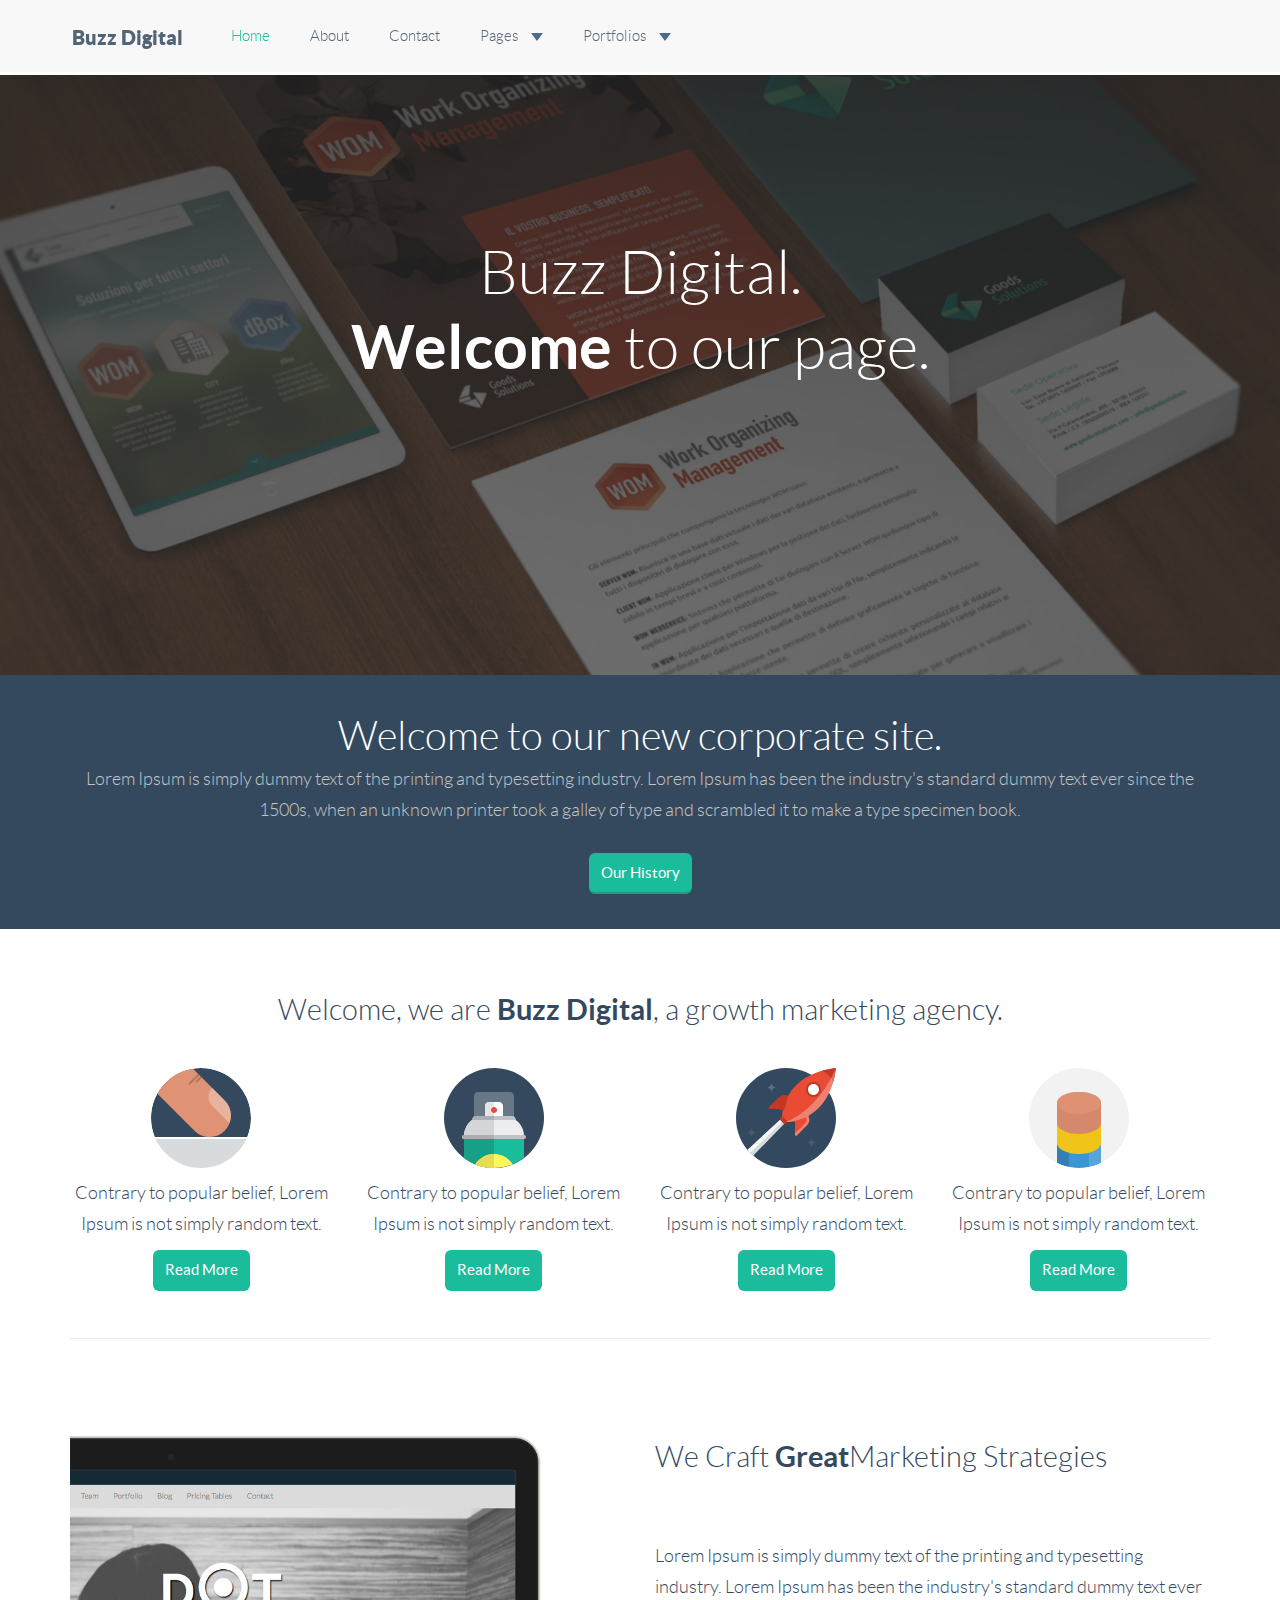
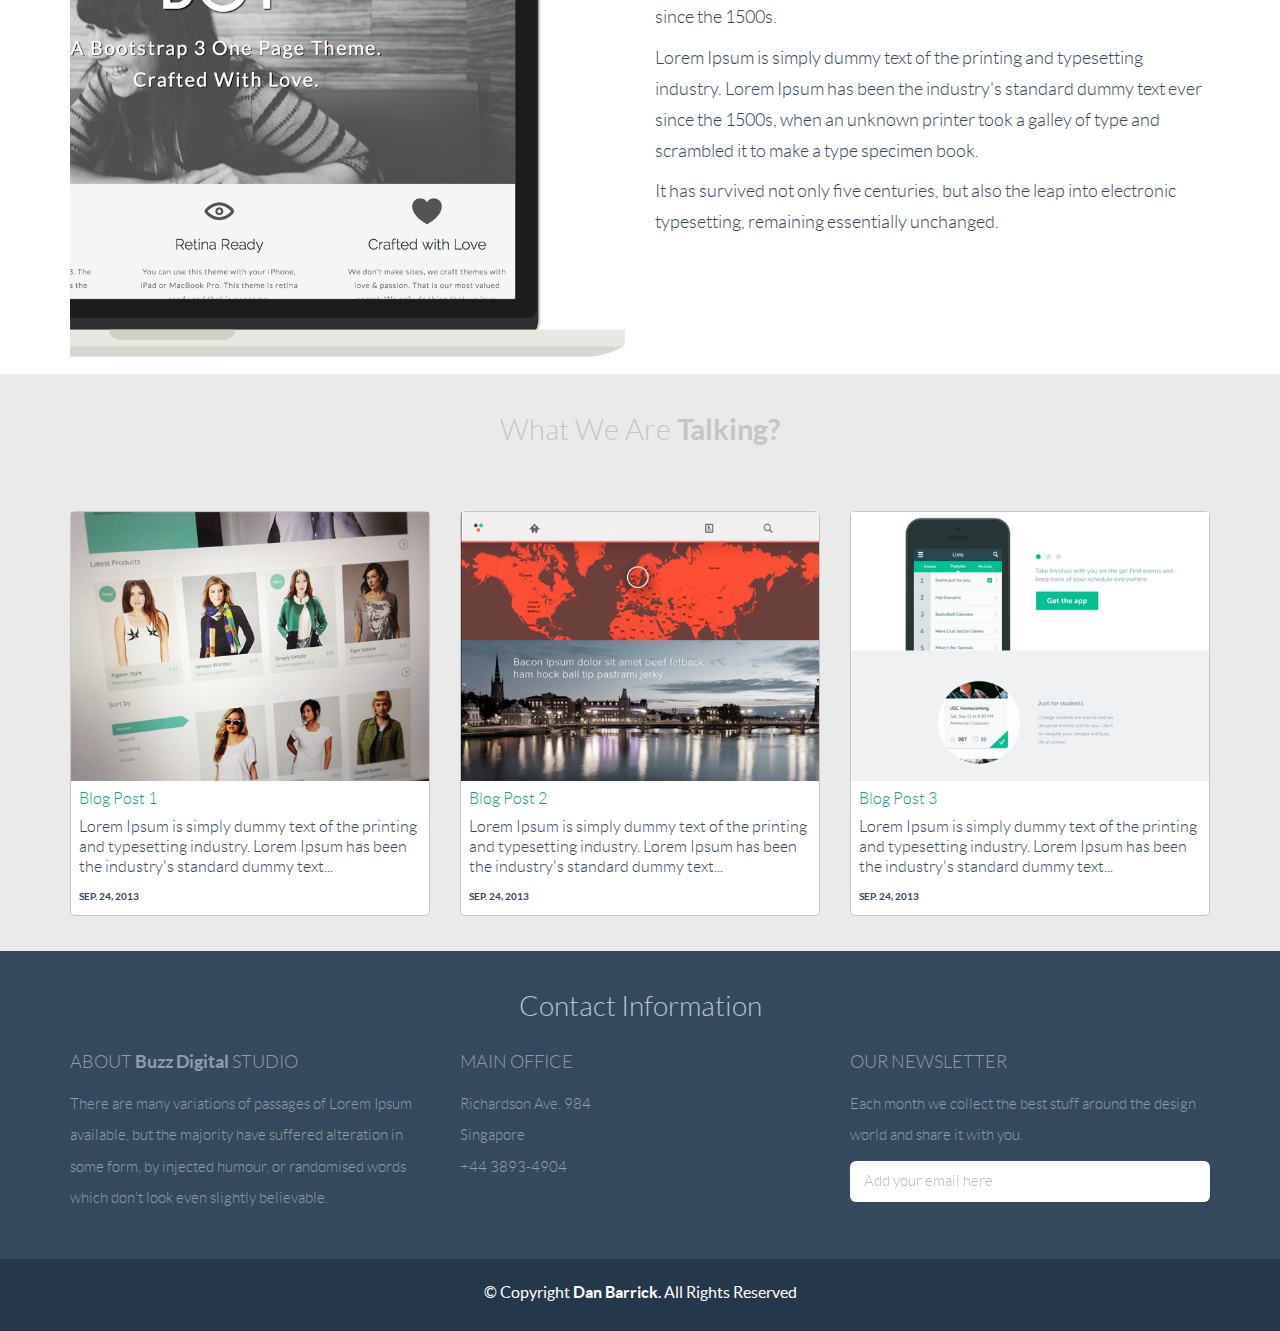
<file: index.html>
<!DOCTYPE html>
<html lang="en">
<head>
  <meta charset="utf-8">
  <title>Buzz Digital</title>
  <meta content="width=device-width, initial-scale=1.0" name="viewport">
  <meta content="" name="keywords">
  <meta content="" name="description">

  <!-- Favicons -->
  <link href="img/favicon.png" rel="icon">
  <link href="img/apple-touch-icon.png" rel="apple-touch-icon">

  <!-- Bootstrap CSS File -->
  <link href="lib/bootstrap/css/bootstrap.min.css" rel="stylesheet">

  <!-- Libraries CSS Files -->
  <link href="lib/flat-ui/css/flat-ui.css" rel="stylesheet">

  <!-- Main Stylesheet File -->
  <link href="css/style.css" rel="stylesheet">


</head>

<body>

  <!-- Fixed navbar -->
  <div class="navbar navbar-default navbar-fixed-top">
    <div class="container">
      <div class="navbar-header">
        <button type="button" class="navbar-toggle" data-toggle="collapse" data-target=".navbar-collapse">
            <span class="icon-bar"></span>
            <span class="icon-bar"></span>
            <span class="icon-bar"></span>
          </button>
        <a class="navbar-brand" href="index.html">Buzz Digital</a>
      </div>
      <div class="navbar-collapse collapse">
        <ul class="nav navbar-nav">
          <li class="dropdown active">
            <a href="index.html">Home</a>
          </li>
          <li><a href="about.html">About</a></li>
          <li><a href="contact.html">Contact</a></li>
          <li class="dropdown">
            <a href="#" class="dropdown-toggle" data-toggle="dropdown">Pages <b class="caret"></b></a>
            <ul class="dropdown-menu">
              <li><a href="services.html">Services</a></li>
              <li><a href="pricing.html">Pricing Tables</a></li>
              <li><a href="testimonials.html">Testimonials</a></li>
              <li><a href="team.html">Our Team</a></li>
              <li><a href="blog.html">Blog</a></li>
              <li><a href="blog-single.html">Blog Article</a></li>
              <li><a href="faq.html">FAQ</a></li>
              <li><a href="404.html">404</a></li>
            </ul>
          </li>
          <li class="dropdown">
            <a href="#" class="dropdown-toggle" data-toggle="dropdown">Portfolios <b class="caret"></b></a>
            <ul class="dropdown-menu">
              <li><a href="portfolio.html">Portfolio</a></li>
              <li><a href="portfolio4.html">Portfolio 4 Columns</a></li>
              <li><a href="project-single.html">Single Project</a></li>
            </ul>
          </li>
        </ul>
      </div>
      <!--/.nav-collapse -->
    </div>
  </div>


  <!-- Headerwrap -->
  <div id="headerwrap-2">
    <div class="container">
      <div class="row">
        <h1>Buzz Digital.<br/> <b>Welcome </b> to our page.</h1>
      </div>
    </div>
  </div>
  <!-- /Headerwrap -->

  <!-- Call To Action -->
  <div id="cta">
    <div class="container centered">
      <h3>Welcome to our new corporate site.</h3>
      <p>Lorem Ipsum is simply dummy text of the printing and typesetting industry. Lorem Ipsum has been the industry's standard dummy text ever since the 1500s, when an unknown printer took a galley of type and scrambled it to make a type specimen book.</p>
      <br>
      <a href="about.html"><button class="btn btn-embossed btn-primary">Our History</button></a>
    </div>
    <!-- /container -->
  </div>
  <!-- /cta -->


  <!-- Services Section -->
  <div class="container sinfo">
    <div class="row centered">
      <h4>Welcome, we are <b>Buzz Digital</b>, a growth marketing agency.</h4>
      <br>
      <br>
      <div class="col-lg-3">
        <p><img src="img/icons/touch.svg" alt=""></p>
        <p>Contrary to popular belief, Lorem Ipsum is not simply random text.</p>
        <p><button class="btn btn-primary">Read More</button></p>
      </div>
      <!-- col-lg-3 -->

      <div class="col-lg-3">
        <p><img src="img/icons/spray.svg" alt=""></p>
        <p>Contrary to popular belief, Lorem Ipsum is not simply random text.</p>
        <p><button class="btn btn-primary">Read More</button></p>
      </div>
      <!-- col-lg-3 -->

      <div class="col-lg-3">
        <p><img src="img/icons/rocket.svg" alt=""></p>
        <p>Contrary to popular belief, Lorem Ipsum is not simply random text.</p>
        <p><button class="btn btn-primary">Read More</button></p>
      </div>
      <!-- col-lg-3 -->

      <div class="col-lg-3">
        <p><img src="img/icons/pencil.svg" alt=""></p>
        <p>Contrary to popular belief, Lorem Ipsum is not simply random text.</p>
        <p><button class="btn btn-primary">Read More</button></p>
      </div>
      <!-- col-lg-3 -->

    </div>
    <!-- /row -->
    <br>
    <hr>
  </div>
  <!-- /container -->

  <!-- container -->
  <div class="container">
    <div class="row">
      <br>
      <div class="col-lg-6">
        <img class="img-responsive" src="img/half-mac2.png" alt="" />
      </div>
      <!-- /col-lg-6 -->

      <div class="col-lg-6">
        <h4>We Craft <b>Great</b>Marketing Strategies</h4>
        <div class="sinfo">
          <p>Lorem Ipsum is simply dummy text of the printing and typesetting industry. Lorem Ipsum has been the industry's standard dummy text ever since the 1500s.</p>
          <p>Lorem Ipsum is simply dummy text of the printing and typesetting industry. Lorem Ipsum has been the industry's standard dummy text ever since the 1500s, when an unknown printer took a galley of type and scrambled it to make a type specimen book.</p>
          <p>It has survived not only five centuries, but also the leap into electronic typesetting, remaining essentially unchanged.</p>
        </div>
      </div>
      <!-- /col-lg-6 -->

    </div>
    <!-- /row -->
    <br>
  </div>
  <!-- container -->


  <div id="g">
    <div class="container">
      <div class="row">
        <h4 class="centered">What We Are <b>Talking?</b></h4>
        <br>
        <div class="col-md-4">
          <div class="bc">
            <img class="img-responsive" src="img/bc01.jpg" alt="">
            <p><a href="#">Blog Post 1</a></p>
            <p>Lorem Ipsum is simply dummy text of the printing and typesetting industry. Lorem Ipsum has been the industry's standard dummy text...</p>
            <p>
              <date>Sep. 24, 2013</date>
            </p>
          </div>
        </div>

        <div class="col-md-4">
          <div class="bc">
            <img class="img-responsive" src="img/bc02.jpg" alt="">
            <p><a href="#">Blog Post 2</a></p>
            <p>Lorem Ipsum is simply dummy text of the printing and typesetting industry. Lorem Ipsum has been the industry's standard dummy text...</p>
            <p>
              <date>Sep. 24, 2013</date>
            </p>
          </div>
        </div>

        <div class="col-md-4">
          <div class="bc">
            <img class="img-responsive" src="img/bc03.jpg" alt="">
            <p><a href="#">Blog Post 3</a></p>
            <p>Lorem Ipsum is simply dummy text of the printing and typesetting industry. Lorem Ipsum has been the industry's standard dummy text...</p>
            <p>
              <date>Sep. 24, 2013</date>
            </p>
          </div>
        </div>

      </div>
      <!-- /row -->
    </div>
    <!-- /container -->
  </div>
  <!-- grey wrap -->



  <!-- FOOTER -->
  <div id="f">
    <div class="container">
      <div class="row">
        <h5 class="centered">Contact Information</h5>
        <br>

        <div class="col-lg-4">
          <p>ABOUT <b>Buzz Digital</b> STUDIO</p>
          <p><small>There are many variations of passages of Lorem Ipsum available, but the majority have suffered alteration in some form, by injected humour, or randomised words which don't look even slightly believable.</small></p>
        </div>

        <div class="col-lg-4">
          <p>MAIN OFFICE</p>
          <p><small>
						Richardson Ave. 984<br/>
						Singapore<br/>
						+44 3893-4904
					</small></p>
        </div>

        <div class="col-lg-4">
          <p>OUR NEWSLETTER</p>
          <p><small>Each month we collect the best stuff around the design world and share it with you.</small></p>
          <p><input type="text" placeholder="Add your email here" class="form-control flat" /></p>
        </div>

      </div>
      <!-- /row -->
    </div>
    <!-- /container -->
  </div>
  <!-- /Footer -->

  <div id="copyrights">
    <div class="container">
      <p>
        &copy; Copyright <strong>Dan Barrick</strong>. All Rights Reserved
      </p>
    </div>
  </div>
  <!-- / copyrights -->

  <!-- JavaScript Libraries -->
  <script src="lib/jquery/jquery.min.js"></script>
  <script src="lib/bootstrap/js/bootstrap.min.js"></script>
  <script src="lib/php-mail-form/validate.js"></script>

  <!-- Template Main Javascript File -->
  <script src="js/main.js"></script>

</body>
</html>
</file>
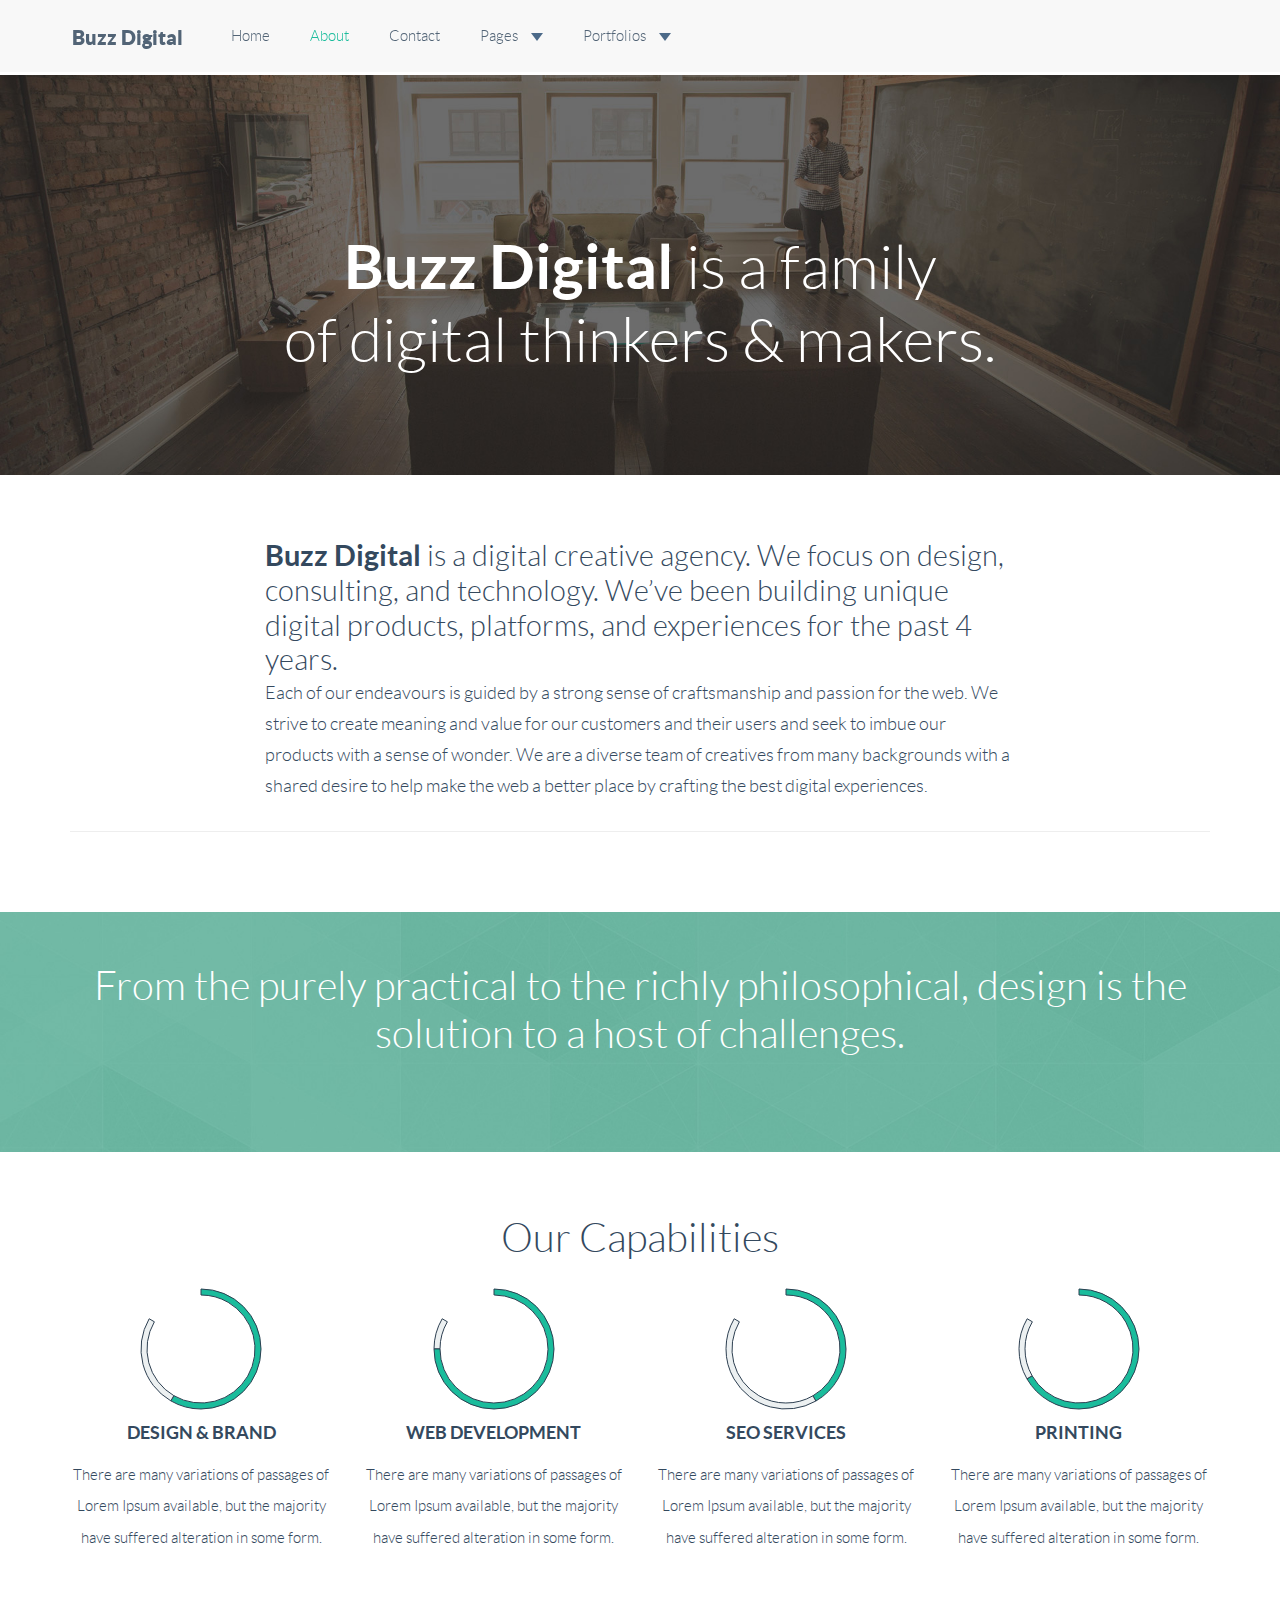
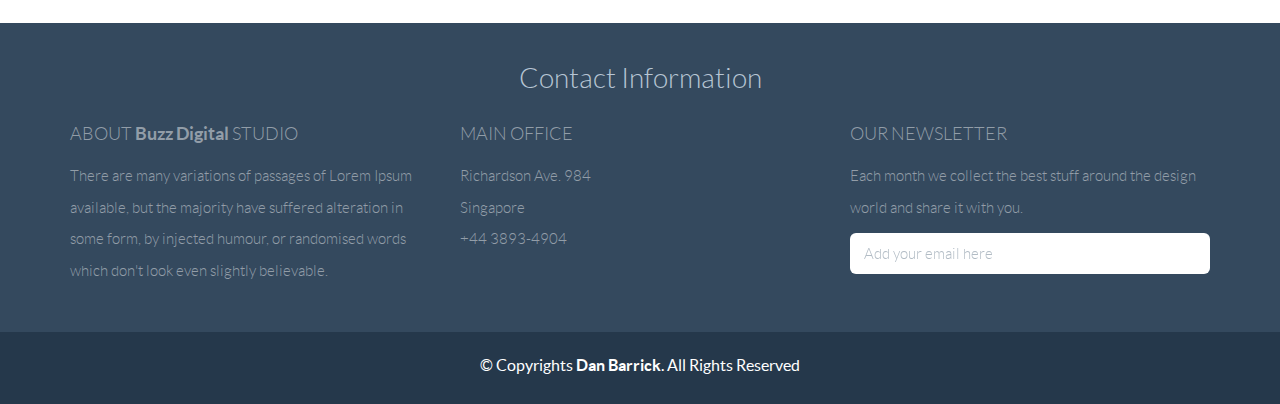
<file: about.html>
<!DOCTYPE html>
<html lang="en">
<head>
  <meta charset="utf-8">
  <title>Buzz Digital</title>
  <meta content="width=device-width, initial-scale=1.0" name="viewport">
  <meta content="" name="keywords">
  <meta content="" name="description">

  <!-- Favicons -->
  <link href="img/favicon.png" rel="icon">
  <link href="img/apple-touch-icon.png" rel="apple-touch-icon">

  <!-- Bootstrap CSS File -->
  <link href="lib/bootstrap/css/bootstrap.min.css" rel="stylesheet">

  <!-- Libraries CSS Files -->
  <link href="lib/flat-ui/css/flat-ui.css" rel="stylesheet">

  <!-- Main Stylesheet File -->
  <link href="css/style.css" rel="stylesheet">


</head>

<body>

  <!-- Fixed navbar -->
  <div class="navbar navbar-default navbar-fixed-top">
    <div class="container">
      <div class="navbar-header">
        <button type="button" class="navbar-toggle" data-toggle="collapse" data-target=".navbar-collapse">
            <span class="icon-bar"></span>
            <span class="icon-bar"></span>
            <span class="icon-bar"></span>
          </button>
        <a class="navbar-brand" href="index.html">Buzz Digital</a>
      </div>
      <div class="navbar-collapse collapse">
        <ul class="nav navbar-nav">
          <li class="dropdown">
            <a href="index.html">Home</a>
          </li>
          <li class="active"><a href="about.html">About</a></li>
          <li><a href="contact.html">Contact</a></li>
          <li class="dropdown">
            <a href="#" class="dropdown-toggle" data-toggle="dropdown">Pages <b class="caret"></b></a>
            <ul class="dropdown-menu">
              <li><a href="services.html">Services</a></li>
              <li><a href="pricing.html">Pricing Tables</a></li>
              <li><a href="testimonials.html">Testimonials</a></li>
              <li><a href="team.html">Our Team</a></li>
              <li><a href="blog.html">Blog</a></li>
              <li><a href="blog-single.html">Blog Article</a></li>
              <li><a href="faq.html">FAQ</a></li>
              <li><a href="404.html">404</a></li>
            </ul>
          </li>
          <li class="dropdown">
            <a href="#" class="dropdown-toggle" data-toggle="dropdown">Portfolios <b class="caret"></b></a>
            <ul class="dropdown-menu">
              <li><a href="portfolio.html">Portfolio</a></li>
              <li><a href="portfolio4.html">Portfolio 4 Columns</a></li>
              <li><a href="project-single.html">Single Project</a></li>
            </ul>
          </li>
        </ul>
      </div>
      <!--/.nav-collapse -->
    </div>
  </div>


  <!-- Aboutrwrap -->
  <div id="aboutwrap">
    <div class="container">
      <div class="row">
        <h1><br/> <b>Buzz Digital</b> is a family<br/> of digital thinkers & makers.</h1>
      </div>
    </div>
  </div>
  <!-- /aboutrwrap -->


  <!-- Intro Section -->
  <div class="container sinfo">
    <div class="row">
      <div class="col-lg-8 col-lg-offset-2">
        <h4><b>Buzz Digital</b> is a digital creative agency. We focus on design, consulting, and technology. We’ve been building unique digital products, platforms, and experiences for the past 4 years. <p>Each of our endeavours is guided by a strong sense of craftsmanship and passion for the web. We strive to create meaning and value for our customers and their users and seek to imbue our products with a sense of wonder. We are a diverse team of creatives from many backgrounds with a shared desire to help make the web a better place by crafting the best digital experiences.</h4>
      </div>
    </div>
    <!-- /row -->
    <hr>
  </div>
  <!-- /container -->
  <!-- Spacer Section -->
  <div id="sp1">
    <div class="container">
      <div class="row">
        <br>
        <h3>From the purely practical to the richly philosophical, design is the solution to a host of challenges.</h3>
        <br>
      </div>
    </div>
    <!-- /container -->
  </div>
  <!-- /sp1 -->

  <!-- Charts Section -->
  <div class="container sinfo">
    <div class="row centered">
      <h3>Our Capabilities</h3>
      <br>

      <!-- First Chart -->
      <div class="col-lg-3">
        <canvas id="canvas" height="130" width="130"></canvas>
        <br>
        <p><b>DESIGN & BRAND</b></p>
        <p><small>There are many variations of passages of Lorem Ipsum available, but the majority have suffered alteration in some form.</small></p>
      </div>
      <!-- /col-lg-3 -->

      <!-- Second Chart -->
      <div class="col-lg-3">
        <canvas id="canvas2" height="130" width="130"></canvas>
        <br>
        <p><b>WEB DEVELOPMENT</b></p>
        <p><small>There are many variations of passages of Lorem Ipsum available, but the majority have suffered alteration in some form.</small></p>
      </div>
      <!-- /col-lg-3 -->

      <!-- Third Chart -->
      <div class="col-lg-3">
        <canvas id="canvas3" height="130" width="130"></canvas>
        <br>
        <p><b>SEO SERVICES</b></p>
        <p><small>There are many variations of passages of Lorem Ipsum available, but the majority have suffered alteration in some form.</small></p>
      </div>
      <!-- /col-lg-3 -->

      <!-- Fourth Chart -->
      <div class="col-lg-3">
        <canvas id="canvas4" height="130" width="130"></canvas>
        <br>
        <p><b>PRINTING</b></p>
        <p><small>There are many variations of passages of Lorem Ipsum available, but the majority have suffered alteration in some form.</small></p>
      </div>
      <!-- /col-lg-3 -->

    </div>
    <!-- /row -->
  </div>
  <!-- /container -->

  <!-- FOOTER -->
  <div id="f">
    <div class="container">
      <div class="row">
        <h5 class="centered">Contact Information</h5>
        <br>

        <div class="col-lg-4">
          <p>ABOUT <b>Buzz Digital</b> STUDIO</p>
          <p><small>There are many variations of passages of Lorem Ipsum available, but the majority have suffered alteration in some form, by injected humour, or randomised words which don't look even slightly believable.</small></p>
        </div>

        <div class="col-lg-4">
          <p>MAIN OFFICE</p>
          <p><small>
						Richardson Ave. 984<br/>
					  Singapore<br/>
						+44 3893-4904
					</small></p>
        </div>

        <div class="col-lg-4">
          <p>OUR NEWSLETTER</p>
          <p><small>Each month we collect the best stuff around the design world and share it with you.</small></p>
          <p><input type="text" placeholder="Add your email here" class="form-control flat" /></p>
        </div>

      </div>
      <!-- /row -->
    </div>
    <!-- /container -->
  </div>
  <!-- /Footer -->

  <div id="copyrights">
    <div class="container">
      <p>
        &copy; Copyrights <strong>Dan Barrick</strong>. All Rights Reserved
      </p>

    </div>
  </div>
  <!-- / copyrights -->

  <!-- JavaScript Libraries -->
  <script src="lib/jquery/jquery.min.js"></script>
  <script src="lib/bootstrap/js/bootstrap.min.js"></script>
  <script src="lib/php-mail-form/validate.js"></script>
  <script src="lib/chart/chart.js"></script>

  <!-- Template Main Javascript File -->
  <script src="js/main.js"></script>

</body>
</html>
</file>
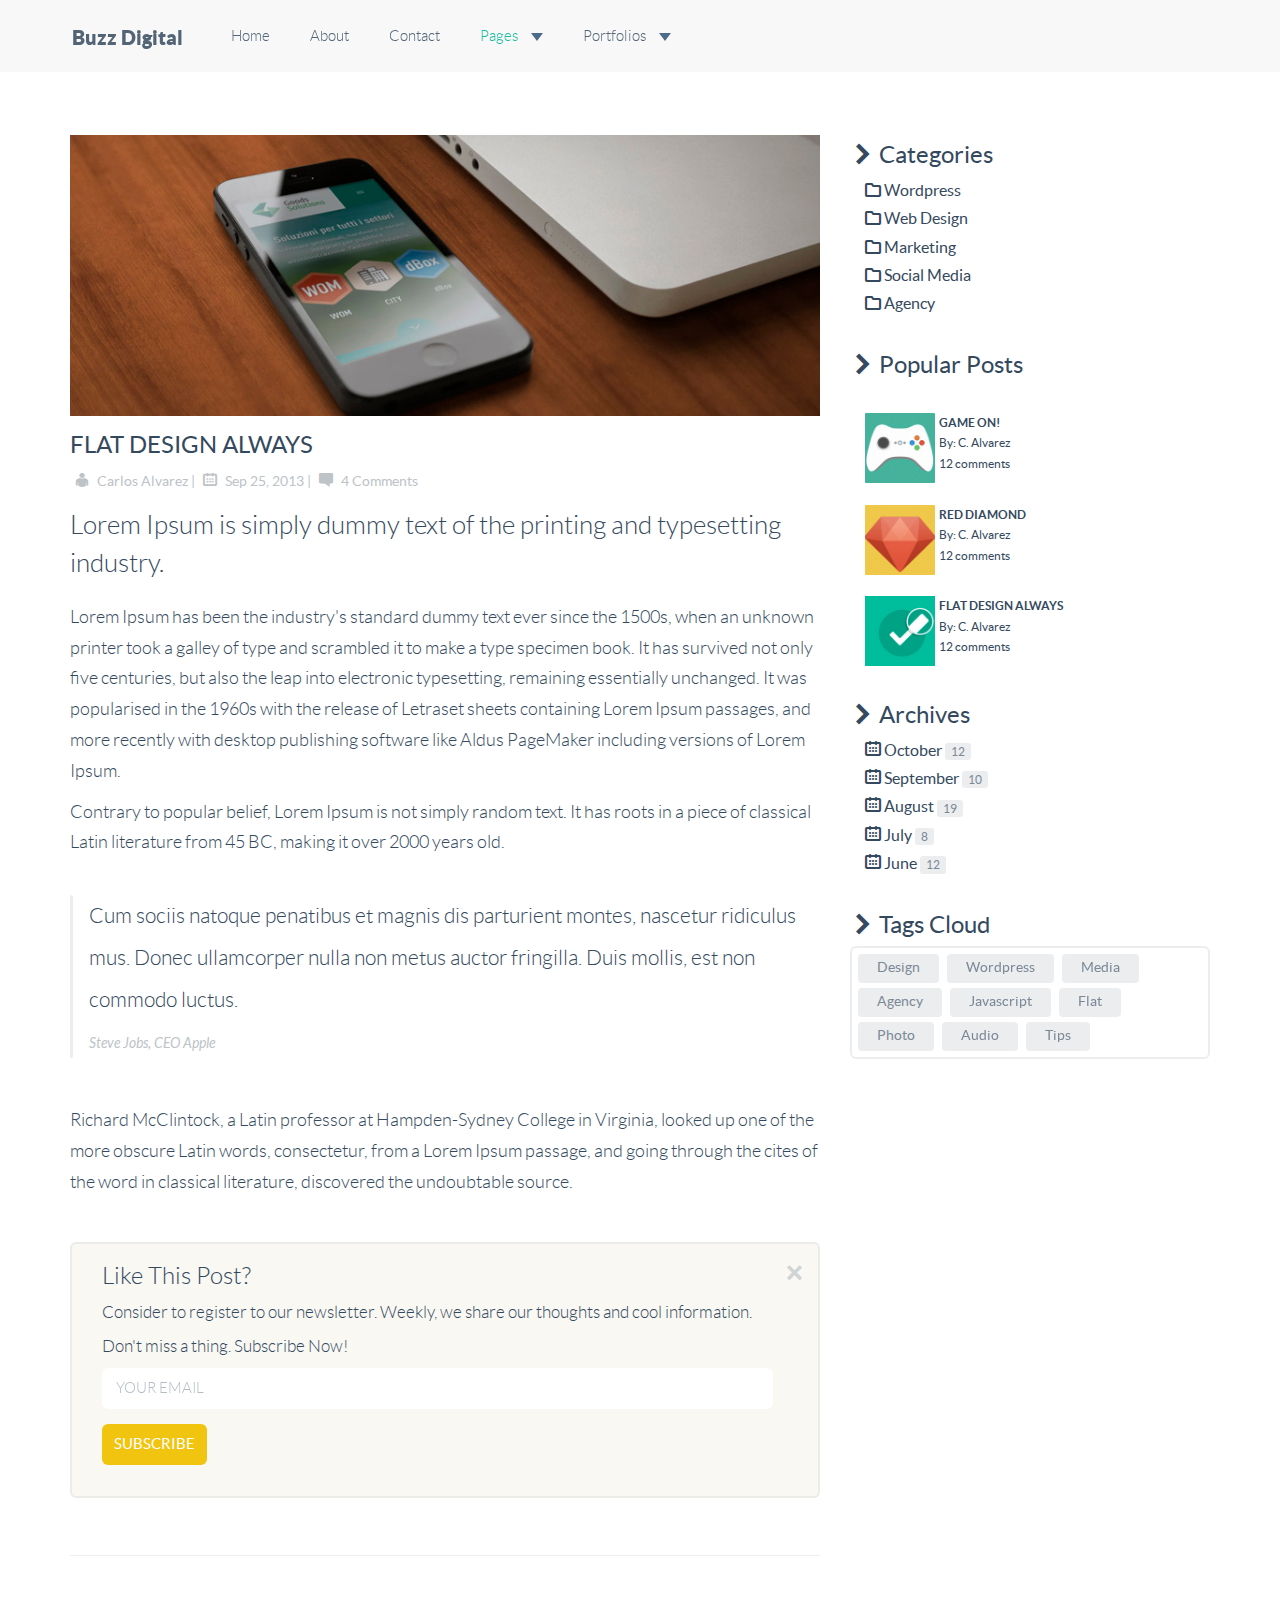
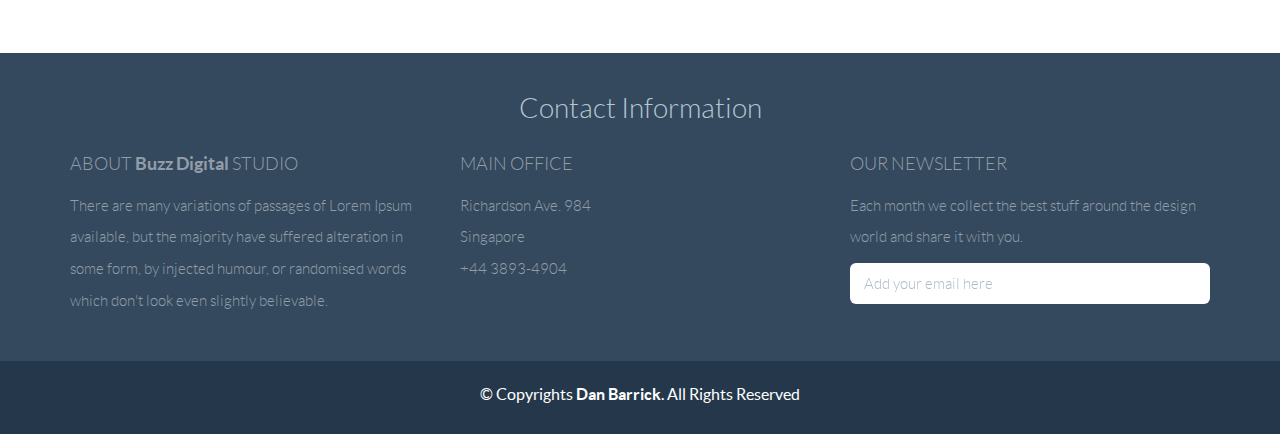
<file: blog-single.html>
<!DOCTYPE html>
<html lang="en">
<head>
  <meta charset="utf-8">
  <title>Buzz Digital</title>
  <meta content="width=device-width, initial-scale=1.0" name="viewport">
  <meta content="" name="keywords">
  <meta content="" name="description">

  <!-- Favicons -->
  <link href="img/favicon.png" rel="icon">
  <link href="img/apple-touch-icon.png" rel="apple-touch-icon">

  <!-- Bootstrap CSS File -->
  <link href="lib/bootstrap/css/bootstrap.min.css" rel="stylesheet">

  <!-- Libraries CSS Files -->
  <link href="lib/flat-ui/css/flat-ui.css" rel="stylesheet">

  <!-- Main Stylesheet File -->
  <link href="css/style.css" rel="stylesheet">


</head>

<body>

  <!-- Fixed navbar -->
  <div class="navbar navbar-default navbar-fixed-top">
    <div class="container">
      <div class="navbar-header">
        <button type="button" class="navbar-toggle" data-toggle="collapse" data-target=".navbar-collapse">
            <span class="icon-bar"></span>
            <span class="icon-bar"></span>
            <span class="icon-bar"></span>
          </button>
        <a class="navbar-brand" href="index.html">Buzz Digital</a>
      </div>
      <div class="navbar-collapse collapse">
        <ul class="nav navbar-nav">
          <li class="dropdown">
            <a href="index.html">Home</a>
          </li>
          <li><a href="about.html">About</a></li>
          <li><a href="contact.html">Contact</a></li>
          <li class="dropdown active">
            <a href="#" class="dropdown-toggle" data-toggle="dropdown">Pages <b class="caret"></b></a>
            <ul class="dropdown-menu">
              <li><a href="services.html">Services</a></li>
              <li><a href="pricing.html">Pricing Tables</a></li>
              <li><a href="testimonials.html">Testimonials</a></li>
              <li><a href="team.html">Our Team</a></li>
              <li><a href="blog.html">Blog</a></li>
              <li class="active"><a href="blog-single.html">Blog Article</a></li>
              <li><a href="faq.html">FAQ</a></li>
              <li><a href="404.html">404</a></li>
            </ul>
          </li>
          <li class="dropdown">
            <a href="#" class="dropdown-toggle" data-toggle="dropdown">Portfolios <b class="caret"></b></a>
            <ul class="dropdown-menu">
              <li><a href="portfolio.html">Portfolio</a></li>
              <li><a href="portfolio4.html">Portfolio 4 Columns</a></li>
              <li><a href="project-single.html">Single Project</a></li>
            </ul>
          </li>
        </ul>
      </div>
      <!--/.nav-collapse -->
    </div>
  </div>


  <!-- BLOG PAGE -->

  <div class="container">
    <div class="row">
      <!-- Content Section -->
      <div class="col-lg-8 sinfo">

        <div class="blogcontent">
          <!-- First Post -->
          <img class="img-responsive" src="img/blog-post03.jpg" alt="">
          <h6>FLAT DESIGN ALWAYS</h6>
          <small><span class="fui-user"></span> Carlos Alvarez | <span class="fui-calendar"></span> Sep 25, 2013 | <span class="fui-chat"></span> 4 Comments</small>
          <p class="lead">Lorem Ipsum is simply dummy text of the printing and typesetting industry.</p>
          <p>Lorem Ipsum has been the industry's standard dummy text ever since the 1500s, when an unknown printer took a galley of type and scrambled it to make a type specimen book. It has survived not only five centuries, but also the leap into electronic
            typesetting, remaining essentially unchanged. It was popularised in the 1960s with the release of Letraset sheets containing Lorem Ipsum passages, and more recently with desktop publishing software like Aldus PageMaker including versions of
            Lorem Ipsum.</p>
          <p>Contrary to popular belief, Lorem Ipsum is not simply random text. It has roots in a piece of classical Latin literature from 45 BC, making it over 2000 years old.</p>
          <br>
          <blockquote>
            <p>Cum sociis natoque penatibus et magnis dis parturient montes, nascetur ridiculus mus. Donec ullamcorper nulla non metus auctor fringilla. Duis mollis, est non commodo luctus.</p>
            <small>Steve Jobs, CEO Apple</small>
          </blockquote>
          <br>
          <p>Richard McClintock, a Latin professor at Hampden-Sydney College in Virginia, looked up one of the more obscure Latin words, consectetur, from a Lorem Ipsum passage, and going through the cites of the word in classical literature, discovered
            the undoubtable source.</p>
          <br>
          <br>
        </div>
        <div class="alert">
          <button class="close fui-cross"></button>
          <h3>Like This Post?</h3>
          <p>Consider to register to our newsletter. Weekly, we share our thoughts and cool information. Don't miss a thing. Subscribe Now!</p>
          <p><input type="text" placeholder="YOUR EMAIL" class="form-control flat" /></p>
          <button class="btn btn-warning">SUBSCRIBE</button>
          <br>
        </div>
        <br>
        <hr>
        <br>
      </div>
      <!-- col-lg-8 / Content Section -->


      <!-- Sidebar Section -->
      <div class="col-lg-4 sidebar">
        <h6><span class="fui-arrow-right"></span> Categories</h6>
        <p>
          <span class="fui-folder"></span> Wordpress<br/>
          <span class="fui-folder"></span> Web Design<br/>
          <span class="fui-folder"></span> Marketing<br/>
          <span class="fui-folder"></span> Social Media<br/>
          <span class="fui-folder"></span> Agency<br/>
        </p>
        <br>
        <h6><span class="fui-arrow-right"></span> Popular Posts</h6>
        <br>
        <div class="pop-posts">
          <p><img src="img/post-thumb02.jpg" width="70" height="70" alt=""> <b>GAME ON!</b> <br/> By: C. Alvarez <br/> 12 comments</p>
        </div>
        <div class="pop-posts">
          <p><img src="img/post-thumb03.jpg" width="70" height="70" alt=""> <b>RED DIAMOND</b> <br/> By: C. Alvarez <br/> 12 comments</p>
        </div>
        <div class="pop-posts">
          <p><img src="img/post-thumb01.jpg" width="70" height="70" alt=""> <b>FLAT DESIGN ALWAYS</b> <br/> By: C. Alvarez <br/> 12 comments</p>
        </div>
        <br>
        <h6><span class="fui-arrow-right"></span> Archives</h6>
        <p>
          <span class="fui-calendar"></span> October <span class="label label-default">12</span><br/>
          <span class="fui-calendar"></span> September <span class="label label-default">10</span><br/>
          <span class="fui-calendar"></span> August <span class="label label-default">19</span><br/>
          <span class="fui-calendar"></span> July <span class="label label-default">8</span><br/>
          <span class="fui-calendar"></span> June <span class="label label-default">12</span><br/>
        </p>
        <br>
        <h6><span class="fui-arrow-right"></span> Tags Cloud</h6>
        <div class="tagsinput " style="height: 100%;">
          <span class="tag"><span>Design&nbsp;&nbsp;</span><a class="tagsinput-remove-link"></a></span>
          <span class="tag"><span>Wordpress&nbsp;&nbsp;</span><a class="tagsinput-remove-link"></a></span>
          <span class="tag"><span>Media&nbsp;&nbsp;</span><a class="tagsinput-remove-link"></a></span>
          <span class="tag"><span>Agency&nbsp;&nbsp;</span><a class="tagsinput-remove-link"></a></span>
          <span class="tag"><span>Javascript&nbsp;&nbsp;</span><a class="tagsinput-remove-link"></a></span>
          <span class="tag"><span>Flat&nbsp;&nbsp;</span><a class="tagsinput-remove-link"></a></span>
          <span class="tag"><span>Photo&nbsp;&nbsp;</span><a class="tagsinput-remove-link"></a></span>
          <span class="tag"><span>Audio&nbsp;&nbsp;</span><a class="tagsinput-remove-link"></a></span>
          <span class="tag"><span>Tips&nbsp;&nbsp;</span><a class="tagsinput-remove-link"></a></span>
          <input id="tags1382559408818_tag" value="" data-default="" style="color: rgb(102, 102, 102); width: 7px;">
        </div>

      </div>
      <!-- col-lg-4 / Sidebar -->


    </div>
    <!-- /row -->
  </div>
  <!-- /container -->



  <!-- FOOTER -->
  <div id="f">
    <div class="container">
      <div class="row">
        <h5 class="centered">Contact Information</h5>
        <br>

        <div class="col-lg-4">
          <p>ABOUT <b>Buzz Digital</b> STUDIO</p>
          <p><small>There are many variations of passages of Lorem Ipsum available, but the majority have suffered alteration in some form, by injected humour, or randomised words which don't look even slightly believable.</small></p>
        </div>

        <div class="col-lg-4">
          <p>MAIN OFFICE</p>
          <p><small>
						Richardson Ave. 984<br/>
						Singapore<br/>
						+44 3893-4904
					</small></p>
        </div>

        <div class="col-lg-4">
          <p>OUR NEWSLETTER</p>
          <p><small>Each month we collect the best stuff around the design world and share it with you.</small></p>
          <p><input type="text" placeholder="Add your email here" class="form-control flat" /></p>
        </div>

      </div>
      <!-- /row -->
    </div>
    <!-- /container -->
  </div>
  <!-- /Footer -->

  <div id="copyrights">
    <div class="container">
      <p>
        &copy; Copyrights <strong>Dan Barrick</strong>. All Rights Reserved
      </p>
    </div>
  </div>
  <!-- / copyrights -->

  <!-- JavaScript Libraries -->
  <script src="lib/jquery/jquery.min.js"></script>
  <script src="lib/bootstrap/js/bootstrap.min.js"></script>
  <script src="lib/php-mail-form/validate.js"></script>

  <!-- Template Main Javascript File -->
  <script src="js/main.js"></script>

</body>
</html>
</file>
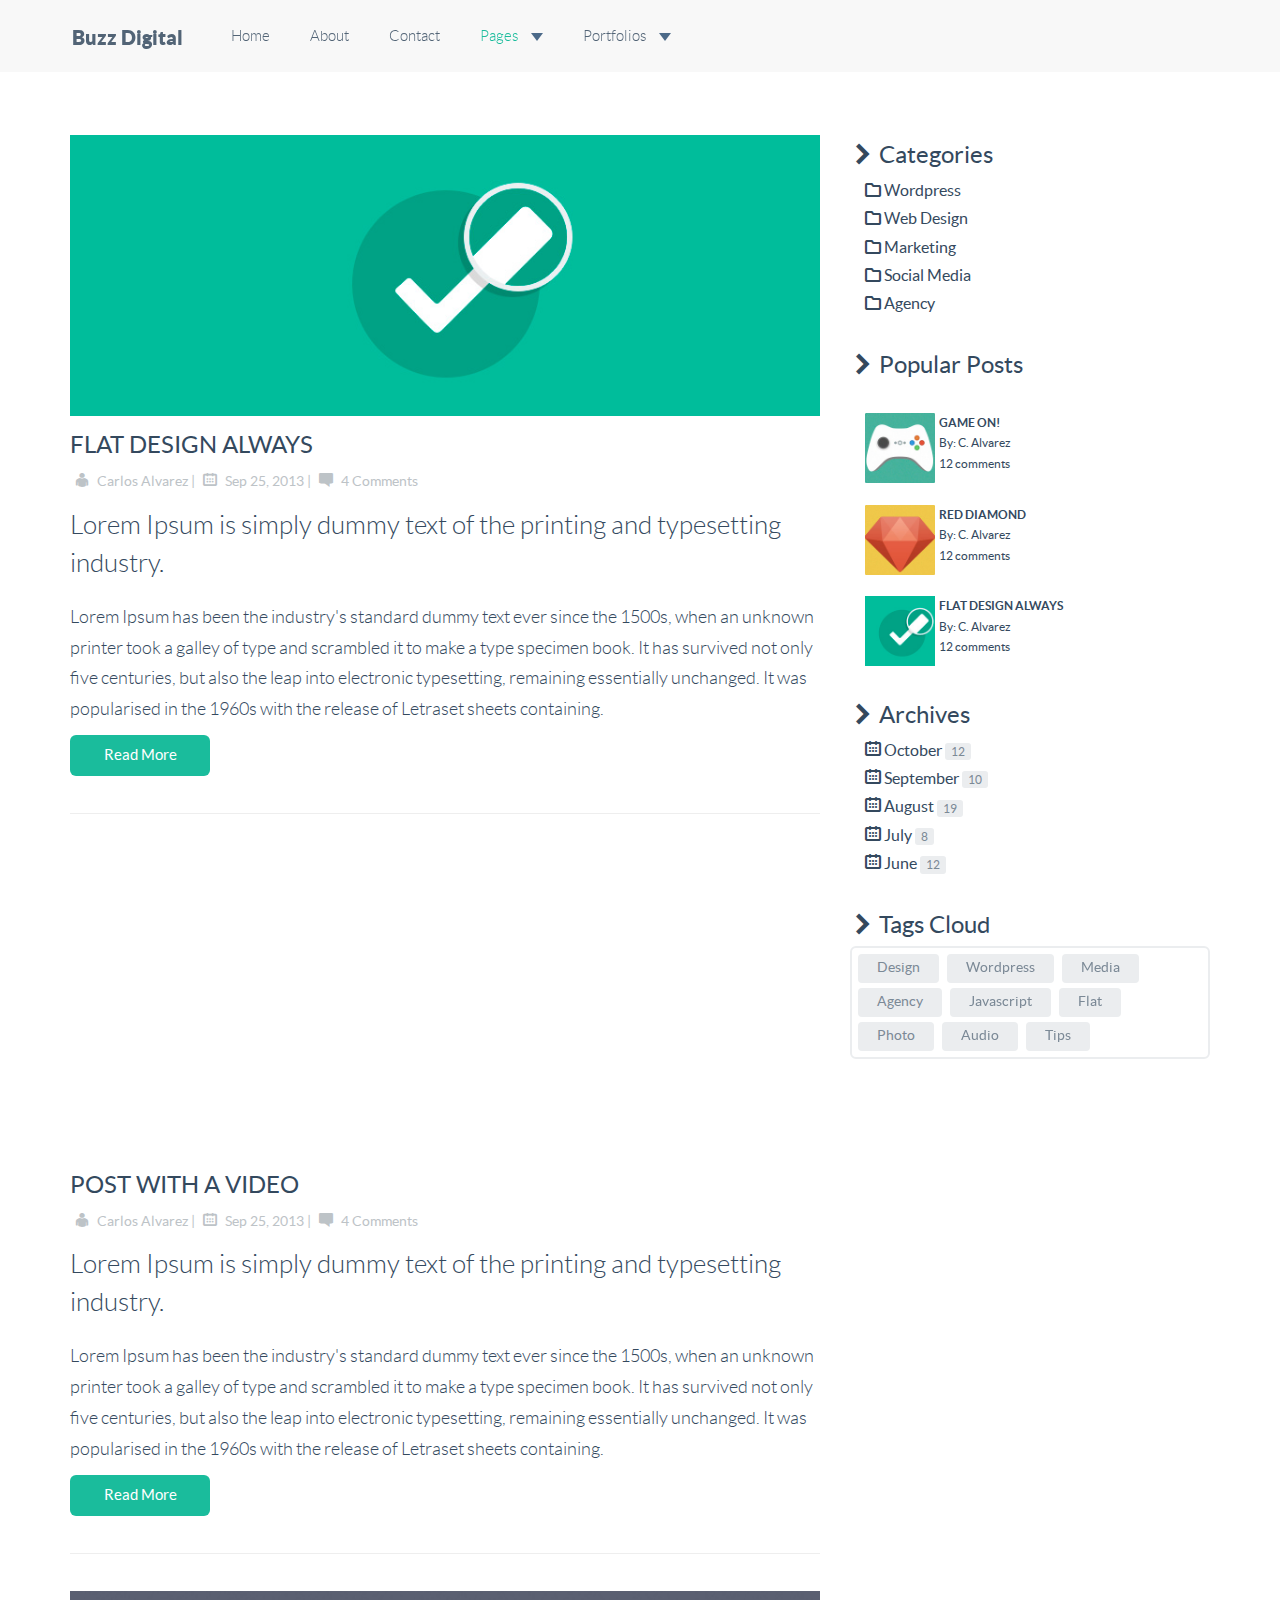
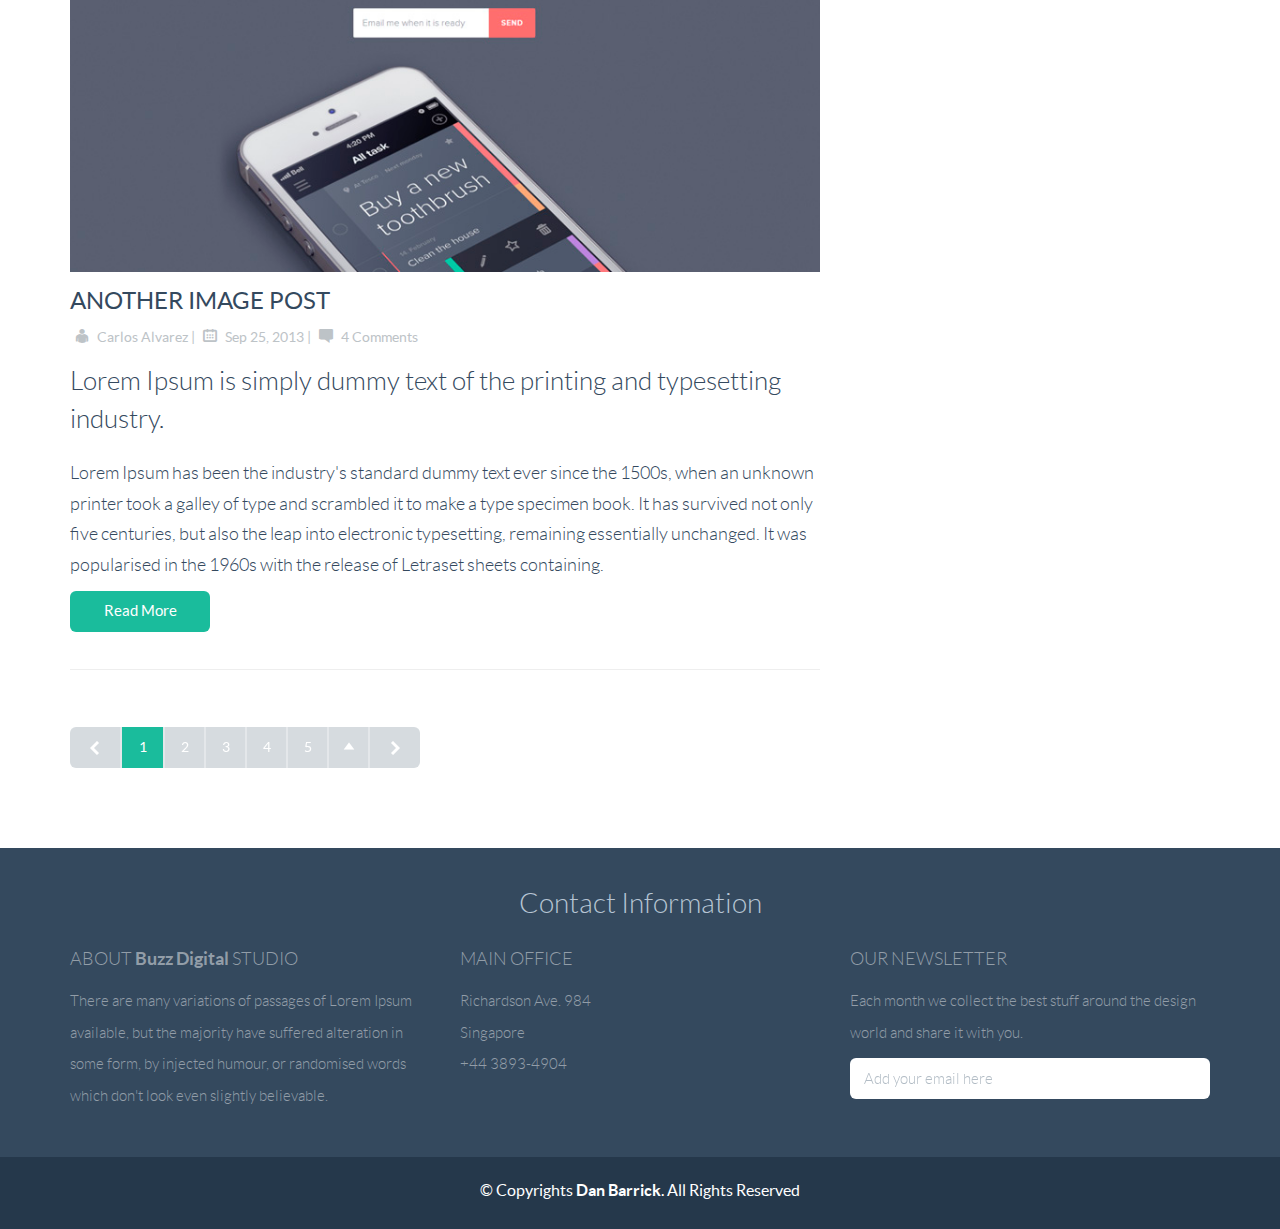
<file: blog.html>
<!DOCTYPE html>
<html lang="en">
<head>
  <meta charset="utf-8">
  <title>Buzz Digital</title>
  <meta content="width=device-width, initial-scale=1.0" name="viewport">
  <meta content="" name="keywords">
  <meta content="" name="description">

  <!-- Favicons -->
  <link href="img/favicon.png" rel="icon">
  <link href="img/apple-touch-icon.png" rel="apple-touch-icon">

  <!-- Bootstrap CSS File -->
  <link href="lib/bootstrap/css/bootstrap.min.css" rel="stylesheet">

  <!-- Libraries CSS Files -->
  <link href="lib/flat-ui/css/flat-ui.css" rel="stylesheet">

  <!-- Main Stylesheet File -->
  <link href="css/style.css" rel="stylesheet">


</head>

<body>

  <!-- Fixed navbar -->
  <div class="navbar navbar-default navbar-fixed-top">
    <div class="container">
      <div class="navbar-header">
        <button type="button" class="navbar-toggle" data-toggle="collapse" data-target=".navbar-collapse">
            <span class="icon-bar"></span>
            <span class="icon-bar"></span>
            <span class="icon-bar"></span>
          </button>
        <a class="navbar-brand" href="index.html">Buzz Digital</a>
      </div>
      <div class="navbar-collapse collapse">
        <ul class="nav navbar-nav">
          <li class="dropdown">
            <a href="index.html">Home</a>
          </li>
          <li><a href="about.html">About</a></li>
          <li><a href="contact.html">Contact</a></li>
          <li class="dropdown active">
            <a href="#" class="dropdown-toggle" data-toggle="dropdown">Pages <b class="caret"></b></a>
            <ul class="dropdown-menu">
              <li><a href="services.html">Services</a></li>
              <li><a href="pricing.html">Pricing Tables</a></li>
              <li><a href="testimonials.html">Testimonials</a></li>
              <li><a href="team.html">Our Team</a></li>
              <li class="active"><a href="blog.html">Blog</a></li>
              <li><a href="blog-single.html">Blog Article</a></li>
              <li><a href="faq.html">FAQ</a></li>
              <li><a href="404.html">404</a></li>
            </ul>
          </li>
          <li class="dropdown">
            <a href="#" class="dropdown-toggle" data-toggle="dropdown">Portfolios <b class="caret"></b></a>
            <ul class="dropdown-menu">
              <li><a href="portfolio.html">Portfolio</a></li>
              <li><a href="portfolio4.html">Portfolio 4 Columns</a></li>
              <li><a href="project-single.html">Single Project</a></li>
            </ul>
          </li>
        </ul>
      </div>
      <!--/.nav-collapse -->
    </div>
  </div>


  <!-- BLOG PAGE -->

  <div class="container">
    <div class="row">
      <!-- Content Section -->
      <div class="col-lg-8 sinfo">

        <div class="blogcontent">
          <!-- First Post -->
          <img class="img-responsive" src="img/blog-post02.jpg" alt="">
          <h6>FLAT DESIGN ALWAYS</h6>
          <small><span class="fui-user"></span> Carlos Alvarez | <span class="fui-calendar"></span> Sep 25, 2013 | <span class="fui-chat"></span> 4 Comments</small>
          <p class="lead">Lorem Ipsum is simply dummy text of the printing and typesetting industry.</p>
          <p>Lorem Ipsum has been the industry's standard dummy text ever since the 1500s, when an unknown printer took a galley of type and scrambled it to make a type specimen book. It has survived not only five centuries, but also the leap into electronic
            typesetting, remaining essentially unchanged. It was popularised in the 1960s with the release of Letraset sheets containing.</p>
          <button class="btn btn-primary btn-wide">Read More</button>
        </div>
        <br>
        <hr>
        <br>
        <div class="blogcontent">
          <!-- Second Post -->
          <iframe width="100%" height="300" src="http://www.youtube.com/embed/3bEtJgnd86M?rel=0" frameborder="0" allowfullscreen></iframe>
          <h6>POST WITH A VIDEO</h6>
          <small><span class="fui-user"></span> Carlos Alvarez | <span class="fui-calendar"></span> Sep 25, 2013 | <span class="fui-chat"></span> 4 Comments</small>
          <p class="lead">Lorem Ipsum is simply dummy text of the printing and typesetting industry.</p>
          <p>Lorem Ipsum has been the industry's standard dummy text ever since the 1500s, when an unknown printer took a galley of type and scrambled it to make a type specimen book. It has survived not only five centuries, but also the leap into electronic
            typesetting, remaining essentially unchanged. It was popularised in the 1960s with the release of Letraset sheets containing.</p>
          <button class="btn btn-primary btn-wide">Read More</button>
        </div>
        <br>
        <hr>
        <br>
        <div class="blogcontent">
          <!-- Thirdt Post -->
          <img class="img-responsive" src="img/blog-post01.jpg" alt="">
          <h6>ANOTHER IMAGE POST</h6>
          <small><span class="fui-user"></span> Carlos Alvarez | <span class="fui-calendar"></span> Sep 25, 2013 | <span class="fui-chat"></span> 4 Comments</small>
          <p class="lead">Lorem Ipsum is simply dummy text of the printing and typesetting industry.</p>
          <p>Lorem Ipsum has been the industry's standard dummy text ever since the 1500s, when an unknown printer took a galley of type and scrambled it to make a type specimen book. It has survived not only five centuries, but also the leap into electronic
            typesetting, remaining essentially unchanged. It was popularised in the 1960s with the release of Letraset sheets containing.</p>
          <button class="btn btn-primary btn-wide">Read More</button>
        </div>
        <br>
        <hr>
        <br>
        <div class="pagination">
          <ul>
            <li class="previous"><a href="#fakelink" class="fui-arrow-left"></a></li>
            <li class="active"><a href="#fakelink">1</a></li>
            <li class=""><a href="#fakelink">2</a></li>
            <li><a href="#fakelink">3</a></li>
            <li><a href="#fakelink">4</a></li>
            <li><a href="#fakelink">5</a></li>
            <li class="pagination-dropdown dropup">
              <i class="dropdown-arrow"></i>
              <a href="#fakelink" class="dropdown-toggle" data-toggle="dropdown">
	                    <i class="fui-triangle-up"></i>
	                  </a>
              <ul class="dropdown-menu">
                <li><a href="#fakelink">10–20</a></li>
                <li><a href="#fakelink">20–30</a></li>
                <li><a href="#fakelink">40–50</a></li>
              </ul>
            </li>
            <li class="next"><a href="#fakelink" class="fui-arrow-right"></a></li>
          </ul>
        </div>

      </div>
      <!-- col-lg-8 / Content Section -->



      <!-- Sidebar Section -->
      <div class="col-lg-4 sidebar">
        <h6><span class="fui-arrow-right"></span> Categories</h6>
        <p>
          <span class="fui-folder"></span> Wordpress<br/>
          <span class="fui-folder"></span> Web Design<br/>
          <span class="fui-folder"></span> Marketing<br/>
          <span class="fui-folder"></span> Social Media<br/>
          <span class="fui-folder"></span> Agency<br/>
        </p>
        <br>
        <h6><span class="fui-arrow-right"></span> Popular Posts</h6>
        <br>
        <div class="pop-posts">
          <p><img src="img/post-thumb02.jpg" width="70" height="70" alt=""> <b>GAME ON!</b> <br/> By: C. Alvarez <br/> 12 comments</p>
        </div>
        <div class="pop-posts">
          <p><img src="img/post-thumb03.jpg" width="70" height="70" alt=""> <b>RED DIAMOND</b> <br/> By: C. Alvarez <br/> 12 comments</p>
        </div>
        <div class="pop-posts">
          <p><img src="img/post-thumb01.jpg" width="70" height="70" alt=""> <b>FLAT DESIGN ALWAYS</b> <br/> By: C. Alvarez <br/> 12 comments</p>
        </div>
        <br>
        <h6><span class="fui-arrow-right"></span> Archives</h6>
        <p>
          <span class="fui-calendar"></span> October <span class="label label-default">12</span><br/>
          <span class="fui-calendar"></span> September <span class="label label-default">10</span><br/>
          <span class="fui-calendar"></span> August <span class="label label-default">19</span><br/>
          <span class="fui-calendar"></span> July <span class="label label-default">8</span><br/>
          <span class="fui-calendar"></span> June <span class="label label-default">12</span><br/>
        </p>
        <br>
        <h6><span class="fui-arrow-right"></span> Tags Cloud</h6>
        <div class="tagsinput " style="height: 100%;">
          <span class="tag"><span>Design&nbsp;&nbsp;</span><a class="tagsinput-remove-link"></a></span>
          <span class="tag"><span>Wordpress&nbsp;&nbsp;</span><a class="tagsinput-remove-link"></a></span>
          <span class="tag"><span>Media&nbsp;&nbsp;</span><a class="tagsinput-remove-link"></a></span>
          <span class="tag"><span>Agency&nbsp;&nbsp;</span><a class="tagsinput-remove-link"></a></span>
          <span class="tag"><span>Javascript&nbsp;&nbsp;</span><a class="tagsinput-remove-link"></a></span>
          <span class="tag"><span>Flat&nbsp;&nbsp;</span><a class="tagsinput-remove-link"></a></span>
          <span class="tag"><span>Photo&nbsp;&nbsp;</span><a class="tagsinput-remove-link"></a></span>
          <span class="tag"><span>Audio&nbsp;&nbsp;</span><a class="tagsinput-remove-link"></a></span>
          <span class="tag"><span>Tips&nbsp;&nbsp;</span><a class="tagsinput-remove-link"></a></span>
          <input id="tags1382559408818_tag" value="" data-default="" style="color: rgb(102, 102, 102); width: 7px;">
        </div>

      </div>
      <!-- col-lg-4 / Sidebar -->


    </div>
    <!-- /row -->
  </div>
  <!-- /container -->



  <!-- FOOTER -->
  <div id="f">
    <div class="container">
      <div class="row">
        <h5 class="centered">Contact Information</h5>
        <br>

        <div class="col-lg-4">
          <p>ABOUT <b>Buzz Digital</b> STUDIO</p>
          <p><small>There are many variations of passages of Lorem Ipsum available, but the majority have suffered alteration in some form, by injected humour, or randomised words which don't look even slightly believable.</small></p>
        </div>

        <div class="col-lg-4">
          <p>MAIN OFFICE</p>
          <p><small>
						Richardson Ave. 984<br/>
						Singapore<br/>
						+44 3893-4904
					</small></p>
        </div>

        <div class="col-lg-4">
          <p>OUR NEWSLETTER</p>
          <p><small>Each month we collect the best stuff around the design world and share it with you.</small></p>
          <p><input type="text" placeholder="Add your email here" class="form-control flat" /></p>
        </div>

      </div>
      <!-- /row -->
    </div>
    <!-- /container -->
  </div>
  <!-- /Footer -->

  <div id="copyrights">
    <div class="container">
      <p>
        &copy; Copyrights <strong>Dan Barrick</strong>. All Rights Reserved
      </p>

    </div>
  </div>
  <!-- / copyrights -->

  <!-- JavaScript Libraries -->
  <script src="lib/jquery/jquery.min.js"></script>
  <script src="lib/bootstrap/js/bootstrap.min.js"></script>
  <script src="lib/php-mail-form/validate.js"></script>

  <!-- Template Main Javascript File -->
  <script src="js/main.js"></script>

</body>
</html>
</file>
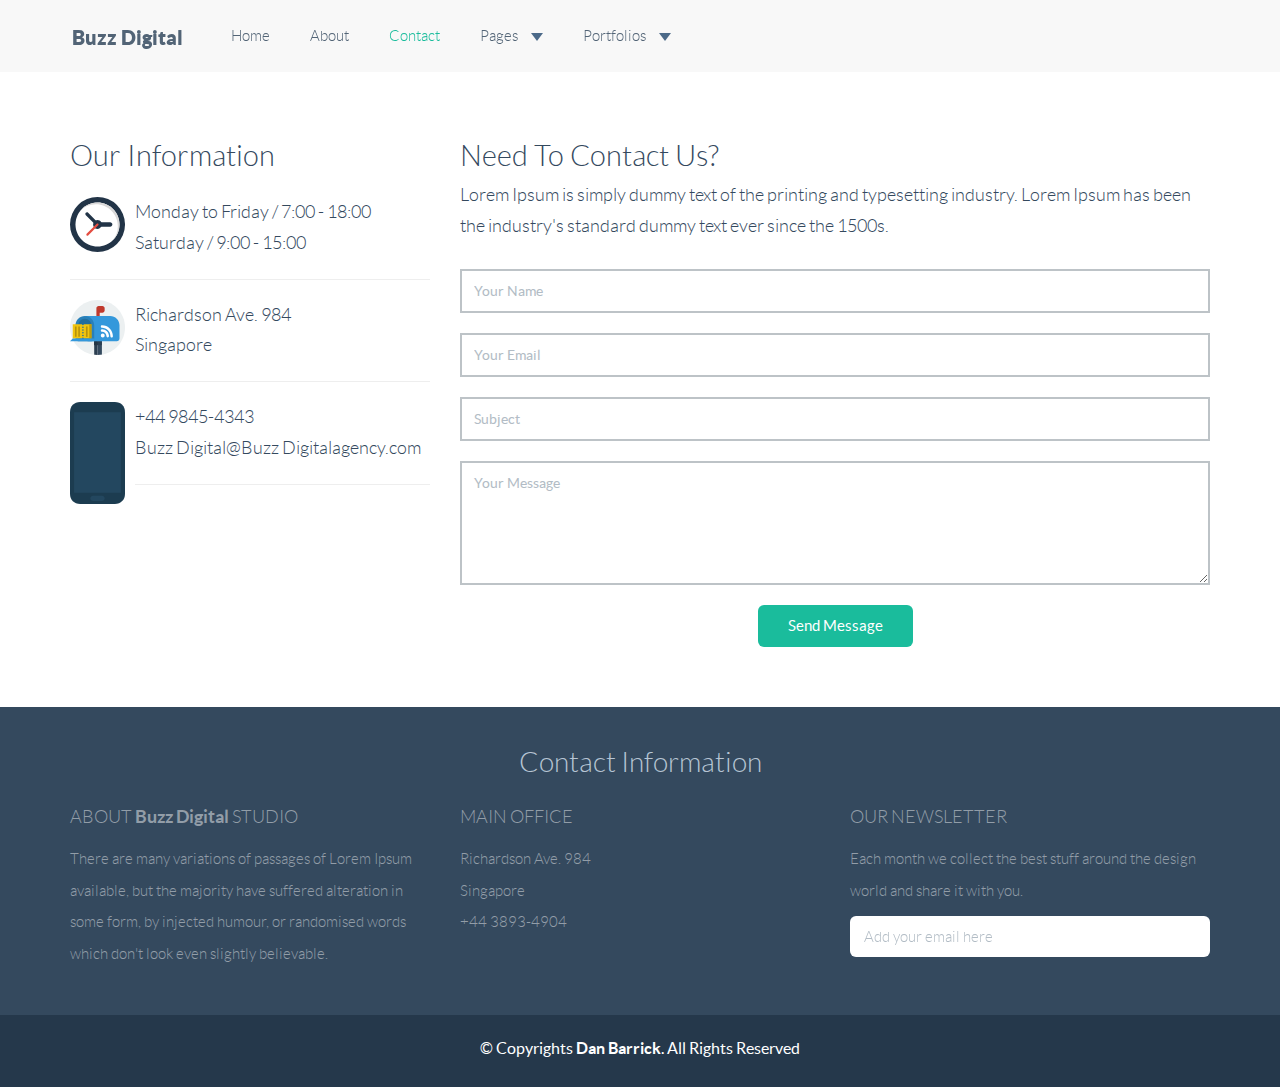
<file: contact.html>
<!DOCTYPE html>
<html lang="en">
<head>
  <meta charset="utf-8">
  <title>Buzz Digital</title>
  <meta content="width=device-width, initial-scale=1.0" name="viewport">
  <meta content="" name="keywords">
  <meta content="" name="description">

  <!-- Favicons -->
  <link href="img/favicon.png" rel="icon">
  <link href="img/apple-touch-icon.png" rel="apple-touch-icon">

  <!-- Bootstrap CSS File -->
  <link href="lib/bootstrap/css/bootstrap.min.css" rel="stylesheet">

  <!-- Libraries CSS Files -->
  <link href="lib/flat-ui/css/flat-ui.css" rel="stylesheet">

  <!-- Main Stylesheet File -->
  <link href="css/style.css" rel="stylesheet">

</head>

<body>

  <!-- Fixed navbar -->
  <div class="navbar navbar-default navbar-fixed-top">
    <div class="container">
      <div class="navbar-header">
        <button type="button" class="navbar-toggle" data-toggle="collapse" data-target=".navbar-collapse">
            <span class="icon-bar"></span>
            <span class="icon-bar"></span>
            <span class="icon-bar"></span>
          </button>
        <a class="navbar-brand" href="index.html">Buzz Digital</a>
      </div>
      <div class="navbar-collapse collapse">
        <ul class="nav navbar-nav">
          <li class="dropdown">
            <a href="index.html">Home</a>
          </li>
          <li><a href="about.html">About</a></li>
          <li class="active"><a href="contact.html">Contact</a></li>
          <li class="dropdown">
            <a href="#" class="dropdown-toggle" data-toggle="dropdown">Pages <b class="caret"></b></a>
            <ul class="dropdown-menu">
              <li><a href="services.html">Services</a></li>
              <li><a href="pricing.html">Pricing Tables</a></li>
              <li><a href="testimonials.html">Testimonials</a></li>
              <li><a href="team.html">Our Team</a></li>
              <li><a href="blog.html">Blog</a></li>
              <li><a href="blog-single.html">Blog Article</a></li>
              <li><a href="faq.html">FAQ</a></li>
              <li><a href="404.html">404</a></li>
            </ul>
          </li>
          <li class="dropdown">
            <a href="#" class="dropdown-toggle" data-toggle="dropdown">Portfolios <b class="caret"></b></a>
            <ul class="dropdown-menu">
              <li><a href="portfolio.html">Portfolio</a></li>
              <li><a href="portfolio4.html">Portfolio 4 Columns</a></li>
              <li><a href="project-single.html">Single Project</a></li>
            </ul>
          </li>
        </ul>
      </div>
      <!--/.nav-collapse -->
    </div>
  </div>

  <div class="container">
    <div class="row sinfo">
      <div class="col-lg-4">
        <h4>Our Information</h4>
        <br>
        <div class="cinfo">
          <img src="img/icons/clocks.svg" alt="">
        </div>
        <p>
          Monday to Friday / 7:00 - 18:00<br/> Saturday / 9:00 - 15:00
        </p>
        <hr>
        <div class="cinfo">
          <img src="img/icons/rss.svg" alt="">
        </div>
        <p>
          Richardson Ave. 984<br/> Singapore
        </p>
        <hr>
        <div class="cinfo">
          <img src="img/icons/android.svg" alt="">
        </div>
        <p>
          +44 9845-4343<br/> Buzz Digital@Buzz Digitalagency.com
        </p>
        <hr>
      </div>
      <!-- col-lg-4 -->

      <div class="col-lg-8">
        <h4>Need To Contact Us?</h4>
        <p>Lorem Ipsum is simply dummy text of the printing and typesetting industry. Lorem Ipsum has been the industry's standard dummy text ever since the 1500s.</p>
        <br>

        <form class="contact-form php-mail-form" role="form" action="contactform/contactform.php" method="POST">

            <div class="form-group">
              <input type="name" name="name" class="form-control" id="contact-name" placeholder="Your Name" data-rule="minlen:4" data-msg="Please enter at least 4 chars" >
              <div class="validate"></div>
            </div>
            <div class="form-group">
              <input type="email" name="email" class="form-control" id="contact-email" placeholder="Your Email" data-rule="email" data-msg="Please enter a valid email">
              <div class="validate"></div>
            </div>
            <div class="form-group">
              <input type="text" name="subject" class="form-control" id="contact-subject" placeholder="Subject" data-rule="minlen:4" data-msg="Please enter at least 8 chars of subject">
              <div class="validate"></div>
            </div>

            <div class="form-group">
              <textarea class="form-control" name="message" id="contact-message" placeholder="Your Message" rows="5" data-rule="required" data-msg="Please write something for us"></textarea>
              <div class="validate"></div>
            </div>

            <div class="loading"><img src="lib/php-mail-form/loading.gif"></div>
            <div class="error-message"></div>
            <div class="sent-message">Your message has been sent. Thank you!</div>

            <div class="form-send">
              <button type="submit" class="btn btn-large">Send Message</button>
            </div>

          </form>

      </div>
      <!-- col-lg-8 -->
    </div>
    <!-- row -->
  </div>
  <!-- container -->


  <!-- FOOTER -->
  <div id="f">
    <div class="container">
      <div class="row">
        <h5 class="centered">Contact Information</h5>
        <br>

        <div class="col-lg-4">
          <p>ABOUT <b>Buzz Digital</b> STUDIO</p>
          <p><small>There are many variations of passages of Lorem Ipsum available, but the majority have suffered alteration in some form, by injected humour, or randomised words which don't look even slightly believable.</small></p>
        </div>

        <div class="col-lg-4">
          <p>MAIN OFFICE</p>
          <p><small>
						Richardson Ave. 984<br/>
						Singapore<br/>
						+44 3893-4904
					</small></p>
        </div>

        <div class="col-lg-4">
          <p>OUR NEWSLETTER</p>
          <p><small>Each month we collect the best stuff around the design world and share it with you.</small></p>
          <p><input type="text" placeholder="Add your email here" class="form-control flat" /></p>
        </div>

      </div>
      <!-- /row -->
    </div>
    <!-- /container -->
  </div>
  <!-- /Footer -->

  <div id="copyrights">
    <div class="container">
      <p>
        &copy; Copyrights <strong>Dan Barrick</strong>. All Rights Reserved
      </p>

    </div>
  </div>
  <!-- / copyrights -->

  <!-- JavaScript Libraries -->
  <script src="lib/jquery/jquery.min.js"></script>
  <script src="lib/bootstrap/js/bootstrap.min.js"></script>
  <script src="lib/php-mail-form/validate.js"></script>

  <!-- Template Main Javascript File -->
  <script src="js/main.js"></script>

</body>
</html>
</file>
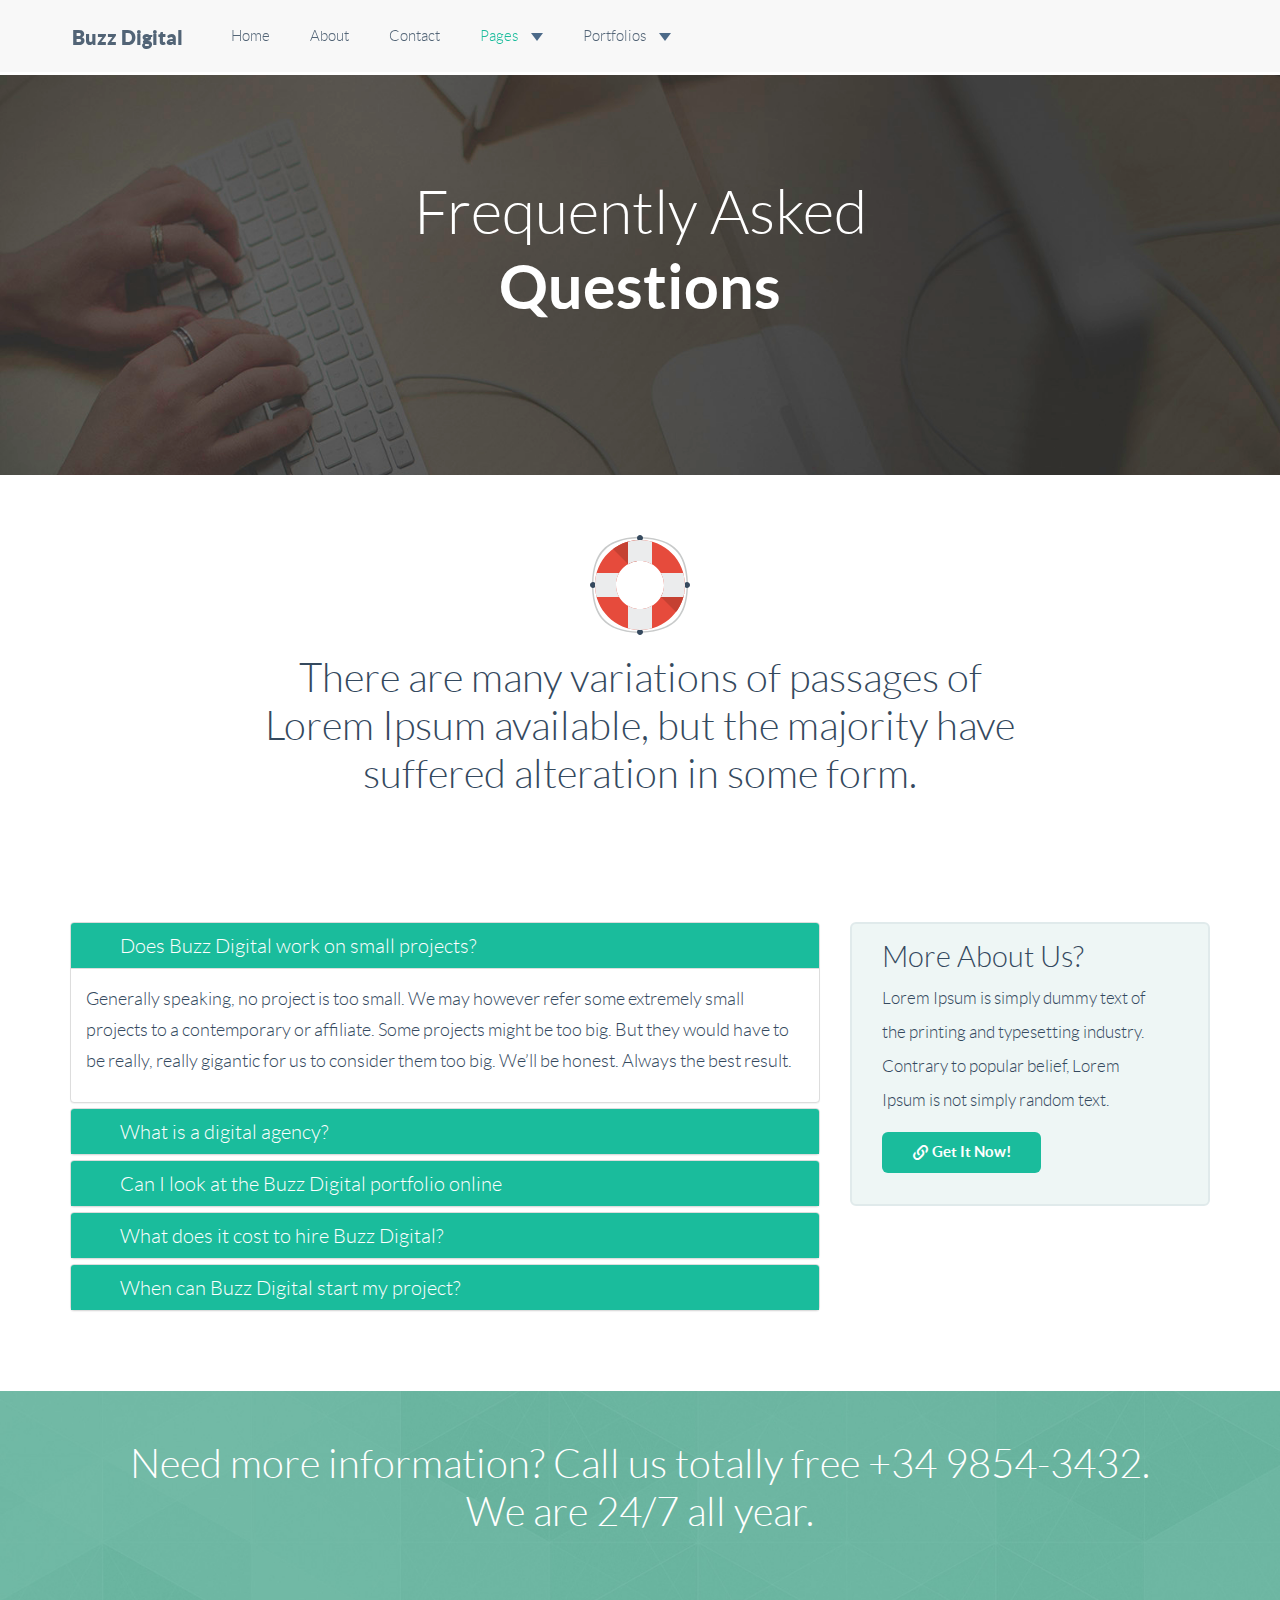
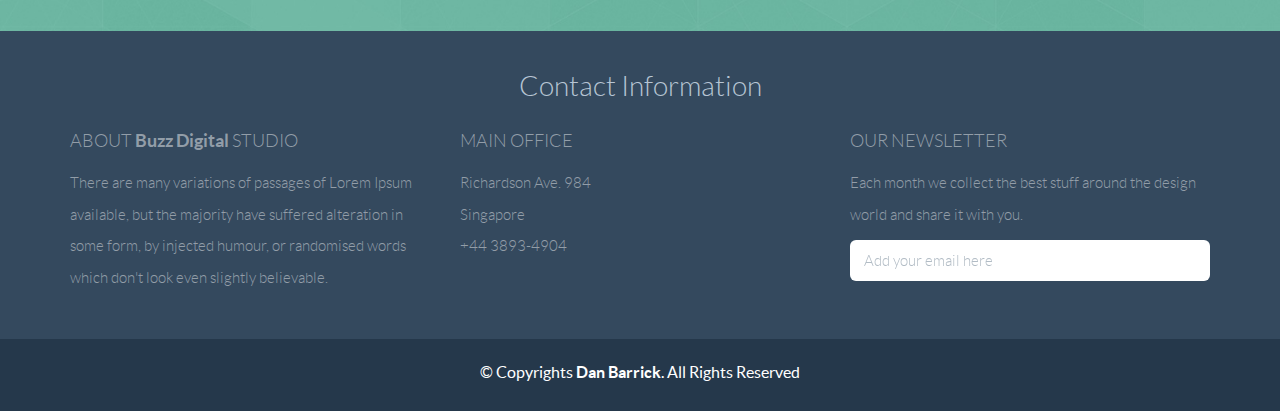
<file: faq.html>
<!DOCTYPE html>
<html lang="en">
<head>
  <meta charset="utf-8">
  <title>Buzz Digital</title>
  <meta content="width=device-width, initial-scale=1.0" name="viewport">
  <meta content="" name="keywords">
  <meta content="" name="description">

  <!-- Favicons -->
  <link href="img/favicon.png" rel="icon">
  <link href="img/apple-touch-icon.png" rel="apple-touch-icon">

  <!-- Bootstrap CSS File -->
  <link href="lib/bootstrap/css/bootstrap.min.css" rel="stylesheet">

  <!-- Libraries CSS Files -->
  <link href="lib/flat-ui/css/flat-ui.css" rel="stylesheet">

  <!-- Main Stylesheet File -->
  <link href="css/style.css" rel="stylesheet">


</head>

<body>

  <!-- Fixed navbar -->
  <div class="navbar navbar-default navbar-fixed-top">
    <div class="container">
      <div class="navbar-header">
        <button type="button" class="navbar-toggle" data-toggle="collapse" data-target=".navbar-collapse">
            <span class="icon-bar"></span>
            <span class="icon-bar"></span>
            <span class="icon-bar"></span>
          </button>
        <a class="navbar-brand" href="index.html">Buzz Digital</a>
      </div>
      <div class="navbar-collapse collapse">
        <ul class="nav navbar-nav">
          <li class="dropdown">
            <a href="index.html">Home</a>
          </li>
          <li><a href="about.html">About</a></li>
          <li><a href="contact.html">Contact</a></li>
          <li class="dropdown active">
            <a href="#" class="dropdown-toggle" data-toggle="dropdown">Pages <b class="caret"></b></a>
            <ul class="dropdown-menu">
              <li><a href="services.html">Services</a></li>
              <li><a href="pricing.html">Pricing Tables</a></li>
              <li><a href="testimonials.html">Testimonials</a></li>
              <li><a href="team.html">Our Team</a></li>
              <li><a href="blog.html">Blog</a></li>
              <li><a href="blog-single.html">Blog Article</a></li>
              <li class="active"><a href="faq.html">FAQ</a></li>
              <li><a href="404.html">404</a></li>
            </ul>
          </li>
          <li class="dropdown">
            <a href="#" class="dropdown-toggle" data-toggle="dropdown">Portfolios <b class="caret"></b></a>
            <ul class="dropdown-menu">
              <li><a href="portfolio.html">Portfolio</a></li>
              <li><a href="portfolio4.html">Portfolio 4 Columns</a></li>
              <li><a href="project-single.html">Single Project</a></li>
            </ul>
          </li>
        </ul>
      </div>
      <!--/.nav-collapse -->
    </div>
  </div>


  <!-- faqwrap -->
  <div id="faqwrap">
    <div class="container">
      <div class="row">
        <h1>Frequently Asked<br/> <b>Questions</b></h1>
      </div>
    </div>
  </div>
  <!-- /faqwrap -->


  <!-- Intro Section -->
  <div class="container sinfo">
    <div class="row">
      <div class="col-lg-8 col-lg-offset-2 centered">
        <img src="img/icons/safe.svg" alt="">
        <br><br>
        <h3>There are many variations of passages of Lorem Ipsum available, but the majority have suffered alteration in some form.</h3>
      </div>
    </div>
    <!-- /row -->
  </div>
  <!-- /container -->


  <!-- Service List -->
  <div class="container sinfo">
    <div class="row">
      <div class="col-lg-8">
        <div class="panel-group" id="accordion">
          <div class="panel panel-default">
            <div class="panel-heading">
              <h4 class="panel-title">
				        <a class="accordion-toggle" data-toggle="collapse" data-parent="#accordion" href="#collapseOne">
				          <span class="fui-plus"></span> Does Buzz Digital work on small projects?
				        </a>
				      </h4>
            </div>
            <div id="collapseOne" class="panel-collapse collapse in">
              <div class="panel-body">
                <p>Generally speaking, no project is too small. We may however refer some extremely small projects to a contemporary or affiliate. Some projects might be too big. But they would have to be really, really gigantic for us to consider them too
                  big. We’ll be honest. Always the best result.</p>
              </div>
            </div>
          </div>
          <div class="panel panel-default">
            <div class="panel-heading">
              <h4 class="panel-title">
				        <a class="accordion-toggle" data-toggle="collapse" data-parent="#accordion" href="#collapseTwo">
				          <span class="fui-plus"></span> What is a digital agency?
				        </a>
				      </h4>
            </div>
            <div id="collapseTwo" class="panel-collapse collapse">
              <div class="panel-body">
                <p>We call Buzz Digital a digital agency because we work predominantly in the digital world. While we do occasionally enjoy a great analog experience, most of our work is digital, digital and even more digital.</p>
              </div>
            </div>
          </div>
          <div class="panel panel-default">
            <div class="panel-heading">
              <h4 class="panel-title">
				        <a class="accordion-toggle" data-toggle="collapse" data-parent="#accordion" href="#collapseThree">
				          <span class="fui-plus"></span> Can I look at the Buzz Digital portfolio online
				        </a>
				      </h4>
            </div>
            <div id="collapseThree" class="panel-collapse collapse">
              <div class="panel-body">
                <p>We provide portfolios to prospective clients on a limited basis to protect the privacy of our clients. So, the answer is yes…</p>
              </div>
            </div>
          </div>
          <div class="panel panel-default">
            <div class="panel-heading">
              <h4 class="panel-title">
				        <a class="accordion-toggle" data-toggle="collapse" data-parent="#accordion" href="#collapseFour">
				          <span class="fui-plus"></span> What does it cost to hire Buzz Digital?
				        </a>
				      </h4>
            </div>
            <div id="collapseFour" class="panel-collapse collapse">
              <div class="panel-body">
                <p>All projects are different. We provide a full analysis of the project and no work is executed without a clear price that is agreed upon by you and Buzz Digital.</p>
              </div>
            </div>
          </div>
          <div class="panel panel-default">
            <div class="panel-heading">
              <h4 class="panel-title">
				        <a class="accordion-toggle" data-toggle="collapse" data-parent="#accordion" href="#collapseFive">
				          <span class="fui-plus"></span> When can Buzz Digital start my project?
				        </a>
				      </h4>
            </div>
            <div id="collapseFive" class="panel-collapse collapse">
              <div class="panel-body">
                <p>Projects start on a first come, first serve basis. We do limit the number of projects we take on at one time. We do not believe in starting several projects just to lock down a client..not our style.</p>
              </div>
            </div>
          </div>

        </div>
        <!-- panel-group -->
      </div>
      <!-- col-lg-8 -->

      <div class="col-lg-4">
        <div class="alert alert-success">
          <h4>More About Us?</h4>
          <p>Lorem Ipsum is simply dummy text of the printing and typesetting industry. Contrary to popular belief, Lorem Ipsum is not simply random text.</p>
          <a href="#" class="btn btn-primary btn-wide"><i class="fui-link"></i> Get It Now!</a>
        </div>

      </div>

    </div>

  </div>
  <!-- /container -->


  <!-- Spacer Section -->
  <div id="sp1">
    <div class="container">
      <div class="row">
        <br>
        <h3>Need more information? Call us totally free +34 9854-3432.<br/> We are 24/7 all year.</h3>
        <br>
      </div>
    </div>
    <!-- /container -->
  </div>
  <!-- /sp1 -->


  <!-- FOOTER -->
  <div id="f">
    <div class="container">
      <div class="row">
        <h5 class="centered">Contact Information</h5>
        <br>

        <div class="col-lg-4">
          <p>ABOUT <b>Buzz Digital</b> STUDIO</p>
          <p><small>There are many variations of passages of Lorem Ipsum available, but the majority have suffered alteration in some form, by injected humour, or randomised words which don't look even slightly believable.</small></p>
        </div>

        <div class="col-lg-4">
          <p>MAIN OFFICE</p>
          <p><small>
						Richardson Ave. 984<br/>
						Singapore<br/>
						+44 3893-4904
					</small></p>
        </div>

        <div class="col-lg-4">
          <p>OUR NEWSLETTER</p>
          <p><small>Each month we collect the best stuff around the design world and share it with you.</small></p>
          <p><input type="text" placeholder="Add your email here" class="form-control flat" /></p>
        </div>

      </div>
      <!-- /row -->
    </div>
    <!-- /container -->
  </div>
  <!-- /Footer -->

  <div id="copyrights">
    <div class="container">
      <p>
        &copy; Copyrights <strong>Dan Barrick</strong>. All Rights Reserved
      </p>

    </div>
  </div>
  <!-- / copyrights -->

  <!-- JavaScript Libraries -->
  <script src="lib/jquery/jquery.min.js"></script>
  <script src="lib/bootstrap/js/bootstrap.min.js"></script>
  <script src="lib/php-mail-form/validate.js"></script>

  <!-- Template Main Javascript File -->
  <script src="js/main.js"></script>

</body>
</html>
</file>
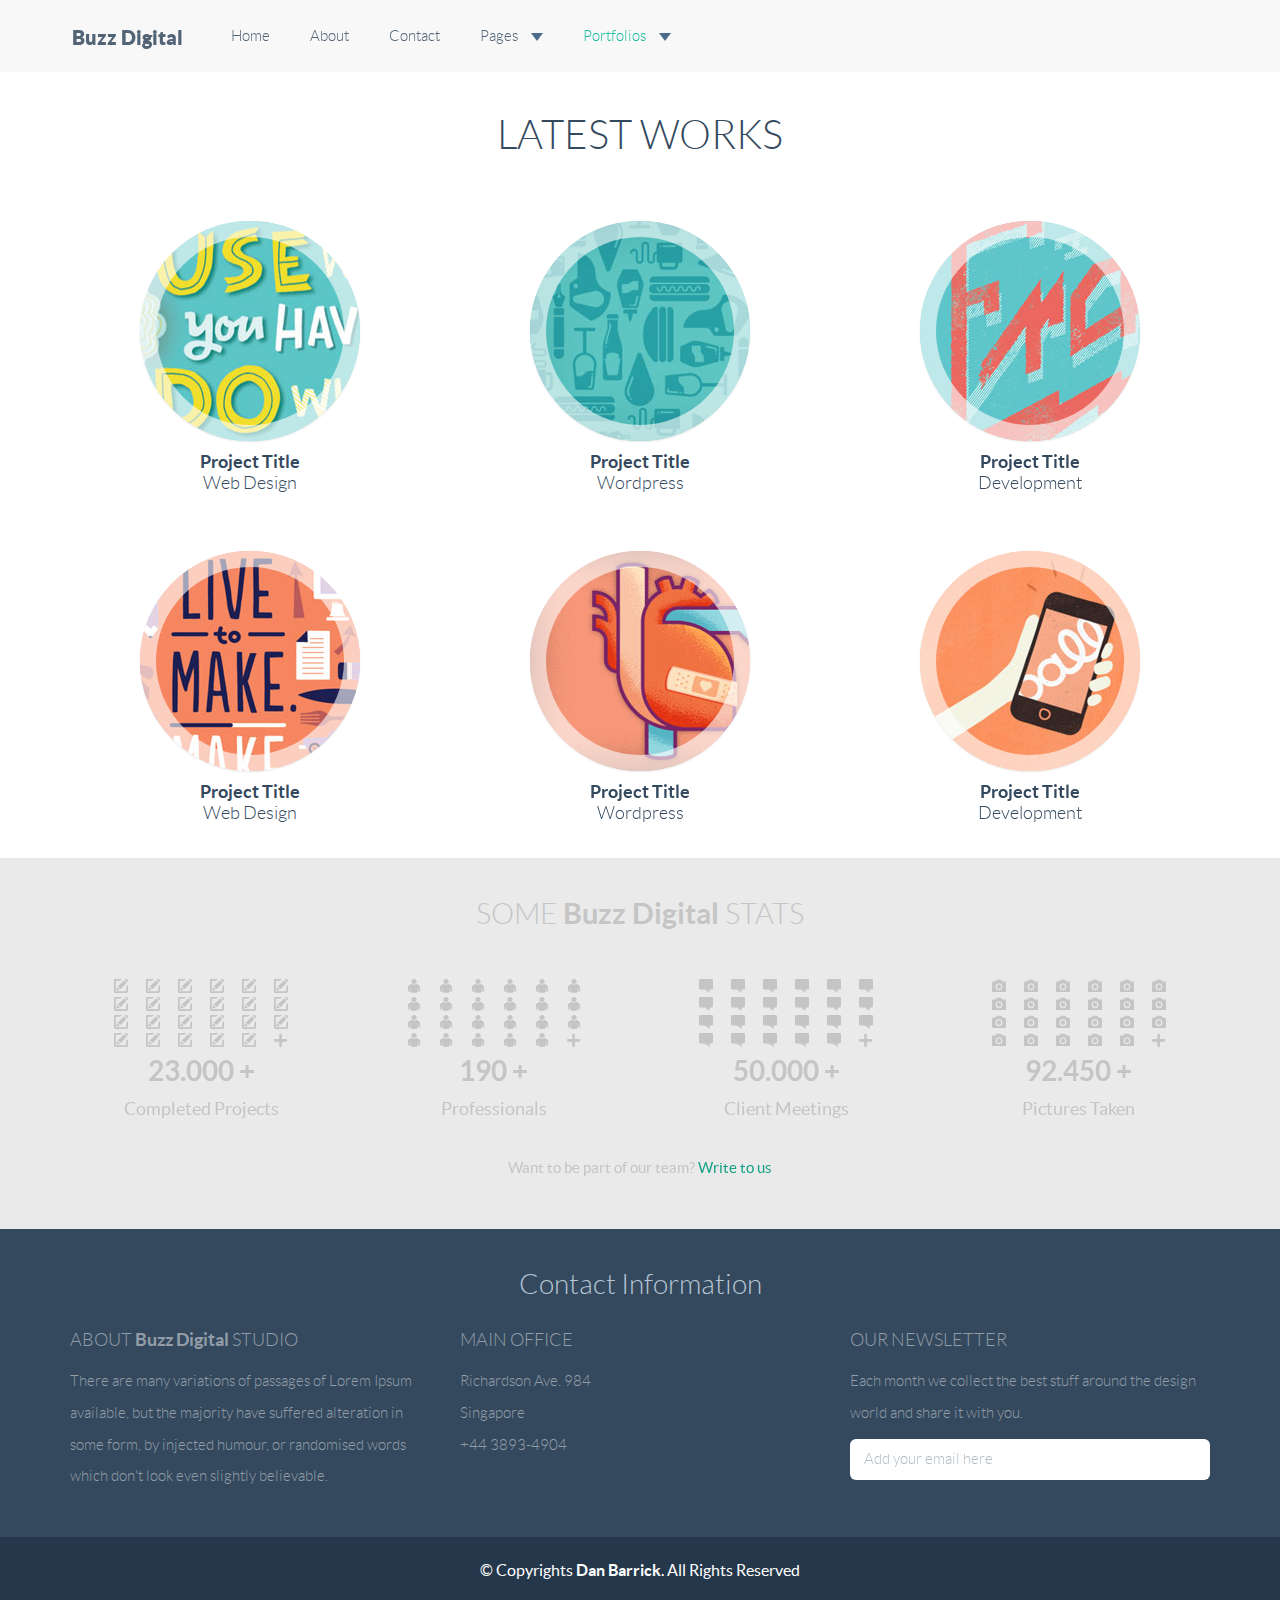
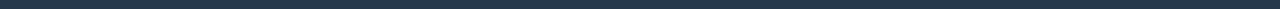
<file: portfolio.html>
<!DOCTYPE html>
<html lang="en">
<head>
  <meta charset="utf-8">
  <title>Buzz Digital</title>
  <meta content="width=device-width, initial-scale=1.0" name="viewport">
  <meta content="" name="keywords">
  <meta content="" name="description">

  <!-- Favicons -->
  <link href="img/favicon.png" rel="icon">
  <link href="img/apple-touch-icon.png" rel="apple-touch-icon">

  <!-- Bootstrap CSS File -->
  <link href="lib/bootstrap/css/bootstrap.min.css" rel="stylesheet">

  <!-- Libraries CSS Files -->
  <link href="lib/flat-ui/css/flat-ui.css" rel="stylesheet">

  <!-- Main Stylesheet File -->
  <link href="css/style.css" rel="stylesheet">


</head>

<body>

  <!-- Fixed navbar -->
  <div class="navbar navbar-default navbar-fixed-top">
    <div class="container">
      <div class="navbar-header">
        <button type="button" class="navbar-toggle" data-toggle="collapse" data-target=".navbar-collapse">
            <span class="icon-bar"></span>
            <span class="icon-bar"></span>
            <span class="icon-bar"></span>
          </button>
        <a class="navbar-brand" href="index.html">Buzz Digital</a>
      </div>
      <div class="navbar-collapse collapse">
        <ul class="nav navbar-nav">
          <li class="dropdown">
            <a href="index.html">Home</a>
          </li>
          <li><a href="about.html">About</a></li>
          <li><a href="contact.html">Contact</a></li>
          <li class="dropdown">
            <a href="#" class="dropdown-toggle" data-toggle="dropdown">Pages <b class="caret"></b></a>
            <ul class="dropdown-menu">
              <li><a href="services.html">Services</a></li>
              <li><a href="pricing.html">Pricing Tables</a></li>
              <li><a href="testimonials.html">Testimonials</a></li>
              <li><a href="team.html">Our Team</a></li>
              <li><a href="blog.html">Blog</a></li>
              <li><a href="blog-single.html">Blog Article</a></li>
              <li><a href="faq.html">FAQ</a></li>
              <li><a href="404.html">404</a></li>
            </ul>
          </li>
          <li class="dropdown active">
            <a href="#" class="dropdown-toggle" data-toggle="dropdown">Portfolios <b class="caret"></b></a>
            <ul class="dropdown-menu">
              <li class="active"><a href="portfolio.html">Portfolio</a></li>
              <li><a href="portfolio4.html">Portfolio 4 Columns</a></li>
              <li><a href="project-single.html">Single Project</a></li>
            </ul>
          </li>
        </ul>
      </div>
      <!--/.nav-collapse -->
    </div>
  </div>



  <!-- Portfolio Section -->
  <div class="container">
    <div class="row centered">
      <br>
      <br>
      <h3>LATEST WORKS</h3>
      <br>
      <div class="ch-grid">
        <div class="col-lg-4">
          <li>
            <div class="ch-item ch-img-1">
              <div class="ch-info">
                <h3>Nice Hover Effect</h3>
                <p>by Buzz Digital Team <a href="project-single.html">View Project</a></p>
              </div>
            </div>
            <!-- /ch-img-1 -->
            <h6><b>Project Title</b><br/> Web Design</h6>
          </li>
        </div>
        <!-- /col-lg-4 -->

        <div class="col-lg-4">
          <li>
            <div class="ch-item ch-img-2">
              <div class="ch-info">
                <h3>Use what you have</h3>
                <p>by Buzz Digital Team <a href="project-single.html">View Project</a></p>
              </div>
            </div>
            <!-- /ch-img-2 -->
            <h6><b>Project Title</b><br/> Wordpress</h6>
          </li>
        </div>
        <!-- /col-lg-4 -->

        <div class="col-lg-4">
          <li>
            <div class="ch-item ch-img-3">
              <div class="ch-info">
                <h3>Use what you have</h3>
                <p>by Buzz Digital Team <a href="project-single.html">View Project</a></p>
              </div>
            </div>
            <!-- /ch-img-3 -->
            <h6><b>Project Title</b><br/> Development</h6>
          </li>
        </div>
        <!-- /col-lg-4 -->
      </div>
      <!-- /ch-igrid -->

      <!-- SECOND ROW OF PROJECTS -->
      <br>
      <div class="ch-grid">
        <div class="col-lg-4">
          <li>
            <div class="ch-item ch-img-4">
              <div class="ch-info">
                <h3>Nice Hover Effect</h3>
                <p>by Buzz Digital Team <a href="project-single.html">View Project</a></p>
              </div>
            </div>
            <!-- /ch-img-4 -->
            <h6><b>Project Title</b><br/> Web Design</h6>
          </li>
        </div>
        <!-- /col-lg-4 -->

        <div class="col-lg-4">
          <li>
            <div class="ch-item ch-img-5">
              <div class="ch-info">
                <h3>Use what you have</h3>
                <p>by Buzz Digital Team <a href="project-single.html">View Project</a></p>
              </div>
            </div>
            <!-- /ch-img-5 -->
            <h6><b>Project Title</b><br/> Wordpress</h6>
          </li>
        </div>
        <!-- /col-lg-4 -->

        <div class="col-lg-4">
          <li>
            <div class="ch-item ch-img-6">
              <div class="ch-info">
                <h3>Use what you have</h3>
                <p>by Buzz Digital Team <a href="project-single.html">View Project</a></p>
              </div>
            </div>
            <!-- /ch-img-6 -->
            <h6><b>Project Title</b><br/> Development</h6>
          </li>
        </div>
        <!-- /col-lg-4 -->
      </div>
      <!-- /ch-igrid -->
    </div>
    <!-- /row -->
    <br>
    <br>
  </div>
  <!-- /container -->


  <!-- Grey Wrap / Site Stats -->
  <div id="g">
    <div class="container">
      <div class="row centered">
        <h4>SOME <b>Buzz Digital</b> STATS</h4>

        <div class="col-lg-3">
          <span class="fui-new"></span><span class="fui-new"></span><span class="fui-new"></span><span class="fui-new"></span><span class="fui-new"></span><span class="fui-new"></span><br/>
          <span class="fui-new"></span><span class="fui-new"></span><span class="fui-new"></span><span class="fui-new"></span><span class="fui-new"></span><span class="fui-new"></span><br/>
          <span class="fui-new"></span><span class="fui-new"></span><span class="fui-new"></span><span class="fui-new"></span><span class="fui-new"></span><span class="fui-new"></span><br/>
          <span class="fui-new"></span><span class="fui-new"></span><span class="fui-new"></span><span class="fui-new"></span><span class="fui-new"></span><span class="fui-plus"></span><br/>
          <h5>23.000 +</h5>
          <p>Completed Projects</p>
        </div>

        <div class="col-lg-3">
          <span class="fui-user"></span><span class="fui-user"></span><span class="fui-user"></span><span class="fui-user"></span><span class="fui-user"></span><span class="fui-user"></span><br/>
          <span class="fui-user"></span><span class="fui-user"></span><span class="fui-user"></span><span class="fui-user"></span><span class="fui-user"></span><span class="fui-user"></span><br/>
          <span class="fui-user"></span><span class="fui-user"></span><span class="fui-user"></span><span class="fui-user"></span><span class="fui-user"></span><span class="fui-user"></span><br/>
          <span class="fui-user"></span><span class="fui-user"></span><span class="fui-user"></span><span class="fui-user"></span><span class="fui-user"></span><span class="fui-plus"></span><br/>
          <h5>190 +</h5>
          <p>Professionals</p>
        </div>

        <div class="col-lg-3">
          <span class="fui-chat"></span><span class="fui-chat"></span><span class="fui-chat"></span><span class="fui-chat"></span><span class="fui-chat"></span><span class="fui-chat"></span><br/>
          <span class="fui-chat"></span><span class="fui-chat"></span><span class="fui-chat"></span><span class="fui-chat"></span><span class="fui-chat"></span><span class="fui-chat"></span><br/>
          <span class="fui-chat"></span><span class="fui-chat"></span><span class="fui-chat"></span><span class="fui-chat"></span><span class="fui-chat"></span><span class="fui-chat"></span><br/>
          <span class="fui-chat"></span><span class="fui-chat"></span><span class="fui-chat"></span><span class="fui-chat"></span><span class="fui-chat"></span><span class="fui-plus"></span><br/>
          <h5>50.000 +</h5>
          <p>Client Meetings</p>
        </div>

        <div class="col-lg-3">
          <span class="fui-photo"></span><span class="fui-photo"></span><span class="fui-photo"></span><span class="fui-photo"></span><span class="fui-photo"></span><span class="fui-photo"></span><br/>
          <span class="fui-photo"></span><span class="fui-photo"></span><span class="fui-photo"></span><span class="fui-photo"></span><span class="fui-photo"></span><span class="fui-photo"></span><br/>
          <span class="fui-photo"></span><span class="fui-photo"></span><span class="fui-photo"></span><span class="fui-photo"></span><span class="fui-photo"></span><span class="fui-photo"></span><br/>
          <span class="fui-photo"></span><span class="fui-photo"></span><span class="fui-photo"></span><span class="fui-photo"></span><span class="fui-photo"></span><span class="fui-plus"></span><br/>
          <h5>92.450 +</h5>
          <p>Pictures Taken</p>
        </div>

        <div class="col-lg-12">
          <br>
          <p><small>Want to be part of our team? <a href="#">Write to us</a></small></p>
        </div>

      </div>
      <!-- /row centered -->
    </div>
    <!-- /container -->
  </div>
  <!-- /G Wrap -->


  <!-- FOOTER -->
  <div id="f">
    <div class="container">
      <div class="row">
        <h5 class="centered">Contact Information</h5>
        <br>

        <div class="col-lg-4">
          <p>ABOUT <b>Buzz Digital</b> STUDIO</p>
          <p><small>There are many variations of passages of Lorem Ipsum available, but the majority have suffered alteration in some form, by injected humour, or randomised words which don't look even slightly believable.</small></p>
        </div>

        <div class="col-lg-4">
          <p>MAIN OFFICE</p>
          <p><small>
						Richardson Ave. 984<br/>
						Singapore<br/>
						+44 3893-4904
					</small></p>
        </div>

        <div class="col-lg-4">
          <p>OUR NEWSLETTER</p>
          <p><small>Each month we collect the best stuff around the design world and share it with you.</small></p>
          <p><input type="text" placeholder="Add your email here" class="form-control flat" /></p>
        </div>

      </div>
      <!-- /row -->
    </div>
    <!-- /container -->
  </div>
  <!-- /Footer -->

  <div id="copyrights">
    <div class="container">
      <p>
        &copy; Copyrights <strong>Dan Barrick</strong>. All Rights Reserved
      </p>

    </div>
  </div>
  <!-- / copyrights -->

  <!-- JavaScript Libraries -->
  <script src="lib/jquery/jquery.min.js"></script>
  <script src="lib/bootstrap/js/bootstrap.min.js"></script>
  <script src="lib/php-mail-form/validate.js"></script>

  <!-- Template Main Javascript File -->
  <script src="js/main.js"></script>

</body>
</html>
</file>
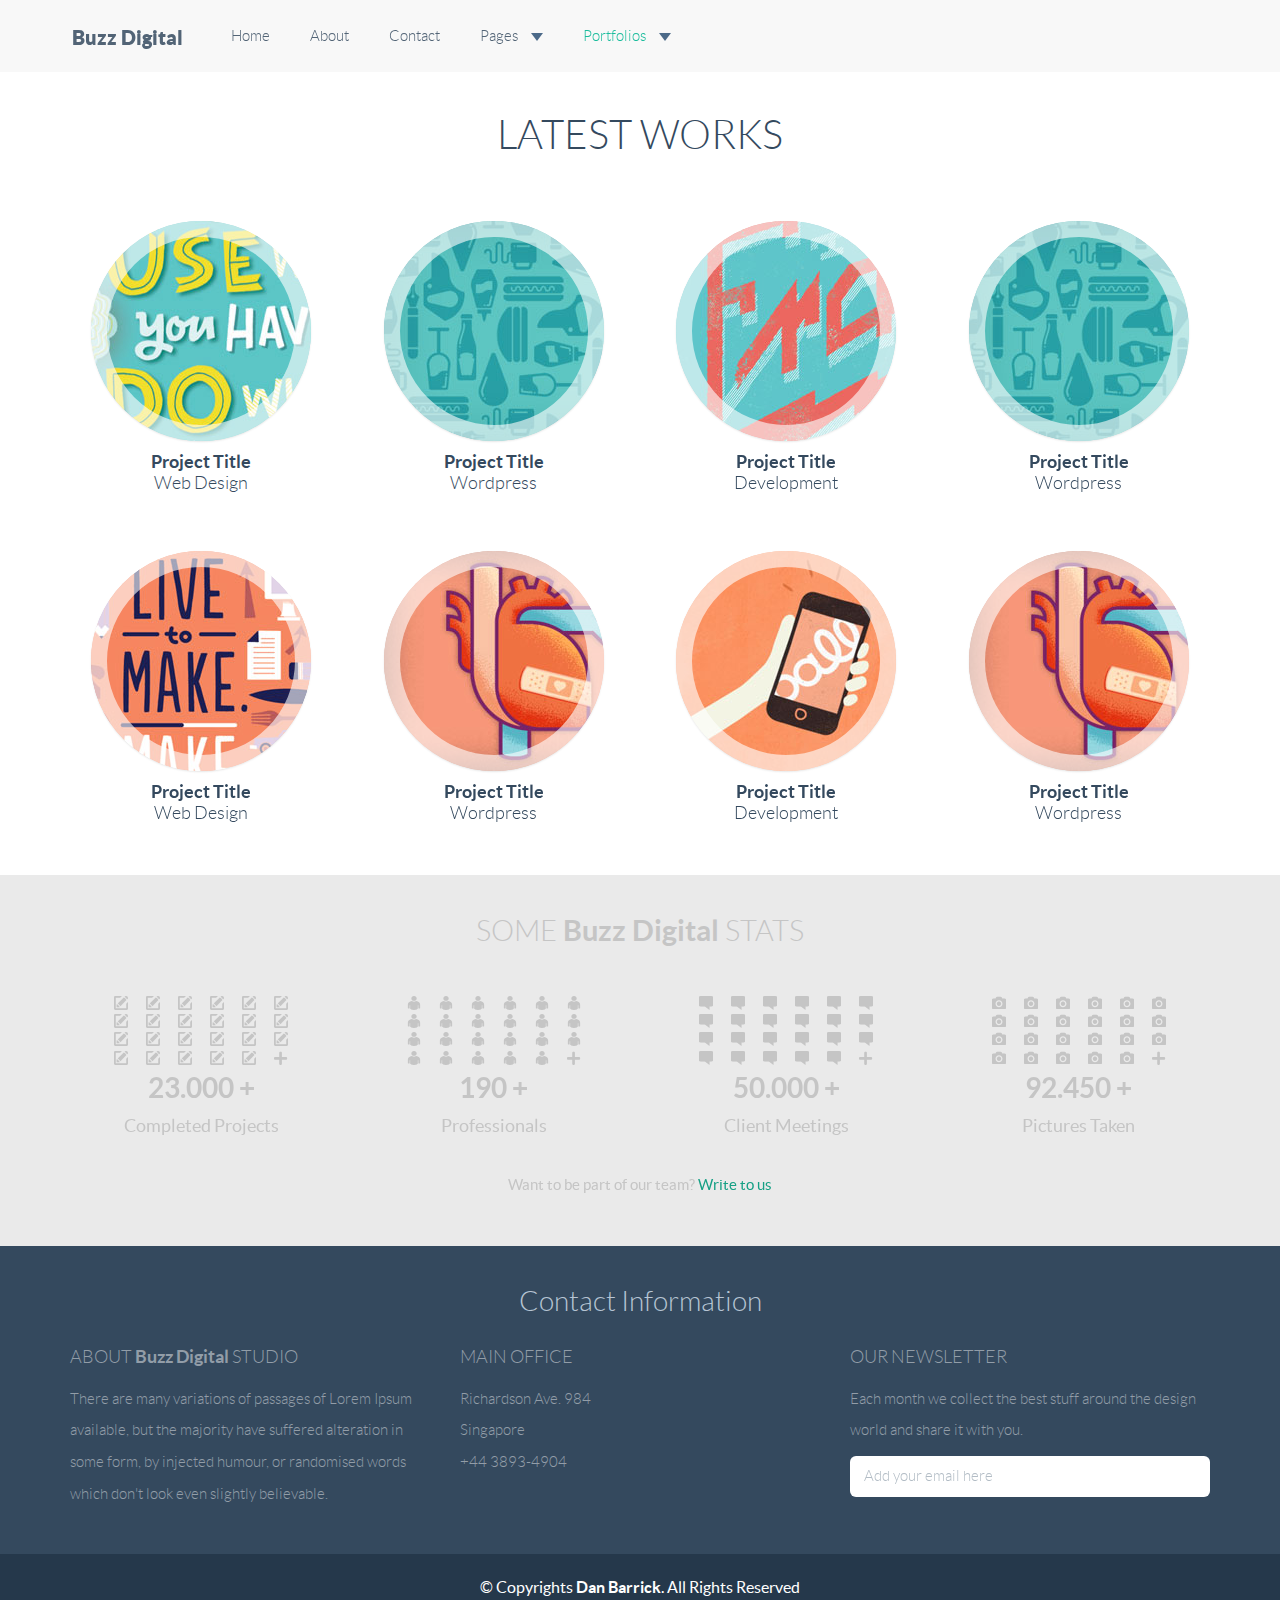
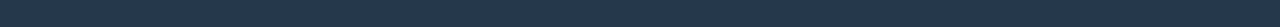
<file: portfolio4.html>
<!DOCTYPE html>
<html lang="en">
<head>
  <meta charset="utf-8">
  <title>Buzz Digital</title>
  <meta content="width=device-width, initial-scale=1.0" name="viewport">
  <meta content="" name="keywords">
  <meta content="" name="description">

  <!-- Favicons -->
  <link href="img/favicon.png" rel="icon">
  <link href="img/apple-touch-icon.png" rel="apple-touch-icon">

  <!-- Bootstrap CSS File -->
  <link href="lib/bootstrap/css/bootstrap.min.css" rel="stylesheet">

  <!-- Libraries CSS Files -->
  <link href="lib/flat-ui/css/flat-ui.css" rel="stylesheet">

  <!-- Main Stylesheet File -->
  <link href="css/style.css" rel="stylesheet">


</head>

<body>

  <!-- Fixed navbar -->
  <div class="navbar navbar-default navbar-fixed-top">
    <div class="container">
      <div class="navbar-header">
        <button type="button" class="navbar-toggle" data-toggle="collapse" data-target=".navbar-collapse">
            <span class="icon-bar"></span>
            <span class="icon-bar"></span>
            <span class="icon-bar"></span>
          </button>
        <a class="navbar-brand" href="index.html">Buzz Digital</a>
      </div>
      <div class="navbar-collapse collapse">
        <ul class="nav navbar-nav">
          <li class="dropdown">
            <a href="index.html">Home</a>
          </li>
          <li><a href="about.html">About</a></li>
          <li><a href="contact.html">Contact</a></li>
          <li class="dropdown">
            <a href="#" class="dropdown-toggle" data-toggle="dropdown">Pages <b class="caret"></b></a>
            <ul class="dropdown-menu">
              <li><a href="services.html">Services</a></li>
              <li><a href="pricing.html">Pricing Tables</a></li>
              <li><a href="testimonials.html">Testimonials</a></li>
              <li><a href="team.html">Our Team</a></li>
              <li><a href="blog.html">Blog</a></li>
              <li><a href="blog-single.html">Blog Article</a></li>
              <li><a href="faq.html">FAQ</a></li>
              <li><a href="404.html">404</a></li>
            </ul>
          </li>
          <li class="dropdown active">
            <a href="#" class="dropdown-toggle" data-toggle="dropdown">Portfolios <b class="caret"></b></a>
            <ul class="dropdown-menu">
              <li><a href="portfolio.html">Portfolio</a></li>
              <li class="active"><a href="portfolio4.html">Portfolio 4 Columns</a></li>
              <li><a href="project-single.html">Single Project</a></li>
            </ul>
          </li>
        </ul>
      </div>
      <!--/.nav-collapse -->
    </div>
  </div>



  <!-- Portfolio Section -->
  <div class="container">
    <div class="row centered">
      <br>
      <br>
      <h3>LATEST WORKS</h3>
      <br>
      <div class="ch-grid">
        <div class="col-lg-3">
          <li>
            <div class="ch-item ch-img-1">
              <div class="ch-info">
                <h3>Nice Hover Effect</h3>
                <p>by Buzz Digital Team <a href="project-single.html">View Project</a></p>
              </div>
            </div>
            <!-- /ch-img-1 -->
            <h6><b>Project Title</b><br/> Web Design</h6>
          </li>
        </div>
        <!-- /col-lg-3 -->

        <div class="col-lg-3">
          <li>
            <div class="ch-item ch-img-2">
              <div class="ch-info">
                <h3>Use what you have</h3>
                <p>by Buzz Digital Team <a href="project-single.html">View Project</a></p>
              </div>
            </div>
            <!-- /ch-img-2 -->
            <h6><b>Project Title</b><br/> Wordpress</h6>
          </li>
        </div>
        <!-- /col-lg-3 -->

        <div class="col-lg-3">
          <li>
            <div class="ch-item ch-img-3">
              <div class="ch-info">
                <h3>Use what you have</h3>
                <p>by Buzz Digital Team <a href="project-single.html">View Project</a></p>
              </div>
            </div>
            <!-- /ch-img-3 -->
            <h6><b>Project Title</b><br/> Development</h6>
          </li>
        </div>
        <!-- /col-lg-3 -->

        <div class="col-lg-3">
          <li>
            <div class="ch-item ch-img-2">
              <div class="ch-info">
                <h3>Use what you have</h3>
                <p>by Buzz Digital Team <a href="project-single.html">View Project</a></p>
              </div>
            </div>
            <!-- /ch-img-2 -->
            <h6><b>Project Title</b><br/> Wordpress</h6>
          </li>
        </div>
        <!-- /col-lg-3 -->
      </div>
      <!-- /ch-igrid -->

      <!-- SECOND ROW OF PROJECTS -->
      <br>
      <div class="ch-grid">
        <div class="col-lg-3">
          <li>
            <div class="ch-item ch-img-4">
              <div class="ch-info">
                <h3>Nice Hover Effect</h3>
                <p>by Buzz Digital Team <a href="project-single.html">View Project</a></p>
              </div>
            </div>
            <!-- /ch-img-4 -->
            <h6><b>Project Title</b><br/> Web Design</h6>
          </li>
        </div>
        <!-- /col-lg-3 -->

        <div class="col-lg-3">
          <li>
            <div class="ch-item ch-img-5">
              <div class="ch-info">
                <h3>Use what you have</h3>
                <p>by Buzz Digital Team <a href="project-single.html">View Project</a></p>
              </div>
            </div>
            <!-- /ch-img-5 -->
            <h6><b>Project Title</b><br/> Wordpress</h6>
          </li>
        </div>
        <!-- /col-lg-3 -->

        <div class="col-lg-3">
          <li>
            <div class="ch-item ch-img-6">
              <div class="ch-info">
                <h3>Use what you have</h3>
                <p>by Buzz Digital Team <a href="project-single.html">View Project</a></p>
              </div>
            </div>
            <!-- /ch-img-6 -->
            <h6><b>Project Title</b><br/> Development</h6>
          </li>
        </div>
        <!-- /col-lg-3 -->

        <div class="col-lg-3">
          <li>
            <div class="ch-item ch-img-5">
              <div class="ch-info">
                <h3>Use what you have</h3>
                <p>by Buzz Digital Team <a href="project-single.html">View Project</a></p>
              </div>
            </div>
            <!-- /ch-img-5 -->
            <h6><b>Project Title</b><br/> Wordpress</h6>
          </li>
        </div>
        <!-- /col-lg-3 -->
      </div>
      <!-- /ch-igrid -->
    </div>
    <!-- /row -->
    <br>
    <br>
    <br>
  </div>
  <!-- /container -->


  <!-- Grey Wrap / Site Stats -->
  <div id="g">
    <div class="container">
      <div class="row centered">
        <h4>SOME <b>Buzz Digital</b> STATS</h4>

        <div class="col-lg-3">
          <span class="fui-new"></span><span class="fui-new"></span><span class="fui-new"></span><span class="fui-new"></span><span class="fui-new"></span><span class="fui-new"></span><br/>
          <span class="fui-new"></span><span class="fui-new"></span><span class="fui-new"></span><span class="fui-new"></span><span class="fui-new"></span><span class="fui-new"></span><br/>
          <span class="fui-new"></span><span class="fui-new"></span><span class="fui-new"></span><span class="fui-new"></span><span class="fui-new"></span><span class="fui-new"></span><br/>
          <span class="fui-new"></span><span class="fui-new"></span><span class="fui-new"></span><span class="fui-new"></span><span class="fui-new"></span><span class="fui-plus"></span><br/>
          <h5>23.000 +</h5>
          <p>Completed Projects</p>
        </div>

        <div class="col-lg-3">
          <span class="fui-user"></span><span class="fui-user"></span><span class="fui-user"></span><span class="fui-user"></span><span class="fui-user"></span><span class="fui-user"></span><br/>
          <span class="fui-user"></span><span class="fui-user"></span><span class="fui-user"></span><span class="fui-user"></span><span class="fui-user"></span><span class="fui-user"></span><br/>
          <span class="fui-user"></span><span class="fui-user"></span><span class="fui-user"></span><span class="fui-user"></span><span class="fui-user"></span><span class="fui-user"></span><br/>
          <span class="fui-user"></span><span class="fui-user"></span><span class="fui-user"></span><span class="fui-user"></span><span class="fui-user"></span><span class="fui-plus"></span><br/>
          <h5>190 +</h5>
          <p>Professionals</p>
        </div>

        <div class="col-lg-3">
          <span class="fui-chat"></span><span class="fui-chat"></span><span class="fui-chat"></span><span class="fui-chat"></span><span class="fui-chat"></span><span class="fui-chat"></span><br/>
          <span class="fui-chat"></span><span class="fui-chat"></span><span class="fui-chat"></span><span class="fui-chat"></span><span class="fui-chat"></span><span class="fui-chat"></span><br/>
          <span class="fui-chat"></span><span class="fui-chat"></span><span class="fui-chat"></span><span class="fui-chat"></span><span class="fui-chat"></span><span class="fui-chat"></span><br/>
          <span class="fui-chat"></span><span class="fui-chat"></span><span class="fui-chat"></span><span class="fui-chat"></span><span class="fui-chat"></span><span class="fui-plus"></span><br/>
          <h5>50.000 +</h5>
          <p>Client Meetings</p>
        </div>

        <div class="col-lg-3">
          <span class="fui-photo"></span><span class="fui-photo"></span><span class="fui-photo"></span><span class="fui-photo"></span><span class="fui-photo"></span><span class="fui-photo"></span><br/>
          <span class="fui-photo"></span><span class="fui-photo"></span><span class="fui-photo"></span><span class="fui-photo"></span><span class="fui-photo"></span><span class="fui-photo"></span><br/>
          <span class="fui-photo"></span><span class="fui-photo"></span><span class="fui-photo"></span><span class="fui-photo"></span><span class="fui-photo"></span><span class="fui-photo"></span><br/>
          <span class="fui-photo"></span><span class="fui-photo"></span><span class="fui-photo"></span><span class="fui-photo"></span><span class="fui-photo"></span><span class="fui-plus"></span><br/>
          <h5>92.450 +</h5>
          <p>Pictures Taken</p>
        </div>

        <div class="col-lg-12">
          <br>
          <p><small>Want to be part of our team? <a href="#">Write to us</a></small></p>
        </div>

      </div>
      <!-- /row centered -->
    </div>
    <!-- /container -->
  </div>
  <!-- /G Wrap -->


  <!-- FOOTER -->
  <div id="f">
    <div class="container">
      <div class="row">
        <h5 class="centered">Contact Information</h5>
        <br>

        <div class="col-lg-4">
          <p>ABOUT <b>Buzz Digital</b> STUDIO</p>
          <p><small>There are many variations of passages of Lorem Ipsum available, but the majority have suffered alteration in some form, by injected humour, or randomised words which don't look even slightly believable.</small></p>
        </div>

        <div class="col-lg-4">
          <p>MAIN OFFICE</p>
          <p><small>
						Richardson Ave. 984<br/>
						Singapore<br/>
						+44 3893-4904
					</small></p>
        </div>

        <div class="col-lg-4">
          <p>OUR NEWSLETTER</p>
          <p><small>Each month we collect the best stuff around the design world and share it with you.</small></p>
          <p><input type="text" placeholder="Add your email here" class="form-control flat" /></p>
        </div>

      </div>
      <!-- /row -->
    </div>
    <!-- /container -->
  </div>
  <!-- /Footer -->

  <div id="copyrights">
    <div class="container">
      <p>
        &copy; Copyrights <strong>Dan Barrick</strong>. All Rights Reserved
      </p>
    </div>
  </div>
  <!-- / copyrights -->

  <!-- JavaScript Libraries -->
  <script src="lib/jquery/jquery.min.js"></script>
  <script src="lib/bootstrap/js/bootstrap.min.js"></script>
  <script src="lib/php-mail-form/validate.js"></script>

  <!-- Template Main Javascript File -->
  <script src="js/main.js"></script>

</body>
</html>
</file>
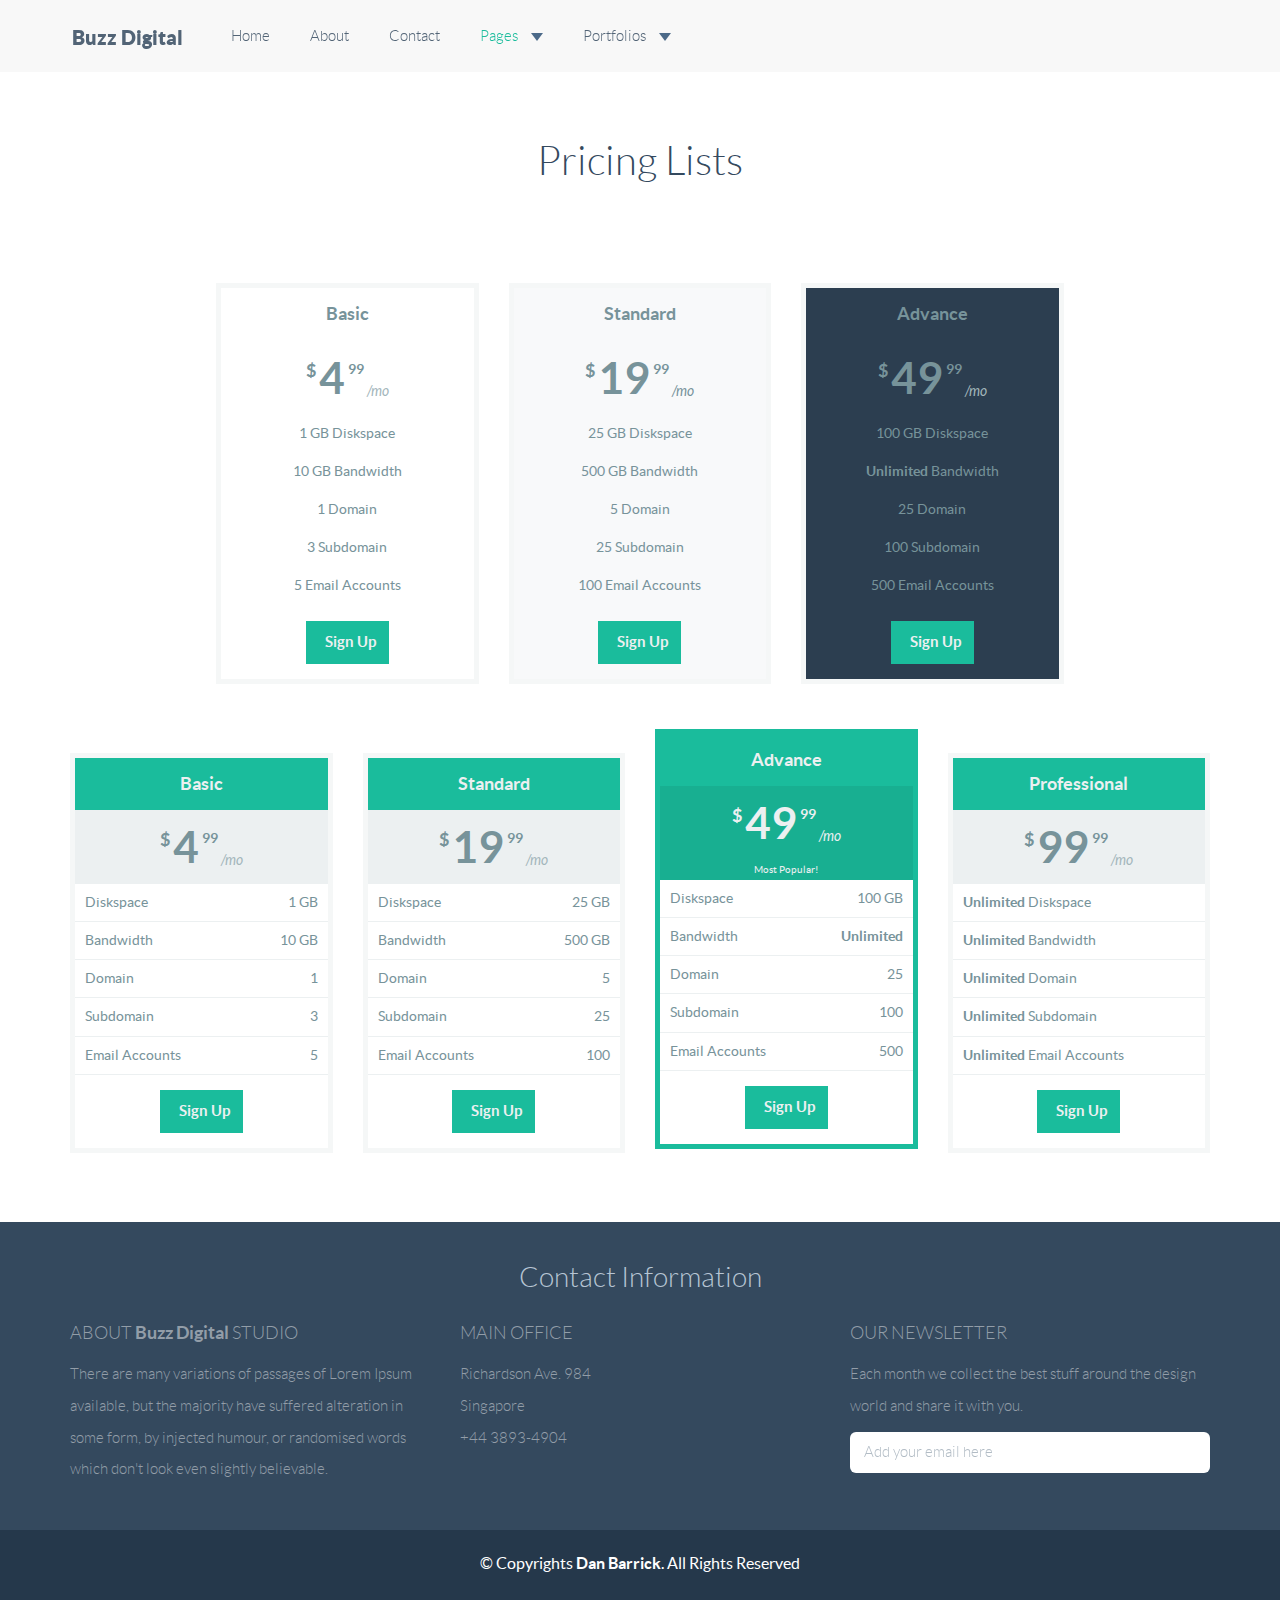
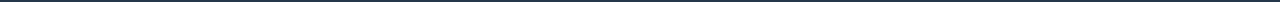
<file: pricing.html>
<!DOCTYPE html>
<html lang="en">
<head>
  <meta charset="utf-8">
  <title>Buzz Digital</title>
  <meta content="width=device-width, initial-scale=1.0" name="viewport">
  <meta content="" name="keywords">
  <meta content="" name="description">

  <!-- Favicons -->
  <link href="img/favicon.png" rel="icon">
  <link href="img/apple-touch-icon.png" rel="apple-touch-icon">

  <!-- Bootstrap CSS File -->
  <link href="lib/bootstrap/css/bootstrap.min.css" rel="stylesheet">

  <!-- Libraries CSS Files -->
  <link href="lib/flat-ui/css/flat-ui.css" rel="stylesheet">

  <!-- Main Stylesheet File -->
  <link href="css/pricing-table-global.css" rel="stylesheet">
  <link href="css/style.css" rel="stylesheet">


</head>

<body>

  <!-- Fixed navbar -->
  <div class="navbar navbar-default navbar-fixed-top">
    <div class="container">
      <div class="navbar-header">
        <button type="button" class="navbar-toggle" data-toggle="collapse" data-target=".navbar-collapse">
            <span class="icon-bar"></span>
            <span class="icon-bar"></span>
            <span class="icon-bar"></span>
          </button>
        <a class="navbar-brand" href="index.html">Buzz Digital</a>
      </div>
      <div class="navbar-collapse collapse">
        <ul class="nav navbar-nav">
          <li class="dropdown">
            <a href="index.html">Home</a>
          </li>
          <li><a href="about.html">About</a></li>
          <li><a href="contact.html">Contact</a></li>
          <li class="dropdown active">
            <a href="#" class="dropdown-toggle" data-toggle="dropdown">Pages <b class="caret"></b></a>
            <ul class="dropdown-menu">
              <li><a href="services.html">Services</a></li>
              <li class="active"><a href="pricing.html">Pricing Tables</a></li>
              <li><a href="testimonials.html">Testimonials</a></li>
              <li><a href="team.html">Our Team</a></li>
              <li><a href="blog.html">Blog</a></li>
              <li><a href="blog-single.html">Blog Article</a></li>
              <li><a href="faq.html">FAQ</a></li>
              <li><a href="404.html">404</a></li>
            </ul>
          </li>
          <li class="dropdown">
            <a href="#" class="dropdown-toggle" data-toggle="dropdown">Portfolios <b class="caret"></b></a>
            <ul class="dropdown-menu">
              <li><a href="portfolio.html">Portfolio</a></li>
              <li><a href="portfolio4.html">Portfolio 4 Columns</a></li>
              <li><a href="project-single.html">Single Project</a></li>
            </ul>
          </li>
        </ul>
      </div>
      <!--/.nav-collapse -->
    </div>
  </div>


  <!-- Pricing intro -->
  <div class="container sinfo">
    <div class="row centered">
      <div class="col-lg-10 col-lg-offset-1">
        <h3>Pricing Lists</h3>

      </div>

    </div>
  </div>
  <!-- /pricing intro -->


  <!-- Price Section -->
  <!-- STYLE 1 -->
  <div class="container">
    <br><br>
    <div class="row">
      <div class="col-md-9 span-centered">
        <div class="row">
          <div class="col-md-4 pricing-table turquoise bordered plain">
            <ul class="centered">
              <li class="title">
                Basic
              </li>
              <li class="price">
                <span class="currency-symbol">$</span>
                <strong>4</strong>
                <sup>99</sup>
                <em>/mo</em>
              </li>
              <li>
                1 GB Diskspace
              </li>
              <li>
                10 GB Bandwidth
              </li>
              <li>
                1 Domain
              </li>
              <li>
                3 Subdomain
              </li>
              <li>
                5 Email Accounts
              </li>
              <li class="button">
                <button class="btn btn-large">
									<i class="icon-shopping-cart"></i>&nbsp;&nbsp;Sign Up
								</button>
              </li>
            </ul>
          </div>
          <div class="col-md-4 pricing-table turquoise bordered plain">
            <ul class="centered alt">
              <li class="title">
                Standard
              </li>
              <li class="price">
                <span class="currency-symbol">$</span>
                <strong>19</strong>
                <sup>99</sup>
                <em>/mo</em>
              </li>
              <li>
                25 GB Diskspace
              </li>
              <li>
                500 GB Bandwidth
              </li>
              <li>
                5 Domain
              </li>
              <li>
                25 Subdomain
              </li>
              <li>
                100 Email Accounts
              </li>
              <li class="button">
                <button class="btn btn-large">
									<i class="icon-shopping-cart"></i>&nbsp;&nbsp;Sign Up
								</button>
              </li>
            </ul>
          </div>
          <div class="col-md-4 pricing-table turquoise bordered plain">
            <ul class="centered alt-dark">
              <li class="title">
                Advance
              </li>
              <li class="price">
                <span class="currency-symbol">$</span>
                <strong>49</strong>
                <sup>99</sup>
                <em>/mo</em>
              </li>
              <li>
                100 GB Diskspace
              </li>
              <li>
                <strong>Unlimited</strong> Bandwidth
              </li>
              <li>
                25 Domain
              </li>
              <li>
                100 Subdomain
              </li>
              <li>
                500 Email Accounts
              </li>
              <li class="button">
                <button class="btn btn-large">
									<i class="icon-shopping-cart"></i>&nbsp;&nbsp;Sign Up
								</button>
              </li>
            </ul>
          </div>
        </div>
      </div>
    </div>
    <br><br><br><br>
  </div>



  <!-- STYLE 2 -->
  <div class="container">
    <div class="row">
      <div class="col-md-3 pricing-table turquoise bordered hover-animation">
        <ul>
          <li class="title">
            Basic
          </li>
          <li class="price">
            <span class="currency-symbol">$</span>
            <strong>4</strong>
            <sup>99</sup>
            <em>/mo</em>
          </li>
          <li>
            <span class="pull-right">1 GB</span>Diskspace
          </li>
          <li>
            <span class="pull-right">10 GB</span>Bandwidth
          </li>
          <li>
            <span class="pull-right">1</span>Domain
          </li>
          <li>
            <span class="pull-right">3</span>Subdomain
          </li>
          <li>
            <span class="pull-right">5</span>Email Accounts
          </li>
          <li class="button">
            <button class="btn btn-large">
							<i class="icon-shopping-cart"></i>&nbsp;&nbsp;Sign Up
						</button>
          </li>
        </ul>
      </div>
      <div class="col-md-3 pricing-table turquoise bordered hover-animation">
        <ul>
          <li class="title">
            Standard
          </li>
          <li class="price">
            <span class="currency-symbol">$</span>
            <strong>19</strong>
            <sup>99</sup>
            <em>/mo</em>
          </li>
          <li>
            <span class="pull-right">25 GB</span>Diskspace
          </li>
          <li>
            <span class="pull-right">500 GB</span>Bandwidth
          </li>
          <li>
            <span class="pull-right">5</span>Domain
          </li>
          <li>
            <span class="pull-right">25</span>Subdomain
          </li>
          <li>
            <span class="pull-right">100</span>Email Accounts
          </li>
          <li class="button">
            <button class="btn btn-large">
							<i class="icon-shopping-cart"></i>&nbsp;&nbsp;Sign Up
						</button>
          </li>
        </ul>
      </div>
      <div class="col-md-3 pricing-table turquoise bordered standout hover-animation">
        <ul>
          <li class="title">
            Advance
          </li>
          <li class="price">
            <span class="currency-symbol">$</span>
            <strong>49</strong>
            <sup>99</sup>
            <em>/mo</em>
          </li>
          <li class="label">
            Most Popular!
          </li>
          <li>
            <span class="pull-right">100 GB</span>Diskspace
          </li>
          <li>
            <span class="pull-right"><strong>Unlimited</strong></span>Bandwidth
          </li>
          <li>
            <span class="pull-right">25</span>Domain
          </li>
          <li>
            <span class="pull-right">100</span>Subdomain
          </li>
          <li>
            <span class="pull-right">500</span>Email Accounts
          </li>
          <li class="button">
            <button class="btn btn-large">
							<i class="icon-shopping-cart"></i>&nbsp;&nbsp;Sign Up
						</button>
          </li>
        </ul>
      </div>
      <div class="col-md-3 pricing-table turquoise bordered hover-animation">
        <ul>
          <li class="title">
            Professional
          </li>
          <li class="price">
            <span class="currency-symbol">$</span>
            <strong>99</strong>
            <sup>99</sup>
            <em>/mo</em>
          </li>
          <li>
            <span class="pull-right"><i class="icon-ok"></i></span>
            <strong>Unlimited</strong> Diskspace
          </li>
          <li>
            <span class="pull-right"><i class="icon-ok"></i></span>
            <strong>Unlimited</strong> Bandwidth
          </li>
          <li>
            <span class="pull-right"><i class="icon-ok"></i></span>
            <strong>Unlimited</strong> Domain
          </li>
          <li>
            <span class="pull-right"><i class="icon-ok"></i></span>
            <strong>Unlimited</strong> Subdomain
          </li>
          <li>
            <span class="pull-right"><i class="icon-ok"></i></span>
            <strong>Unlimited</strong> Email Accounts
          </li>
          <li class="button">
            <button class="btn btn-large">
							<i class="icon-shopping-cart"></i>&nbsp;&nbsp;Sign Up
						</button>
          </li>
        </ul>
      </div>
    </div>
    <br><br><br><br>
  </div>




  <!-- FOOTER -->
  <div id="f">
    <div class="container">
      <div class="row">
        <h5 class="centered">Contact Information</h5>
        <br>

        <div class="col-lg-4">
          <p>ABOUT <b>Buzz Digital</b> STUDIO</p>
          <p><small>There are many variations of passages of Lorem Ipsum available, but the majority have suffered alteration in some form, by injected humour, or randomised words which don't look even slightly believable.</small></p>
        </div>

        <div class="col-lg-4">
          <p>MAIN OFFICE</p>
          <p><small>
						Richardson Ave. 984<br/>
						Singapore<br/>
						+44 3893-4904
					</small></p>
        </div>

        <div class="col-lg-4">
          <p>OUR NEWSLETTER</p>
          <p><small>Each month we collect the best stuff around the design world and share it with you.</small></p>
          <p><input type="text" placeholder="Add your email here" class="form-control flat" /></p>
        </div>

      </div>
      <!-- /row -->
    </div>
    <!-- /container -->
  </div>
  <!-- /Footer -->

  <div id="copyrights">
    <div class="container">
      <p>
        &copy; Copyrights <strong>Dan Barrick</strong>. All Rights Reserved
      </p>

    </div>
  </div>
  <!-- / copyrights -->

  <!-- JavaScript Libraries -->
  <script src="lib/jquery/jquery.min.js"></script>
  <script src="lib/bootstrap/js/bootstrap.min.js"></script>
  <script src="lib/php-mail-form/validate.js"></script>

  <!-- Template Main Javascript File -->
  <script src="js/main.js"></script>

</body>
</html>
</file>
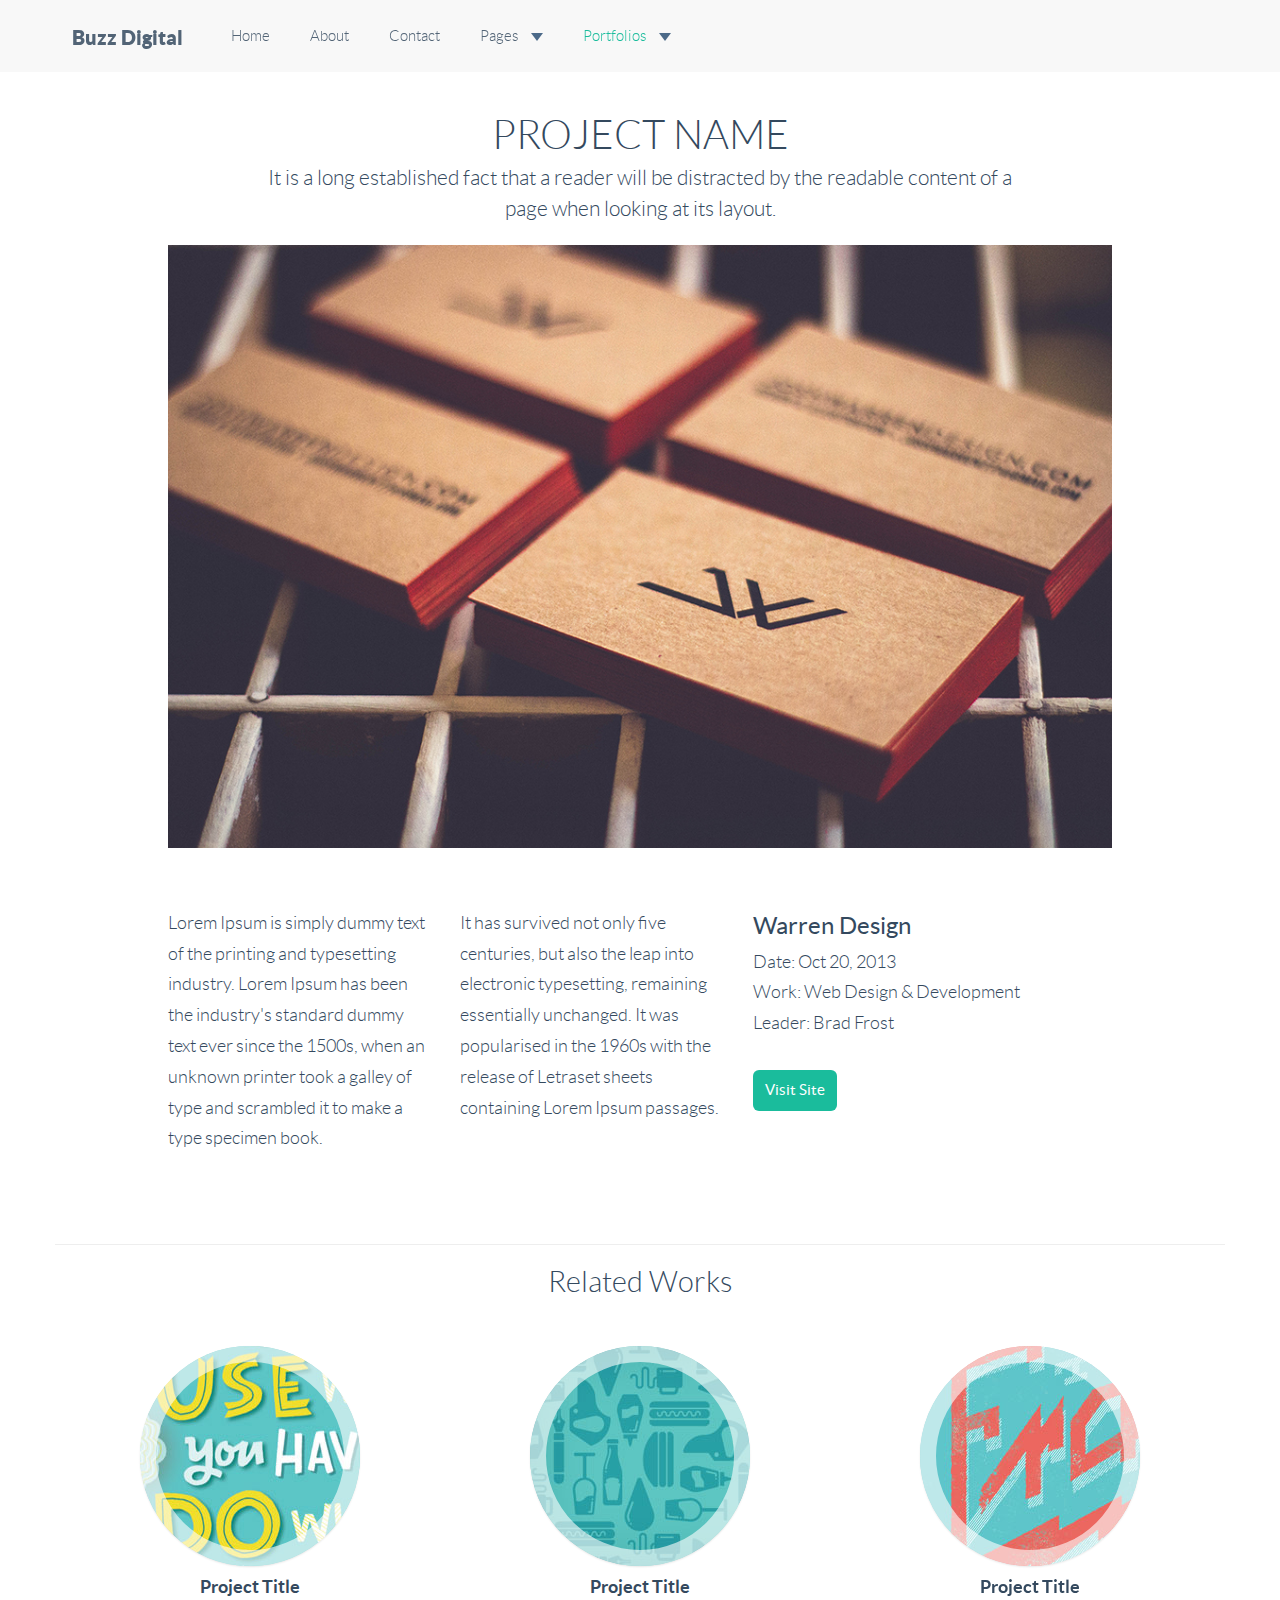
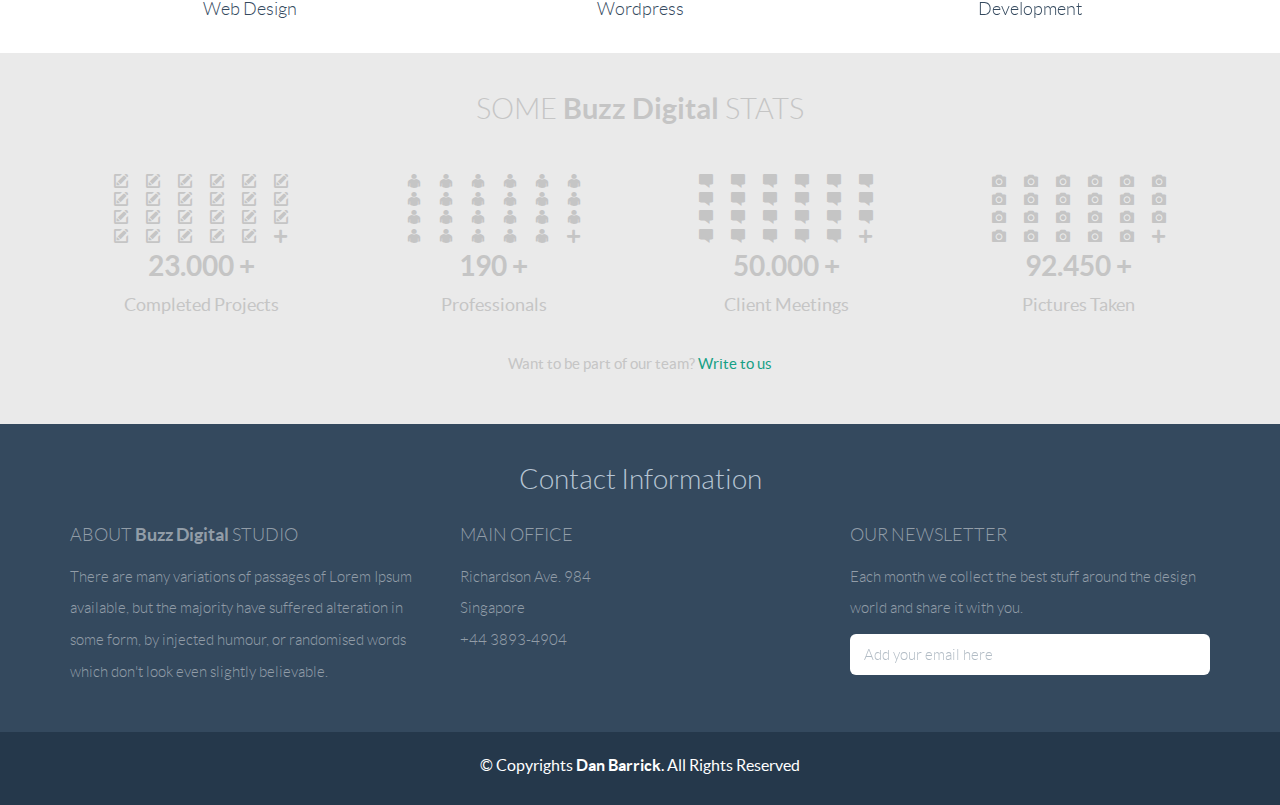
<file: project-single.html>
<!DOCTYPE html>
<html lang="en">
<head>
  <meta charset="utf-8">
  <title>Buzz Digital</title>
  <meta content="width=device-width, initial-scale=1.0" name="viewport">
  <meta content="" name="keywords">
  <meta content="" name="description">

  <!-- Favicons -->
  <link href="img/favicon.png" rel="icon">
  <link href="img/apple-touch-icon.png" rel="apple-touch-icon">

  <!-- Bootstrap CSS File -->
  <link href="lib/bootstrap/css/bootstrap.min.css" rel="stylesheet">

  <!-- Libraries CSS Files -->
  <link href="lib/flat-ui/css/flat-ui.css" rel="stylesheet">

  <!-- Main Stylesheet File -->
  <link href="css/style.css" rel="stylesheet">

</head>

<body>

  <!-- Fixed navbar -->
  <div class="navbar navbar-default navbar-fixed-top">
    <div class="container">
      <div class="navbar-header">
        <button type="button" class="navbar-toggle" data-toggle="collapse" data-target=".navbar-collapse">
            <span class="icon-bar"></span>
            <span class="icon-bar"></span>
            <span class="icon-bar"></span>
          </button>
        <a class="navbar-brand" href="index.html">Buzz Digital</a>
      </div>
      <div class="navbar-collapse collapse">
        <ul class="nav navbar-nav">
          <li class="dropdown">
            <a href="index.html">Home</a>
          </li>
          <li><a href="about.html">About</a></li>
          <li><a href="contact.html">Contact</a></li>
          <li class="dropdown">
            <a href="#" class="dropdown-toggle" data-toggle="dropdown">Pages <b class="caret"></b></a>
            <ul class="dropdown-menu">
              <li><a href="services.html">Services</a></li>
              <li><a href="pricing.html">Pricing Tables</a></li>
              <li><a href="testimonials.html">Testimonials</a></li>
              <li><a href="team.html">Our Team</a></li>
              <li><a href="blog.html">Blog</a></li>
              <li><a href="blog-single.html">Blog Article</a></li>
              <li><a href="faq.html">FAQ</a></li>
              <li><a href="404.html">404</a></li>
            </ul>
          </li>
          <li class="dropdown active">
            <a href="#" class="dropdown-toggle" data-toggle="dropdown">Portfolios <b class="caret"></b></a>
            <ul class="dropdown-menu">
              <li><a href="portfolio.html">Portfolio</a></li>
              <li><a href="portfolio4.html">Portfolio 4 Columns</a></li>
              <li class="active"><a href="project-single.html">Single Project</a></li>
            </ul>
          </li>
        </ul>
      </div>
      <!--/.nav-collapse -->
    </div>
  </div>



  <!-- Portfolio Section -->
  <div class="container">
    <div class="row centered">
      <br>
      <br>
      <div class="col-lg-8 col-lg-offset-2">
        <h3>PROJECT NAME</h3>
        <p class="lead">It is a long established fact that a reader will be distracted by the readable content of a page when looking at its layout.</p>
      </div>
      <!-- col-lg-8 -->
      <br>

      <div class="col-lg-10 col-lg-offset-1">
        <img class="img-responsive" src="img/portfolio01.jpg" alt="">
      </div>
      <!-- col-lg-10 -->
    </div>
    <!-- row -->
  </div>
  <!-- container -->

  <div class="container">
    <div class="row sinfo">
      <div class="col-lg-3 col-lg-offset-1">
        <p>Lorem Ipsum is simply dummy text of the printing and typesetting industry. Lorem Ipsum has been the industry's standard dummy text ever since the 1500s, when an unknown printer took a galley of type and scrambled it to make a type specimen book.</p>

      </div>
      <!-- col-lg-3 -->

      <div class="col-lg-3">
        <p>It has survived not only five centuries, but also the leap into electronic typesetting, remaining essentially unchanged. It was popularised in the 1960s with the release of Letraset sheets containing Lorem Ipsum passages.</p>
      </div>

      <div class="col-lg-4">
        <h6>Warren Design</h6>
        <p>
          Date: Oct 20, 2013 <br/> Work: Web Design & Development <br/> Leader: Brad Frost<br/><br/>
          <button class="btn btn-primary">Visit Site</button>

        </p>
      </div>
    </div>
    <!-- row -->
  </div>
  <!-- container -->

  <div class="container">
    <div class="row centered">
      <hr>
      <h4>Related Works</h4>
    </div>
  </div>


  <div class="container">
    <div class="row centered">
      <div class="ch-grid">
        <div class="col-lg-4">
          <li>
            <div class="ch-item ch-img-1">
              <div class="ch-info">
                <h3>Nice Hover Effect</h3>
                <p>by Buzz Digital Team <a href="project-single.html">View Project</a></p>
              </div>
            </div>
            <!-- /ch-img-1 -->
            <h6><b>Project Title</b><br/> Web Design</h6>
          </li>
        </div>
        <!-- /col-lg-4 -->

        <div class="col-lg-4">
          <li>
            <div class="ch-item ch-img-2">
              <div class="ch-info">
                <h3>Use what you have</h3>
                <p>by Buzz Digital Team <a href="project-single.html">View Project</a></p>
              </div>
            </div>
            <!-- /ch-img-2 -->
            <h6><b>Project Title</b><br/> Wordpress</h6>
          </li>
        </div>
        <!-- /col-lg-4 -->

        <div class="col-lg-4">
          <li>
            <div class="ch-item ch-img-3">
              <div class="ch-info">
                <h3>Use what you have</h3>
                <p>by Buzz Digital Team <a href="project-single.html">View Project</a></p>
              </div>
            </div>
            <!-- /ch-img-3 -->
            <h6><b>Project Title</b><br/> Development</h6>
          </li>
        </div>
        <!-- /col-lg-4 -->
      </div>
      <!-- /ch-igrid -->
    </div>
    <!-- /row -->
    <br>
    <br>
  </div>
  <!-- /container -->


  <!-- Grey Wrap / Site Stats -->
  <div id="g">
    <div class="container">
      <div class="row centered">
        <h4>SOME <b>Buzz Digital</b> STATS</h4>

        <div class="col-lg-3">
          <span class="fui-new"></span><span class="fui-new"></span><span class="fui-new"></span><span class="fui-new"></span><span class="fui-new"></span><span class="fui-new"></span><br/>
          <span class="fui-new"></span><span class="fui-new"></span><span class="fui-new"></span><span class="fui-new"></span><span class="fui-new"></span><span class="fui-new"></span><br/>
          <span class="fui-new"></span><span class="fui-new"></span><span class="fui-new"></span><span class="fui-new"></span><span class="fui-new"></span><span class="fui-new"></span><br/>
          <span class="fui-new"></span><span class="fui-new"></span><span class="fui-new"></span><span class="fui-new"></span><span class="fui-new"></span><span class="fui-plus"></span><br/>
          <h5>23.000 +</h5>
          <p>Completed Projects</p>
        </div>

        <div class="col-lg-3">
          <span class="fui-user"></span><span class="fui-user"></span><span class="fui-user"></span><span class="fui-user"></span><span class="fui-user"></span><span class="fui-user"></span><br/>
          <span class="fui-user"></span><span class="fui-user"></span><span class="fui-user"></span><span class="fui-user"></span><span class="fui-user"></span><span class="fui-user"></span><br/>
          <span class="fui-user"></span><span class="fui-user"></span><span class="fui-user"></span><span class="fui-user"></span><span class="fui-user"></span><span class="fui-user"></span><br/>
          <span class="fui-user"></span><span class="fui-user"></span><span class="fui-user"></span><span class="fui-user"></span><span class="fui-user"></span><span class="fui-plus"></span><br/>
          <h5>190 +</h5>
          <p>Professionals</p>
        </div>

        <div class="col-lg-3">
          <span class="fui-chat"></span><span class="fui-chat"></span><span class="fui-chat"></span><span class="fui-chat"></span><span class="fui-chat"></span><span class="fui-chat"></span><br/>
          <span class="fui-chat"></span><span class="fui-chat"></span><span class="fui-chat"></span><span class="fui-chat"></span><span class="fui-chat"></span><span class="fui-chat"></span><br/>
          <span class="fui-chat"></span><span class="fui-chat"></span><span class="fui-chat"></span><span class="fui-chat"></span><span class="fui-chat"></span><span class="fui-chat"></span><br/>
          <span class="fui-chat"></span><span class="fui-chat"></span><span class="fui-chat"></span><span class="fui-chat"></span><span class="fui-chat"></span><span class="fui-plus"></span><br/>
          <h5>50.000 +</h5>
          <p>Client Meetings</p>
        </div>

        <div class="col-lg-3">
          <span class="fui-photo"></span><span class="fui-photo"></span><span class="fui-photo"></span><span class="fui-photo"></span><span class="fui-photo"></span><span class="fui-photo"></span><br/>
          <span class="fui-photo"></span><span class="fui-photo"></span><span class="fui-photo"></span><span class="fui-photo"></span><span class="fui-photo"></span><span class="fui-photo"></span><br/>
          <span class="fui-photo"></span><span class="fui-photo"></span><span class="fui-photo"></span><span class="fui-photo"></span><span class="fui-photo"></span><span class="fui-photo"></span><br/>
          <span class="fui-photo"></span><span class="fui-photo"></span><span class="fui-photo"></span><span class="fui-photo"></span><span class="fui-photo"></span><span class="fui-plus"></span><br/>
          <h5>92.450 +</h5>
          <p>Pictures Taken</p>
        </div>

        <div class="col-lg-12">
          <br>
          <p><small>Want to be part of our team? <a href="#">Write to us</a></small></p>
        </div>

      </div>
      <!-- /row centered -->
    </div>
    <!-- /container -->
  </div>
  <!-- /G Wrap -->


  <!-- FOOTER -->
  <div id="f">
    <div class="container">
      <div class="row">
        <h5 class="centered">Contact Information</h5>
        <br>

        <div class="col-lg-4">
          <p>ABOUT <b>Buzz Digital</b> STUDIO</p>
          <p><small>There are many variations of passages of Lorem Ipsum available, but the majority have suffered alteration in some form, by injected humour, or randomised words which don't look even slightly believable.</small></p>
        </div>

        <div class="col-lg-4">
          <p>MAIN OFFICE</p>
          <p><small>
						Richardson Ave. 984<br/>
						Singapore<br/>
						+44 3893-4904
					</small></p>
        </div>

        <div class="col-lg-4">
          <p>OUR NEWSLETTER</p>
          <p><small>Each month we collect the best stuff around the design world and share it with you.</small></p>
          <p><input type="text" placeholder="Add your email here" class="form-control flat" /></p>
        </div>

      </div>
      <!-- /row -->
    </div>
    <!-- /container -->
  </div>
  <!-- /Footer -->

  <div id="copyrights">
    <div class="container">
      <p>
        &copy; Copyrights <strong>Dan Barrick</strong>. All Rights Reserved
      </p>

    </div>
  </div>
  <!-- / copyrights -->

  <!-- JavaScript Libraries -->
  <script src="lib/jquery/jquery.min.js"></script>
  <script src="lib/bootstrap/js/bootstrap.min.js"></script>
  <script src="lib/php-mail-form/validate.js"></script>

  <!-- Template Main Javascript File -->
  <script src="js/main.js"></script>

</body>
</html>
</file>
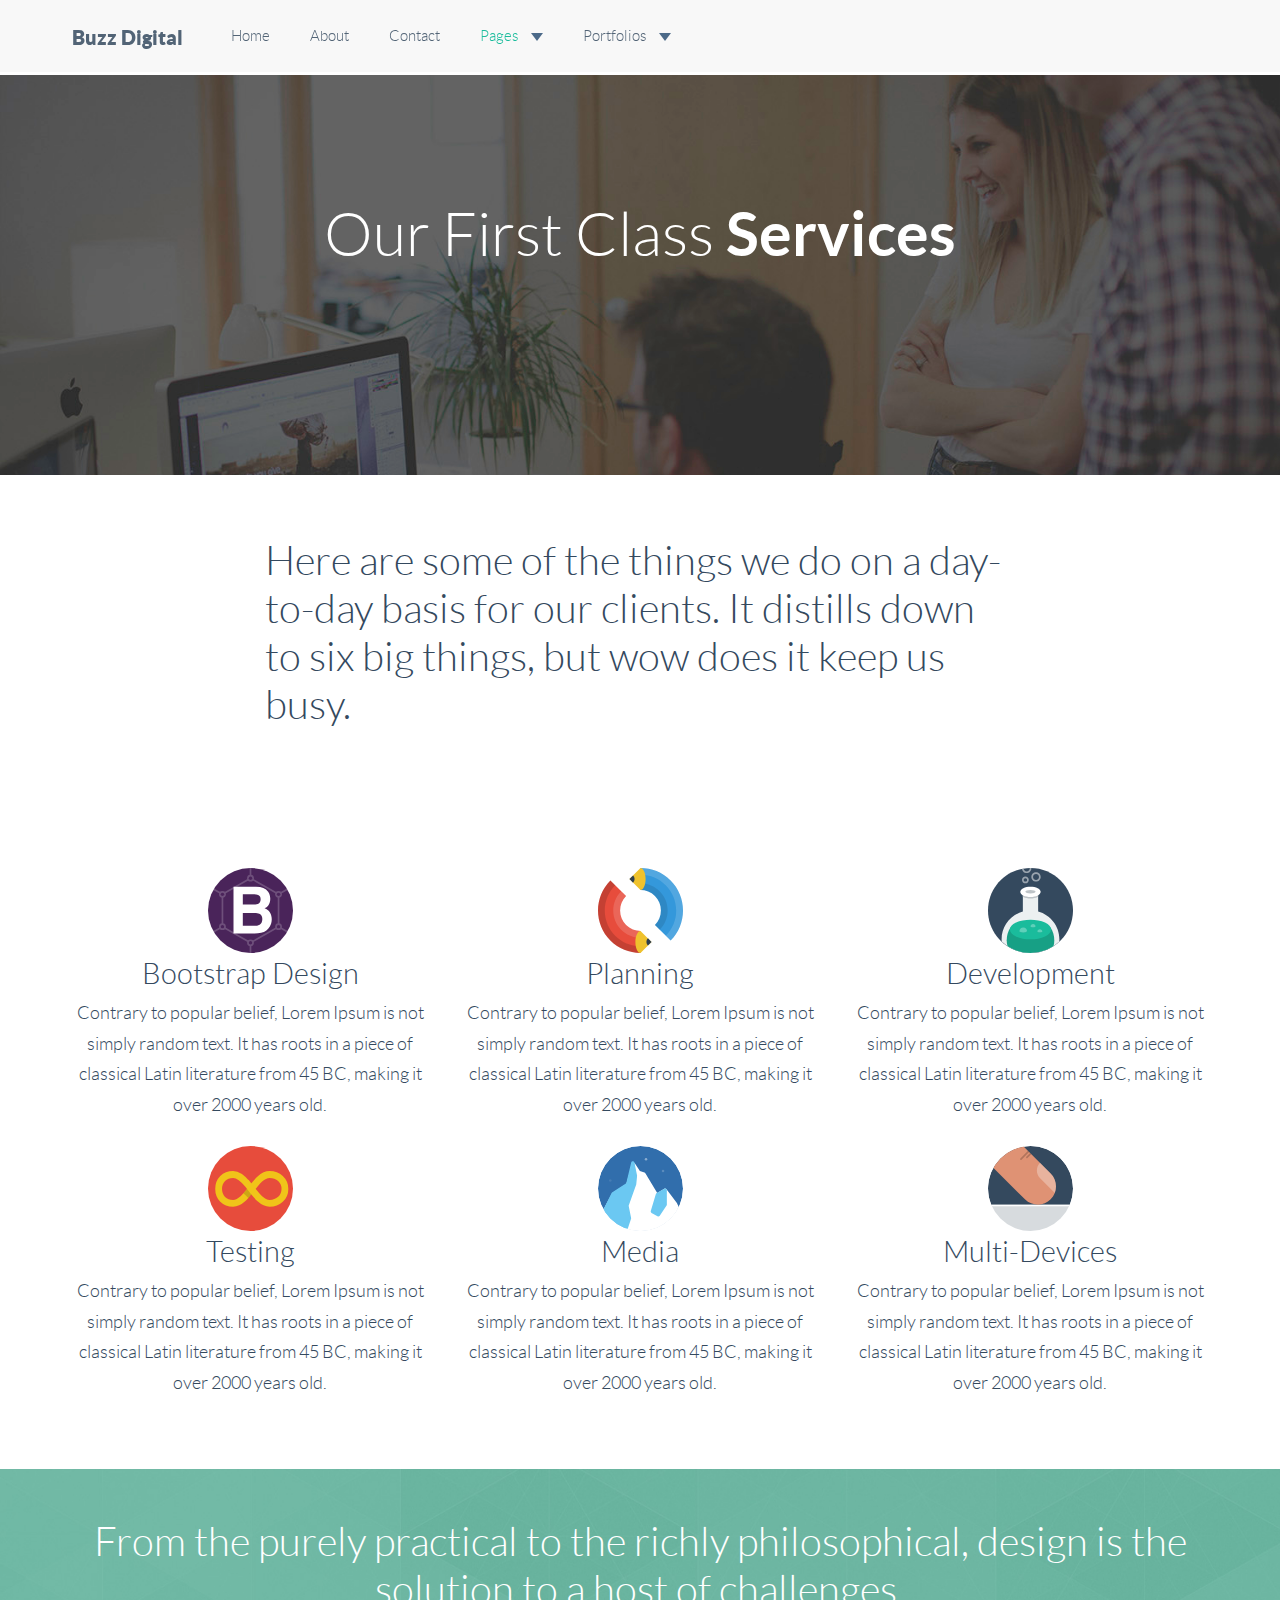
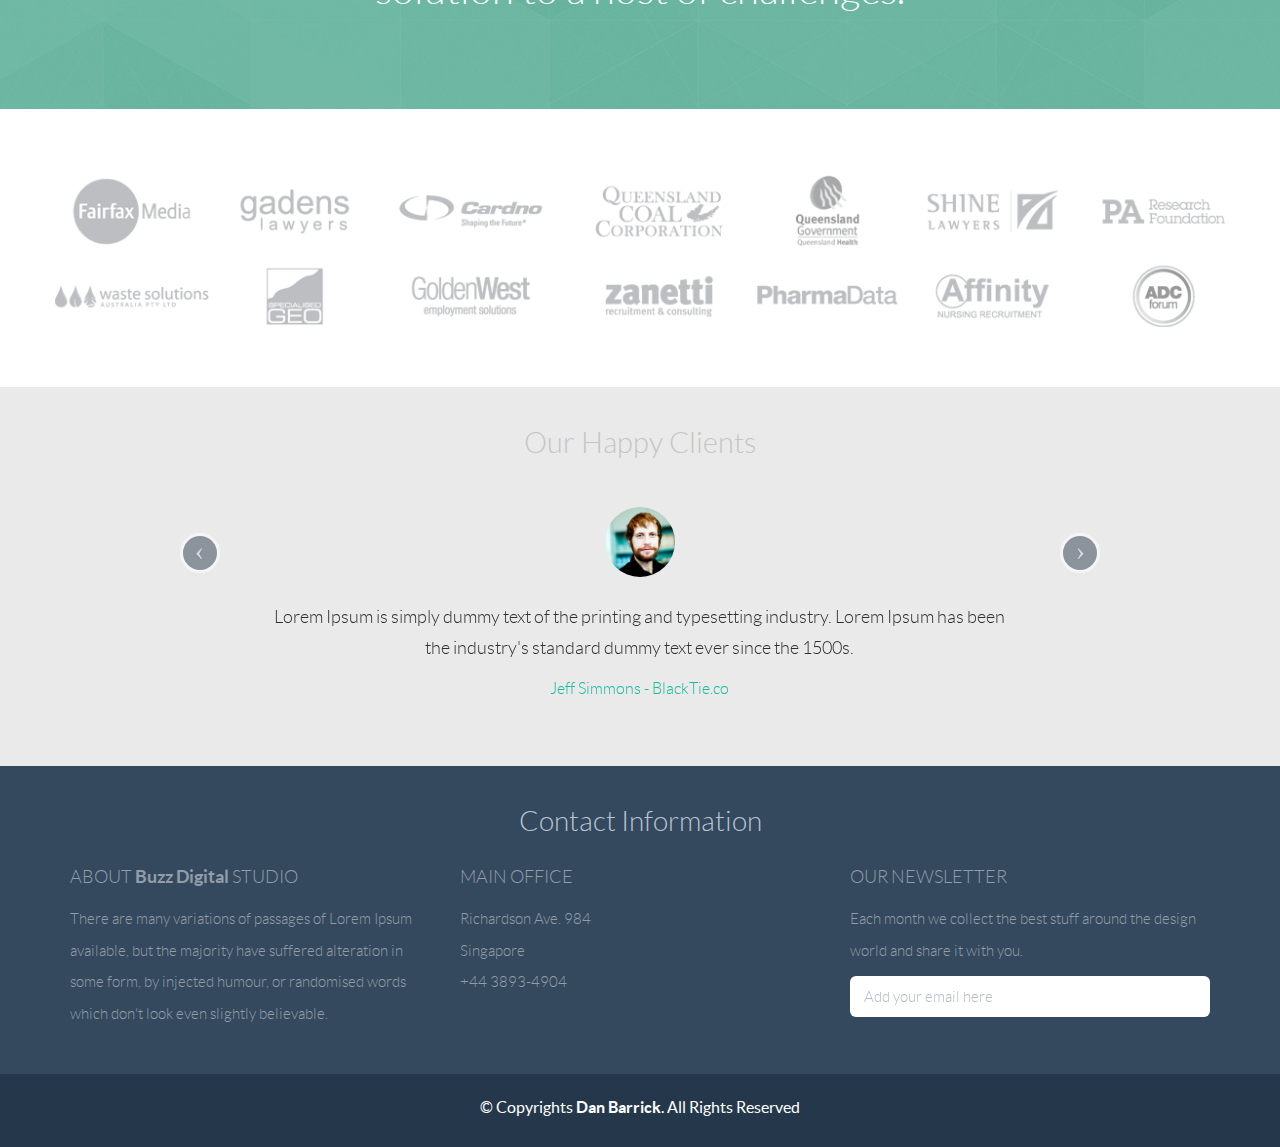
<file: services.html>
<!DOCTYPE html>
<html lang="en">
<head>
  <meta charset="utf-8">
  <title>Buzz Digital</title>
  <meta content="width=device-width, initial-scale=1.0" name="viewport">
  <meta content="" name="keywords">
  <meta content="" name="description">

  <!-- Favicons -->
  <link href="img/favicon.png" rel="icon">
  <link href="img/apple-touch-icon.png" rel="apple-touch-icon">

  <!-- Bootstrap CSS File -->
  <link href="lib/bootstrap/css/bootstrap.min.css" rel="stylesheet">

  <!-- Libraries CSS Files -->
  <link href="lib/flat-ui/css/flat-ui.css" rel="stylesheet">

  <!-- Main Stylesheet File -->
  <link href="css/style.css" rel="stylesheet">


</head>

<body>

  <!-- Fixed navbar -->
  <div class="navbar navbar-default navbar-fixed-top">
    <div class="container">
      <div class="navbar-header">
        <button type="button" class="navbar-toggle" data-toggle="collapse" data-target=".navbar-collapse">
            <span class="icon-bar"></span>
            <span class="icon-bar"></span>
            <span class="icon-bar"></span>
          </button>
        <a class="navbar-brand" href="index.html">Buzz Digital</a>
      </div>
      <div class="navbar-collapse collapse">
        <ul class="nav navbar-nav">
          <li class="dropdown">
            <a href="index.html">Home</a>
          </li>
          <li><a href="about.html">About</a></li>
          <li><a href="contact.html">Contact</a></li>
          <li class="dropdown active">
            <a href="#" class="dropdown-toggle" data-toggle="dropdown">Pages <b class="caret"></b></a>
            <ul class="dropdown-menu">
              <li class="active"><a href="services.html">Services</a></li>
              <li><a href="pricing.html">Pricing Tables</a></li>
              <li><a href="testimonials.html">Testimonials</a></li>
              <li><a href="team.html">Our Team</a></li>
              <li><a href="blog.html">Blog</a></li>
              <li><a href="blog-single.html">Blog Article</a></li>
              <li><a href="faq.html">FAQ</a></li>
              <li><a href="404.html">404</a></li>
            </ul>
          </li>
          <li class="dropdown">
            <a href="#" class="dropdown-toggle" data-toggle="dropdown">Portfolios <b class="caret"></b></a>
            <ul class="dropdown-menu">
              <li><a href="portfolio.html">Portfolio</a></li>
              <li><a href="portfolio4.html">Portfolio 4 Columns</a></li>
              <li><a href="project-single.html">Single Project</a></li>
            </ul>
          </li>
        </ul>
      </div>
      <!--/.nav-collapse -->
    </div>
  </div>


  <!-- Servicerwrap -->
  <div id="servicewrap">
    <div class="container">
      <div class="row">
        <h1>Our First Class <b>Services</b></h1>
      </div>
    </div>
  </div>
  <!-- /aboutrwrap -->


  <!-- Intro Section -->
  <div class="container sinfo">
    <div class="row">
      <div class="col-lg-8 col-lg-offset-2">
        <h3>Here are some of the things we do on a day-to-day basis for our clients. It distills down to six big things, but wow does it keep us busy.</h3>
      </div>
    </div>
    <!-- /row -->
  </div>
  <!-- /container -->


  <!-- Service List -->
  <div class="container sinfo">
    <div class="row svgicons centered">
      <div class="col-lg-4">
        <img src="img/icons/lettersymbol.svg">
        <h4>Bootstrap Design</h4>
        <p>Contrary to popular belief, Lorem Ipsum is not simply random text. It has roots in a piece of classical Latin literature from 45 BC, making it over 2000 years old.</p>
      </div>
      <!-- col-lg-4 -->

      <div class="col-lg-4">
        <img src="img/icons/pencils.svg">
        <h4>Planning</h4>
        <p>Contrary to popular belief, Lorem Ipsum is not simply random text. It has roots in a piece of classical Latin literature from 45 BC, making it over 2000 years old.</p>
      </div>
      <!-- col-lg-4 -->

      <div class="col-lg-4">
        <img src="img/icons/flask.svg">
        <h4>Development</h4>
        <p>Contrary to popular belief, Lorem Ipsum is not simply random text. It has roots in a piece of classical Latin literature from 45 BC, making it over 2000 years old.</p>
      </div>
      <!-- col-lg-4 -->
    </div>
    <!-- /row -->

    <div class="row svgicons centered">
      <div class="col-lg-4">
        <img src="img/icons/loop.svg">
        <h4>Testing</h4>
        <p>Contrary to popular belief, Lorem Ipsum is not simply random text. It has roots in a piece of classical Latin literature from 45 BC, making it over 2000 years old.</p>
      </div>
      <!-- col-lg-4 -->

      <div class="col-lg-4">
        <img src="img/icons/mountain.svg">
        <h4>Media</h4>
        <p>Contrary to popular belief, Lorem Ipsum is not simply random text. It has roots in a piece of classical Latin literature from 45 BC, making it over 2000 years old.</p>
      </div>
      <!-- col-lg-4 -->

      <div class="col-lg-4">
        <img src="img/icons/touch.svg">
        <h4>Multi-Devices</h4>
        <p>Contrary to popular belief, Lorem Ipsum is not simply random text. It has roots in a piece of classical Latin literature from 45 BC, making it over 2000 years old.</p>
      </div>
      <!-- col-lg-4 -->
    </div>
    <!-- /row -->
  </div>
  <!-- /container -->


  <!-- Spacer Section -->
  <div id="sp1">
    <div class="container">
      <div class="row">
        <br>
        <h3>From the purely practical to the richly philosophical, design is the solution to a host of challenges.</h3>
        <br>
      </div>
    </div>
    <!-- /container -->
  </div>
  <!-- /sp1 -->

  <!-- Charts Section -->
  <div class="container sinfo">
    <div class="row centered">
      <img class="img-responsive" src="img/client-logos.png" alt="">
    </div>
    <!-- /row -->
  </div>
  <!-- /container -->


  <!-- Testimonial Section-->
  <div id="g">
    <div class="container">
      <div class="col-lg-10 col-lg-offset-1 centered">
        <h4>Our Happy Clients</h4>
        <div id="carousel-example-generic" class="carousel slide">

          <!-- Wrapper for slides -->
          <div class="carousel-inner">
            <!-- First Testimonial-->
            <div class="item active">
              <div class="col-md-10 col-md-offset-1">
                <div class="tc centered">
                  <img class="img-circle" src="img/pic.jpg" alt="" width="70" height="70">
                  <p>Lorem Ipsum is simply dummy text of the printing and typesetting industry. Lorem Ipsum has been the industry's standard dummy text ever since the 1500s.</p>
                  <p>
                    <name>Jeff Simmons - BlackTie.co</name>
                  </p>
                </div>
                <!-- /tc -->
              </div>
              <!-- /col-md-10 -->
            </div>
            <!-- /item -->

            <!-- Second Testimonial-->
            <div class="item">
              <div class="col-md-10 col-md-offset-1">
                <div class="tc centered">
                  <img class="img-circle" src="img/pic2.jpg" alt="" width="70" height="70">
                  <p>Lorem Ipsum is simply dummy text of the printing and typesetting industry. Lorem Ipsum has been the industry's standard dummy text ever since the 1500s.</p>
                  <p>
                    <name>Paul Hastings - BlackTie.co</name>
                  </p>
                </div>
                <!-- /tc -->
              </div>
              <!-- /col-md-10 -->
            </div>
            <!-- /item -->

            <!-- First Testimonial-->
            <div class="item">
              <div class="col-md-10 col-md-offset-1">
                <div class="tc centered">
                  <img class="img-circle" src="img/pic3.jpg" alt="" width="70" height="70">
                  <p>Lorem Ipsum is simply dummy text of the printing and typesetting industry. Lorem Ipsum has been the industry's standard dummy text ever since the 1500s.</p>
                  <p>
                    <name>Matt Bedford - BlackTie.co</name>
                  </p>
                </div>
                <!-- /tc -->
              </div>
              <!-- /col-md-10 -->
            </div>
            <!-- /item -->
          </div>
          <!-- /carousel-inner -->
        </div>
        <!-- /carousel-example -->

        <!-- Controls -->
        <a class="left carousel-control" href="#carousel-example-generic" data-slide="prev">
				    <span class="icon-prev"></span>
				  </a>
        <a class="right carousel-control" href="#carousel-example-generic" data-slide="next">
				    <span class="icon-next"></span>
				  </a>

      </div>
      <!-- /col-lg-10 -->
    </div>
    <!-- /container -->
    <br>
  </div>
  <!-- /g - testimonial -->


  <!-- FOOTER -->
  <div id="f">
    <div class="container">
      <div class="row">
        <h5 class="centered">Contact Information</h5>
        <br>

        <div class="col-lg-4">
          <p>ABOUT <b>Buzz Digital</b> STUDIO</p>
          <p><small>There are many variations of passages of Lorem Ipsum available, but the majority have suffered alteration in some form, by injected humour, or randomised words which don't look even slightly believable.</small></p>
        </div>

        <div class="col-lg-4">
          <p>MAIN OFFICE</p>
          <p><small>
						Richardson Ave. 984<br/>
						Singapore<br/>
						+44 3893-4904
					</small></p>
        </div>

        <div class="col-lg-4">
          <p>OUR NEWSLETTER</p>
          <p><small>Each month we collect the best stuff around the design world and share it with you.</small></p>
          <p><input type="text" placeholder="Add your email here" class="form-control flat" /></p>
        </div>

      </div>
      <!-- /row -->
    </div>
    <!-- /container -->
  </div>
  <!-- /Footer -->

  <div id="copyrights">
    <div class="container">
      <p>
        &copy; Copyrights <strong>Dan Barrick</strong>. All Rights Reserved
      </p>

    </div>
  </div>
  <!-- / copyrights -->

  <!-- JavaScript Libraries -->
  <script src="lib/jquery/jquery.min.js"></script>
  <script src="lib/bootstrap/js/bootstrap.min.js"></script>
  <script src="lib/php-mail-form/validate.js"></script>

  <!-- Template Main Javascript File -->
  <script src="js/main.js"></script>

</body>
</html>
</file>
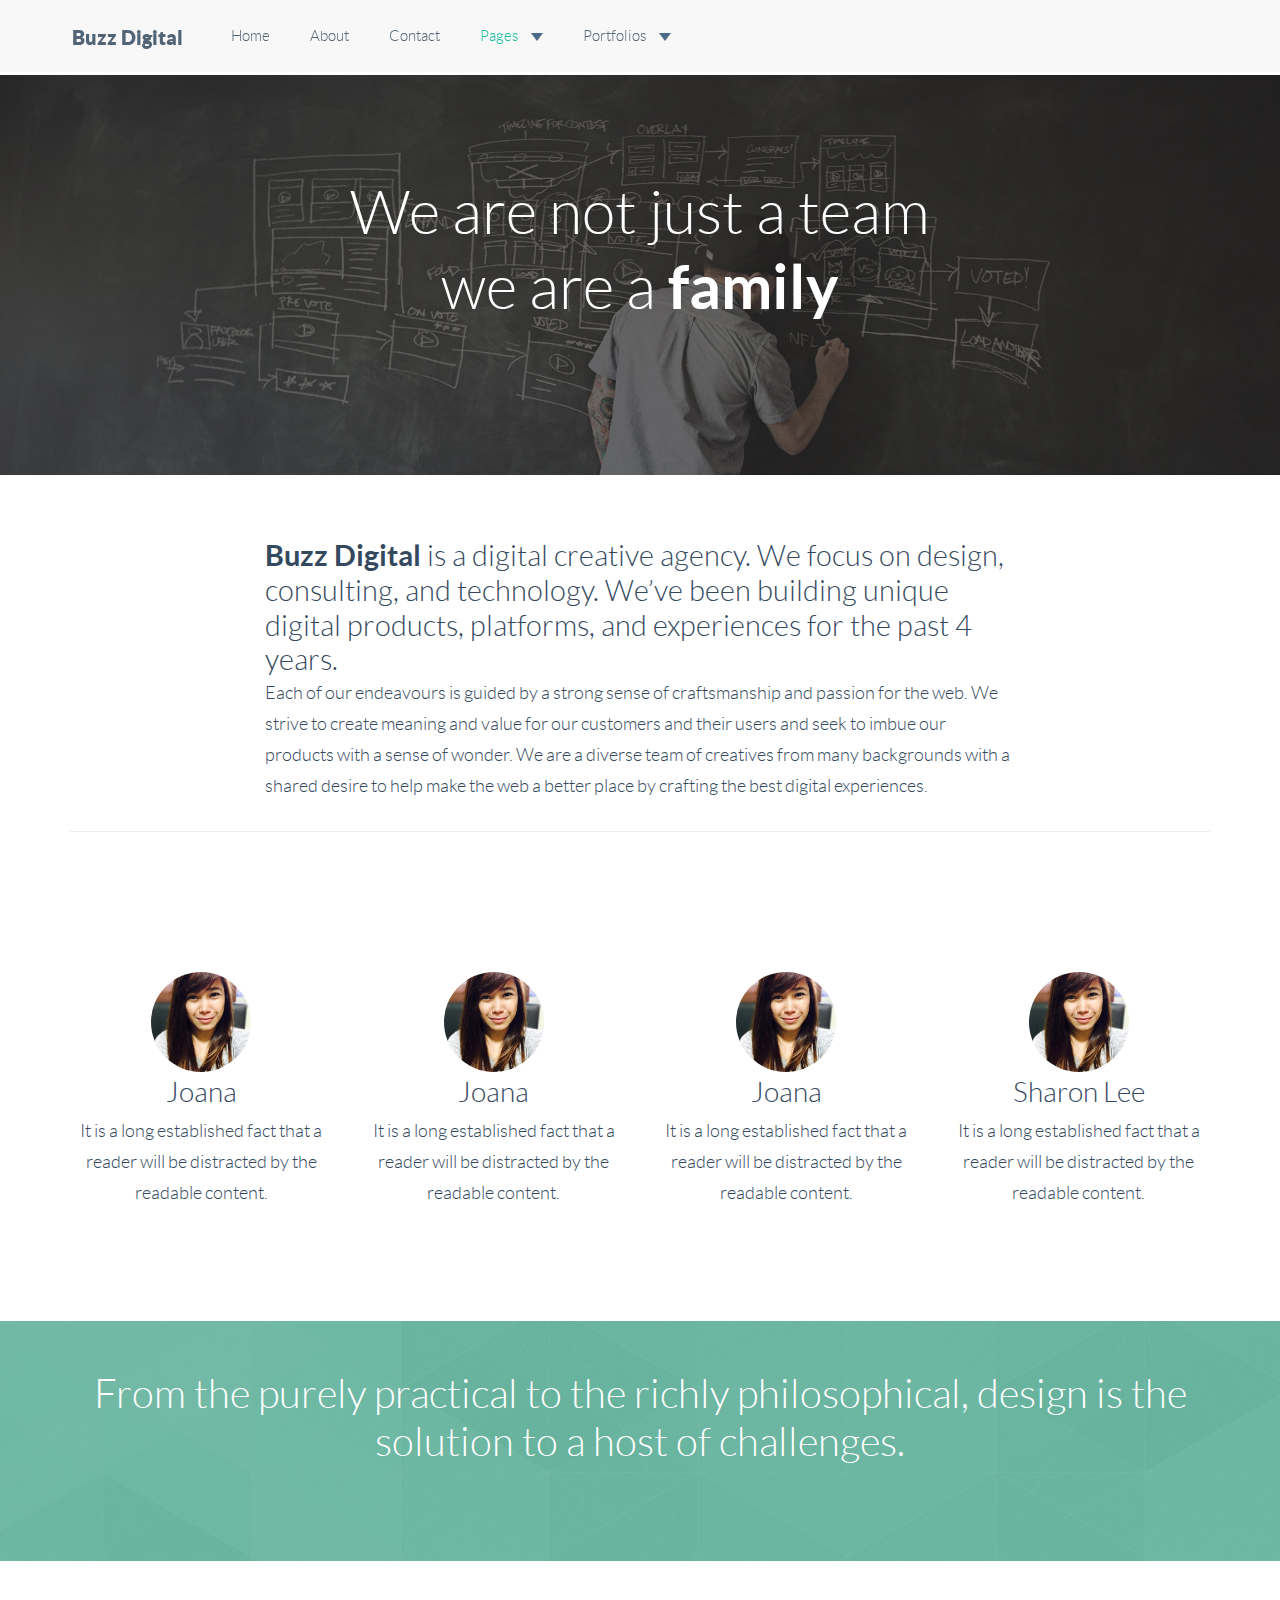
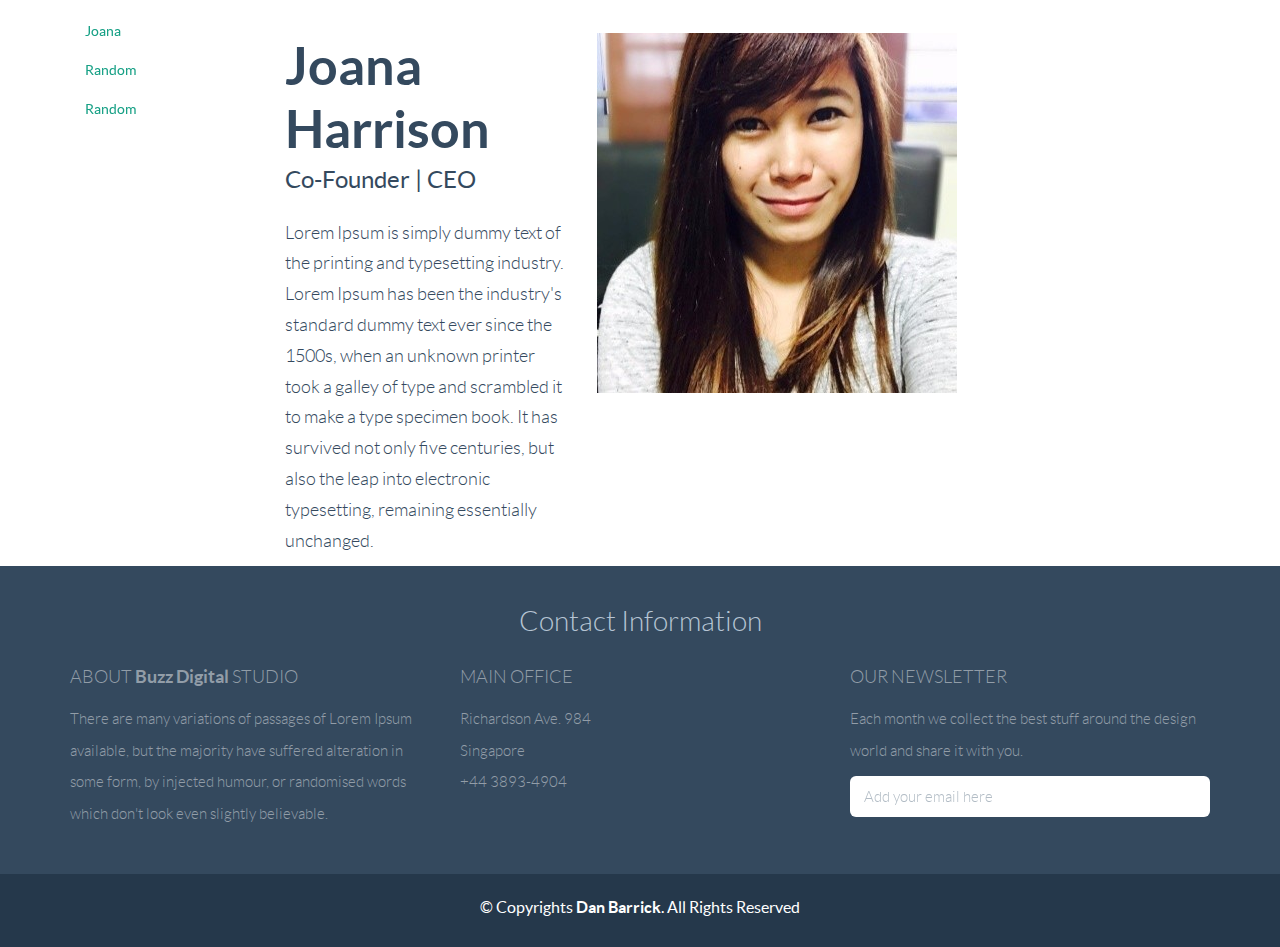
<file: team.html>
<!DOCTYPE html>
<html lang="en">
<head>
  <meta charset="utf-8">
  <title>Buzz Digital</title>
  <meta content="width=device-width, initial-scale=1.0" name="viewport">
  <meta content="" name="keywords">
  <meta content="" name="description">

  <!-- Favicons -->
  <link href="img/favicon.png" rel="icon">
  <link href="img/apple-touch-icon.png" rel="apple-touch-icon">

  <!-- Bootstrap CSS File -->
  <link href="lib/bootstrap/css/bootstrap.min.css" rel="stylesheet">

  <!-- Libraries CSS Files -->
  <link href="lib/flat-ui/css/flat-ui.css" rel="stylesheet">

  <!-- Main Stylesheet File -->
  <link href="css/style.css" rel="stylesheet">


</head>

<body>

  <!-- Fixed navbar -->
  <div class="navbar navbar-default navbar-fixed-top">
    <div class="container">
      <div class="navbar-header">
        <button type="button" class="navbar-toggle" data-toggle="collapse" data-target=".navbar-collapse">
            <span class="icon-bar"></span>
            <span class="icon-bar"></span>
            <span class="icon-bar"></span>
          </button>
        <a class="navbar-brand" href="index.html">Buzz Digital</a>
      </div>
      <div class="navbar-collapse collapse">
        <ul class="nav navbar-nav">
          <li class="dropdown">
            <a href="index.html">Home</a>
          </li>
          <li><a href="about.html">About</a></li>
          <li><a href="contact.html">Contact</a></li>
          <li class="dropdown active">
            <a href="#" class="dropdown-toggle" data-toggle="dropdown">Pages <b class="caret"></b></a>
            <ul class="dropdown-menu">
              <li><a href="services.html">Services</a></li>
              <li><a href="pricing.html">Pricing Tables</a></li>
              <li><a href="testimonials.html">Testimonials</a></li>
              <li class="active"><a href="team.html">Our Team</a></li>
              <li><a href="blog.html">Blog</a></li>
              <li><a href="blog-single.html">Blog Article</a></li>
              <li><a href="faq.html">FAQ</a></li>
              <li><a href="404.html">404</a></li>
            </ul>
          </li>
          <li class="dropdown">
            <a href="#" class="dropdown-toggle" data-toggle="dropdown">Portfolios <b class="caret"></b></a>
            <ul class="dropdown-menu">
              <li><a href="portfolio.html">Portfolio</a></li>
              <li><a href="portfolio4.html">Portfolio 4 Columns</a></li>
              <li><a href="project-single.html">Single Project</a></li>
            </ul>
          </li>
        </ul>
      </div>
      <!--/.nav-collapse -->
    </div>
  </div>


  <!-- Aboutrwrap -->
  <div id="teamwrap">
    <div class="container">
      <div class="row">
        <h1>We are not just a team<br/>
					we are a <b>family</b>
				</h1>
      </div>
    </div>
  </div>
  <!-- /aboutrwrap -->


  <!-- Intro Section -->
  <div class="container sinfo">
    <div class="row">
      <div class="col-lg-8 col-lg-offset-2">
        <h4><b>Buzz Digital</b> is a digital creative agency. We focus on design, consulting, and technology. We’ve been building unique digital products, platforms, and experiences for the past 4 years. <p>Each of our endeavours is guided by a strong sense of craftsmanship and passion for the web. We strive to create meaning and value for our customers and their users and seek to imbue our products with a sense of wonder. We are a diverse team of creatives from many backgrounds with a shared desire to help make the web a better place by crafting the best digital experiences.</h4>
      </div>
    </div>
    <!-- /row -->
    <hr>
  </div>
  <!-- /container -->


  <div class="container">
    <div class="row sinfo centered">
      <div class="col-lg-3">
        <img class="img-circle" src="img/team/Joana.jpeg" width="100" height="100" alt="">
        <h5>Joana</h5>
        <p>It is a long established fact that a reader will be distracted by the readable content.</p>
        <p><a href="#"><span class="fui-dribbble"></span></a> <a href="#"><span class="fui-mail"></span></a> <a href="#"><span class="fui-twitter"></span></a></p>
      </div>
      <!-- col-lg-3 -->

      <div class="col-lg-3">
        <img class="img-circle" src="img/team/Joana.jpeg" width="100" height="100" alt="">
        <h5>Joana</h5>
        <p>It is a long established fact that a reader will be distracted by the readable content.</p>
        <p><a href="#"><span class="fui-dribbble"></span></a> <a href="#"><span class="fui-mail"></span></a> <a href="#"><span class="fui-twitter"></span></a></p>
      </div>
      <!-- col-lg-3 -->

      <div class="col-lg-3">
        <img class="img-circle" src="img/team/Joana.jpeg" width="100" height="100" alt="">
        <h5>Joana</h5>
        <p>It is a long established fact that a reader will be distracted by the readable content.</p>
        <p><a href="#"><span class="fui-dribbble"></span></a> <a href="#"><span class="fui-mail"></span></a> <a href="#"><span class="fui-twitter"></span></a></p>
      </div>
      <!-- col-lg-3 -->

      <div class="col-lg-3">
        <img class="img-circle" src="img/team/Joana.jpeg" width="100" height="100" alt="">
        <h5>Sharon Lee</h5>
        <p>It is a long established fact that a reader will be distracted by the readable content.</p>
        <p><a href="#"><span class="fui-dribbble"></span></a> <a href="#"><span class="fui-mail"></span></a> <a href="#"><span class="fui-twitter"></span></a></p>
      </div>
      <!-- col-lg-3 -->

    </div>
    <!-- /row -->
  </div>
  <!-- container -->


  <!-- Spacer Section -->
  <div id="sp1">
    <div class="container">
      <div class="row">
        <br>
        <h3>From the purely practical to the richly philosophical, design is the solution to a host of challenges.</h3>
        <br>
      </div>
    </div>
    <!-- /container -->
  </div>
  <!-- /sp1 -->


  <!-- Leaders Section -->
  <div class="container">
    <br><br><br>
    <div class="row">
      <div class="col-lg-2">
        <div class="tabbable">
          <ul class="nav nav-stacked" id="myTab">
            <li class="active"><a href="#tab4">Joana</a></li>
            <li class=""><a href="#tab5">Random</a></li>
            <li class=""><a href="#tab6">Random</a></li>
          </ul>
          <!-- /tabs -->
        </div>
        <!-- /tabbable -->
      </div>
      <!-- /col-lg-2 -->

      <div class="col-lg-10 ab">
        <div class="tab-content">

          <div class="tab-pane active" id="tab4">
            <div class="tabmod-a">
              <!-- FIRST PROFILE -->
              <div class="row">
                <div class="col-md-4">
                  <h2><b>Joana Harrison</b></h2>
                  <h6>Co-Founder | CEO</h6>
                  <br>
                  <p>Lorem Ipsum is simply dummy text of the printing and typesetting industry. Lorem Ipsum has been the industry's standard dummy text ever since the 1500s, when an unknown printer took a galley of type and scrambled it to make a type specimen
                    book. It has survived not only five centuries, but also the leap into electronic typesetting, remaining essentially unchanged.</p>
                </div>
                <div class="col-md-8">
                  <img class="img-responsive" src="img/team/Joana.jpeg" alt="">
                </div>
              </div>
              <!-- /row -->
            </div>
            <!-- /tabmod-a -->
          </div>
          <!-- /tab-pane -->

          <div class="tab-pane" id="tab5">
            <div class="tabmod-a">
              <!-- SECOND PROFILE -->
              <div class="row">
                <div class="col-md-4">
                  <h2><b>Random</b></h2>
                  <h6>Director</h6>
                  <br>
                  <p>Lorem Ipsum is simply dummy text of the printing and typesetting industry. Lorem Ipsum has been the industry's standard dummy text ever since the 1500s, when an unknown printer took a galley of type and scrambled it to make a type specimen
                    book. It has survived not only five centuries, but also the leap into electronic typesetting.</p>
                </div>
                <div class="col-md-8">
                  <img class="img-responsive" src="img/team/patrick.jpg" alt="">
                </div>
              </div>
              <!-- /row -->
            </div>
            <!-- /tabmod-a -->
          </div>
          <!-- /tab-pane -->

          <div class="tab-pane" id="tab6">
            <div class="tabmod-a">
              <!-- THIRD PROFILE -->
              <div class="row">
                <div class="col-md-4">
                  <h2><b>Random</b></h2>
                  <h6>Creative Director</h6>
                  <br>
                  <p>Lorem Ipsum is simply dummy text of the printing and typesetting industry. Lorem Ipsum has been the industry's standard dummy text ever since the 1500s, when an unknown printer took a galley of type and scrambled it to make a type specimen
                    book. It has survived not only five centuries, but also the leap into electronic typesetting.</p>
                </div>
                <div class="col-md-8">
                  <img class="img-responsive" src="img/team/paul.jpg" alt="">
                </div>
              </div>
              <!-- /row -->
            </div>
            <!-- /tabmod-a -->
          </div>
          <!-- /tab-pane -->
        </div>
        <!-- /tab-content -->

      </div>
      <!-- col-lg-10 -->
    </div>
    <!-- /row -->
  </div>
  <!-- /container -->


  <!-- FOOTER -->
  <div id="f">
    <div class="container">
      <div class="row">
        <h5 class="centered">Contact Information</h5>
        <br>

        <div class="col-lg-4">
          <p>ABOUT <b>Buzz Digital</b> STUDIO</p>
          <p><small>There are many variations of passages of Lorem Ipsum available, but the majority have suffered alteration in some form, by injected humour, or randomised words which don't look even slightly believable.</small></p>
        </div>

        <div class="col-lg-4">
          <p>MAIN OFFICE</p>
          <p><small>
						Richardson Ave. 984<br/>
						Singapore<br/>
						+44 3893-4904
					</small></p>
        </div>

        <div class="col-lg-4">
          <p>OUR NEWSLETTER</p>
          <p><small>Each month we collect the best stuff around the design world and share it with you.</small></p>
          <p><input type="text" placeholder="Add your email here" class="form-control flat" /></p>
        </div>

      </div>
      <!-- /row -->
    </div>
    <!-- /container -->
  </div>
  <!-- /Footer -->

  <div id="copyrights">
    <div class="container">
      <p>
        &copy; Copyrights <strong>Dan Barrick</strong>. All Rights Reserved
      </p>

    </div>
  </div>
  <!-- / copyrights -->

  <!-- JavaScript Libraries -->
  <script src="lib/jquery/jquery.min.js"></script>
  <script src="lib/bootstrap/js/bootstrap.min.js"></script>
  <script src="lib/php-mail-form/validate.js"></script>

  <!-- Template Main Javascript File -->
  <script src="js/main.js"></script>

</body>
</html>
</file>
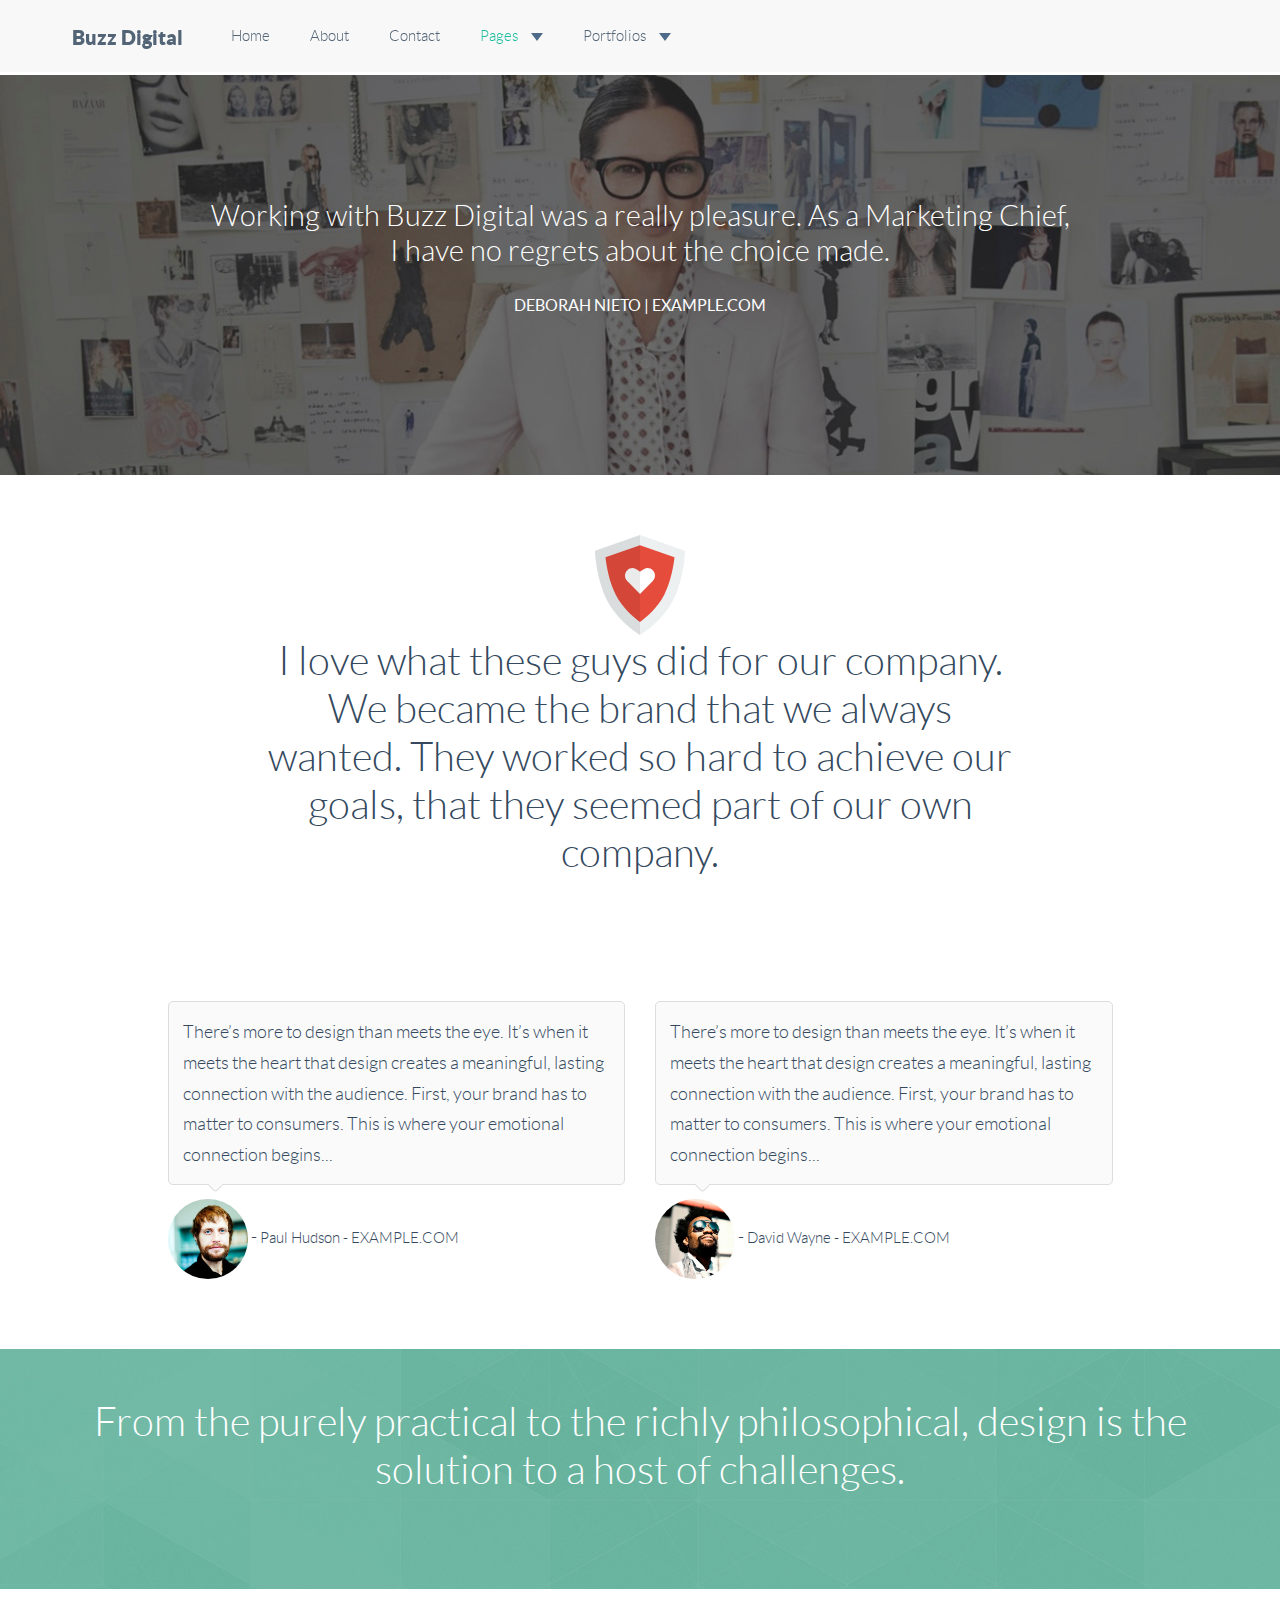
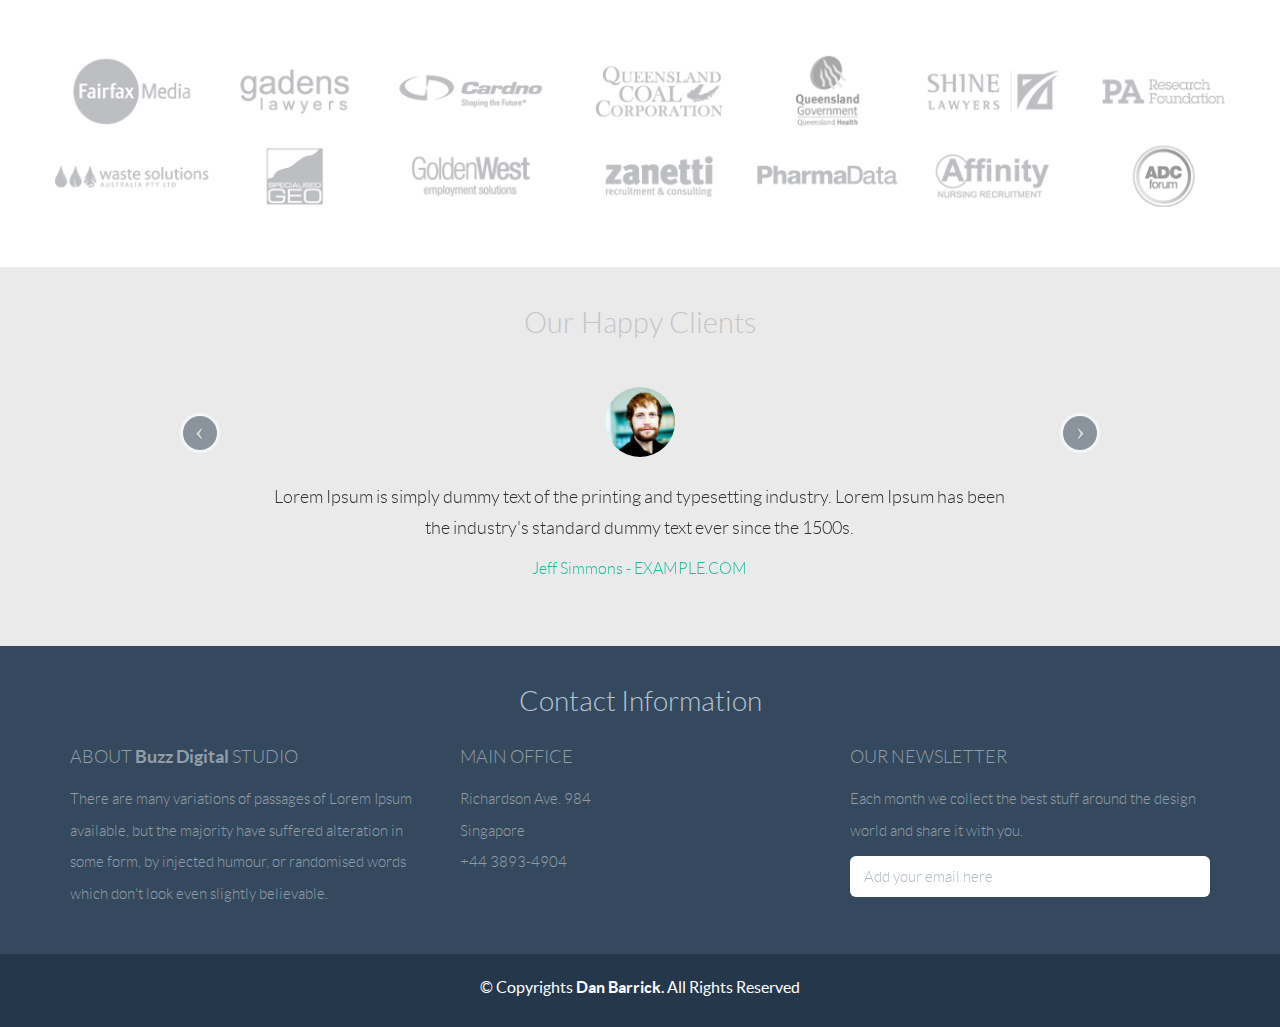
<file: testimonials.html>
<!DOCTYPE html>
<html lang="en">
<head>
  <meta charset="utf-8">
  <title>Buzz Digital</title>
  <meta content="width=device-width, initial-scale=1.0" name="viewport">
  <meta content="" name="keywords">
  <meta content="" name="description">

  <!-- Favicons -->
  <link href="img/favicon.png" rel="icon">
  <link href="img/apple-touch-icon.png" rel="apple-touch-icon">

  <!-- Bootstrap CSS File -->
  <link href="lib/bootstrap/css/bootstrap.min.css" rel="stylesheet">

  <!-- Libraries CSS Files -->
  <link href="lib/flat-ui/css/flat-ui.css" rel="stylesheet">

  <!-- Main Stylesheet File -->
  <link href="css/style.css" rel="stylesheet">


</head>

<body>

  <!-- Fixed navbar -->
  <div class="navbar navbar-default navbar-fixed-top">
    <div class="container">
      <div class="navbar-header">
        <button type="button" class="navbar-toggle" data-toggle="collapse" data-target=".navbar-collapse">
            <span class="icon-bar"></span>
            <span class="icon-bar"></span>
            <span class="icon-bar"></span>
          </button>
        <a class="navbar-brand" href="index.html">Buzz Digital</a>
      </div>
      <div class="navbar-collapse collapse">
        <ul class="nav navbar-nav">
          <li class="dropdown">
            <a href="index.html">Home</a>
          </li>
          <li><a href="about.html">About</a></li>
          <li><a href="contact.html">Contact</a></li>
          <li class="dropdown active">
            <a href="#" class="dropdown-toggle" data-toggle="dropdown">Pages <b class="caret"></b></a>
            <ul class="dropdown-menu">
              <li><a href="services.html">Services</a></li>
              <li><a href="pricing.html">Pricing Tables</a></li>
              <li class="active"><a href="testimonials.html">Testimonials</a></li>
              <li><a href="team.html">Our Team</a></li>
              <li><a href="blog.html">Blog</a></li>
              <li><a href="blog-single.html">Blog Article</a></li>
              <li><a href="faq.html">FAQ</a></li>
              <li><a href="404.html">404</a></li>
            </ul>
          </li>
          <li class="dropdown">
            <a href="#" class="dropdown-toggle" data-toggle="dropdown">Portfolios <b class="caret"></b></a>
            <ul class="dropdown-menu">
              <li><a href="portfolio.html">Portfolio</a></li>
              <li><a href="portfolio4.html">Portfolio 4 Columns</a></li>
              <li><a href="project-single.html">Single Project</a></li>
            </ul>
          </li>
        </ul>
      </div>
      <!--/.nav-collapse -->
    </div>
  </div>


  <!-- Servicerwrap -->
  <div id="testwrap">
    <div class="container">
      <div class="row">
        <h4>Working with Buzz Digital was a really pleasure. As a Marketing Chief, <br/>I have no regrets about the choice made.</h4>
        <br>
        <h6>DEBORAH NIETO | EXAMPLE.COM</h6>
      </div>
    </div>
  </div>
  <!-- /aboutrwrap -->


  <!-- Intro Section -->
  <div class="container sinfo">
    <div class="row">
      <div class="col-lg-8 col-lg-offset-2 centered">
        <img src="img/icons/shield.svg" alt="">
        <h3>I love what these guys did for our company. We became the brand that we always wanted. They worked so hard to achieve our goals, that they seemed part of our own company.</h3>

      </div>
    </div>
    <!-- /row -->
  </div>
  <!-- /container -->


  <!-- Testimonial List -->
  <div class="container sinfo">
    <div class="row">
      <div class="col-lg-5 col-lg-offset-1">
        <div class="testi-container">
          <div class="testi-text">
            <p>There’s more to design than meets the eye. It’s when it meets the heart that design creates a meaningful, lasting connection with the audience. First, your brand has to matter to consumers. This is where your emotional connection begins...</p>
          </div>
        </div>
        <!-- /testi-container -->
        <p><img class="img-circle" src="img/pic.jpg" alt="" height="80" width="80"> - <small>Paul Hudson - EXAMPLE.COM</small></p>
      </div>

      <div class="col-lg-5">
        <div class="testi-container">
          <div class="testi-text">
            <p>There’s more to design than meets the eye. It’s when it meets the heart that design creates a meaningful, lasting connection with the audience. First, your brand has to matter to consumers. This is where your emotional connection begins...</p>
          </div>
        </div>
        <!-- /testi-container -->
        <p><img class="img-circle" src="img/pic3.jpg" alt="" height="80" width="80"> - <small>David Wayne - EXAMPLE.COM</small></p>
      </div>

    </div>
    <!-- /row -->
  </div>
  <!-- /container -->


  <!-- Spacer Section -->
  <div id="sp1">
    <div class="container">
      <div class="row">
        <br>
        <h3>From the purely practical to the richly philosophical, design is the solution to a host of challenges.</h3>
        <br>
      </div>
    </div>
    <!-- /container -->
  </div>
  <!-- /sp1 -->

  <!-- Client logos Section -->
  <div class="container sinfo">
    <div class="row centered">
      <img class="img-responsive" src="img/client-logos.png" alt="">
    </div>
    <!-- /row -->
  </div>
  <!-- /container -->


  <!-- Testimonial Section - Carousel -->
  <div id="g">
    <div class="container">
      <div class="col-lg-10 col-lg-offset-1 centered">
        <h4>Our Happy Clients</h4>
        <div id="carousel-example-generic" class="carousel slide">

          <!-- Wrapper for slides -->
          <div class="carousel-inner">
            <!-- First Testimonial-->
            <div class="item active">
              <div class="col-md-10 col-md-offset-1">
                <div class="tc centered">
                  <img class="img-circle" src="img/pic.jpg" alt="" width="70" height="70">
                  <p>Lorem Ipsum is simply dummy text of the printing and typesetting industry. Lorem Ipsum has been the industry's standard dummy text ever since the 1500s.</p>
                  <p>
                    <name>Jeff Simmons - EXAMPLE.COM</name>
                  </p>
                </div>
                <!-- /tc -->
              </div>
              <!-- /col-md-10 -->
            </div>
            <!-- /item -->

            <!-- Second Testimonial-->
            <div class="item">
              <div class="col-md-10 col-md-offset-1">
                <div class="tc centered">
                  <img class="img-circle" src="img/pic2.jpg" alt="" width="70" height="70">
                  <p>Lorem Ipsum is simply dummy text of the printing and typesetting industry. Lorem Ipsum has been the industry's standard dummy text ever since the 1500s.</p>
                  <p>
                    <name>Paul Hastings - EXAMPLE.COM</name>
                  </p>
                </div>
                <!-- /tc -->
              </div>
              <!-- /col-md-10 -->
            </div>
            <!-- /item -->

            <!-- First Testimonial-->
            <div class="item">
              <div class="col-md-10 col-md-offset-1">
                <div class="tc centered">
                  <img class="img-circle" src="img/pic3.jpg" alt="" width="70" height="70">
                  <p>Lorem Ipsum is simply dummy text of the printing and typesetting industry. Lorem Ipsum has been the industry's standard dummy text ever since the 1500s.</p>
                  <p>
                    <name>Matt Bedford - EXAMPLE.COM</name>
                  </p>
                </div>
                <!-- /tc -->
              </div>
              <!-- /col-md-10 -->
            </div>
            <!-- /item -->
          </div>
          <!-- /carousel-inner -->
        </div>
        <!-- /carousel-example -->

        <!-- Controls -->
        <a class="left carousel-control" href="#carousel-example-generic" data-slide="prev">
				    <span class="icon-prev"></span>
				  </a>
        <a class="right carousel-control" href="#carousel-example-generic" data-slide="next">
				    <span class="icon-next"></span>
				  </a>

      </div>
      <!-- /col-lg-10 -->
    </div>
    <!-- /container -->
    <br>
  </div>
  <!-- /g - testimonial -->


  <!-- FOOTER -->
  <div id="f">
    <div class="container">
      <div class="row">
        <h5 class="centered">Contact Information</h5>
        <br>

        <div class="col-lg-4">
          <p>ABOUT <b>Buzz Digital</b> STUDIO</p>
          <p><small>There are many variations of passages of Lorem Ipsum available, but the majority have suffered alteration in some form, by injected humour, or randomised words which don't look even slightly believable.</small></p>
        </div>

        <div class="col-lg-4">
          <p>MAIN OFFICE</p>
          <p><small>
						Richardson Ave. 984<br/>
						Singapore<br/>
						+44 3893-4904
					</small></p>
        </div>

        <div class="col-lg-4">
          <p>OUR NEWSLETTER</p>
          <p><small>Each month we collect the best stuff around the design world and share it with you.</small></p>
          <p><input type="text" placeholder="Add your email here" class="form-control flat" /></p>
        </div>

      </div>
      <!-- /row -->
    </div>
    <!-- /container -->
  </div>
  <!-- /Footer -->

  <div id="copyrights">
    <div class="container">
      <p>
        &copy; Copyrights <strong>Dan Barrick</strong>. All Rights Reserved
      </p>
    </div>
  </div>
  <!-- / copyrights -->

  <!-- JavaScript Libraries -->
  <script src="lib/jquery/jquery.min.js"></script>
  <script src="lib/bootstrap/js/bootstrap.min.js"></script>
  <script src="lib/php-mail-form/validate.js"></script>

  <!-- Template Main Javascript File -->
  <script src="js/main.js"></script>

</body>
</html>
</file>
<file: lib/flat-ui/css/flat-ui.css>
@font-face{font-family:Lato;src:url(../fonts/lato/lato-black-webfont.eot);src:url(../fonts/lato/lato-black-webfont.eot?#iefix) format('embedded-opentype'),url(../fonts/lato/lato-black-webfont.woff) format('woff'),url(../fonts/lato/lato-black-webfont.ttf) format('truetype'),url(../fonts/lato/lato-black-webfont.svg#latoblack) format('svg');font-weight:900;font-style:normal}@font-face{font-family:Lato;src:url(../fonts/lato/lato-bold-webfont.eot);src:url(../fonts/lato/lato-bold-webfont.eot?#iefix) format('embedded-opentype'),url(../fonts/lato/lato-bold-webfont.woff) format('woff'),url(../fonts/lato/lato-bold-webfont.ttf) format('truetype'),url(../fonts/lato/lato-bold-webfont.svg#latobold) format('svg');font-weight:700;font-style:normal}@font-face{font-family:Lato;src:url(../fonts/lato/lato-bolditalic-webfont.eot);src:url(../fonts/lato/lato-bolditalic-webfont.eot?#iefix) format('embedded-opentype'),url(../fonts/lato/lato-bolditalic-webfont.woff) format('woff'),url(../fonts/lato/lato-bolditalic-webfont.ttf) format('truetype'),url(../fonts/lato/lato-bolditalic-webfont.svg#latobold_italic) format('svg');font-weight:700;font-style:italic}@font-face{font-family:Lato;src:url(../fonts/lato/lato-italic-webfont.eot);src:url(../fonts/lato/lato-italic-webfont.eot?#iefix) format('embedded-opentype'),url(../fonts/lato/lato-italic-webfont.woff) format('woff'),url(../fonts/lato/lato-italic-webfont.ttf) format('truetype'),url(../fonts/lato/lato-italic-webfont.svg#latoitalic) format('svg');font-weight:400;font-style:italic}@font-face{font-family:Lato;src:url(../fonts/lato/lato-light-webfont.eot);src:url(../fonts/lato/lato-light-webfont.eot?#iefix) format('embedded-opentype'),url(../fonts/lato/lato-light-webfont.woff) format('woff'),url(../fonts/lato/lato-light-webfont.ttf) format('truetype'),url(../fonts/lato/lato-light-webfont.svg#latolight) format('svg');font-weight:300;font-style:normal}@font-face{font-family:Lato;src:url(../fonts/lato/lato-regular-webfont.eot);src:url(../fonts/lato/lato-regular-webfont.eot?#iefix) format('embedded-opentype'),url(../fonts/lato/lato-regular-webfont.woff) format('woff'),url(../fonts/lato/lato-regular-webfont.ttf) format('truetype'),url(../fonts/lato/lato-regular-webfont.svg#latoregular) format('svg');font-weight:400;font-style:normal}@font-face{font-family:Flat-UI-Icons;src:url(../fonts/Flat-UI-Icons.eot);src:url(../fonts/Flat-UI-Icons.eot?#iefix) format("embedded-opentype"),url(../fonts/Flat-UI-Icons.woff) format("woff"),url(../fonts/Flat-UI-Icons.ttf) format("truetype"),url(../fonts/Flat-UI-Icons.svg#Flat-UI-Icons) format("svg");font-weight:400;font-style:normal}[data-icon]:before{font-family:Flat-UI-Icons;content:attr(data-icon);speak:none;font-weight:400;font-variant:normal;text-transform:none;-webkit-font-smoothing:antialiased}.fui-triangle-up,.fui-triangle-up-small,.fui-triangle-right-large,.fui-triangle-left-large,.fui-triangle-down,.fui-info,.fui-alert,.fui-question,.fui-window,.fui-windows,.fui-arrow-right,.fui-arrow-left,.fui-loop,.fui-cmd,.fui-mic,.fui-triangle-down-small,.fui-check-inverted,.fui-heart,.fui-location,.fui-plus,.fui-check,.fui-cross,.fui-list,.fui-new,.fui-video,.fui-photo,.fui-volume,.fui-time,.fui-eye,.fui-chat,.fui-home,.fui-upload,.fui-search,.fui-user,.fui-mail,.fui-lock,.fui-power,.fui-star,.fui-calendar,.fui-gear,.fui-book,.fui-exit,.fui-trash,.fui-folder,.fui-bubble,.fui-cross-inverted,.fui-plus-inverted,.fui-export,.fui-radio-unchecked,.fui-radio-checked,.fui-checkbox-unchecked,.fui-checkbox-checked,.fui-flat,.fui-calendar-solid,.fui-star-2,.fui-credit-card,.fui-clip,.fui-link,.fui-pause,.fui-play,.fui-tag,.fui-document,.fui-image,.fui-facebook,.fui-youtube,.fui-vimeo,.fui-twitter,.fui-stumbleupon,.fui-spotify,.fui-skype,.fui-pinterest,.fui-path,.fui-myspace,.fui-linkedin,.fui-googleplus,.fui-dribbble,.fui-blogger,.fui-behance,.fui-list-thumbnailed,.fui-list-small-thumbnails,.fui-list-numbered,.fui-list-large-thumbnails,.fui-list-columned,.fui-list-bulleted{display:inline-block;font-family:Flat-UI-Icons;speak:none;font-style:normal;font-weight:400;font-variant:normal;text-transform:none;-webkit-font-smoothing:antialiased}.fui-triangle-up:before{content:"\e000"}.fui-triangle-up-small:before{content:"\e001"}.fui-triangle-right-large:before{content:"\e002"}.fui-triangle-left-large:before{content:"\e003"}.fui-triangle-down:before{content:"\e004"}.fui-info:before{content:"\e016"}.fui-alert:before{content:"\e017"}.fui-question:before{content:"\e018"}.fui-window:before{content:"\e019"}.fui-windows:before{content:"\e01a"}.fui-arrow-right:before{content:"\e02c"}.fui-arrow-left:before{content:"\e02d"}.fui-loop:before{content:"\e02e"}.fui-cmd:before{content:"\e02f"}.fui-mic:before{content:"\e030"}.fui-triangle-down-small:before{content:"\e005"}.fui-check-inverted:before{content:"\e006"}.fui-heart:before{content:"\e007"}.fui-location:before{content:"\e008"}.fui-plus:before{content:"\e009"}.fui-check:before{content:"\e00a"}.fui-cross:before{content:"\e00b"}.fui-list:before{content:"\e00c"}.fui-new:before{content:"\e00d"}.fui-video:before{content:"\e00e"}.fui-photo:before{content:"\e00f"}.fui-volume:before{content:"\e010"}.fui-time:before{content:"\e011"}.fui-eye:before{content:"\e012"}.fui-chat:before{content:"\e013"}.fui-home:before{content:"\e015"}.fui-upload:before{content:"\e01b"}.fui-search:before{content:"\e01c"}.fui-user:before{content:"\e01d"}.fui-mail:before{content:"\e01e"}.fui-lock:before{content:"\e01f"}.fui-power:before{content:"\e020"}.fui-star:before{content:"\e021"}.fui-calendar:before{content:"\e023"}.fui-gear:before{content:"\e024"}.fui-book:before{content:"\e025"}.fui-exit:before{content:"\e026"}.fui-trash:before{content:"\e027"}.fui-folder:before{content:"\e028"}.fui-bubble:before{content:"\e029"}.fui-cross-inverted:before{content:"\e02a"}.fui-plus-inverted:before{content:"\e031"}.fui-export:before{content:"\e014"}.fui-radio-unchecked:before{content:"\e02b"}.fui-radio-checked:before{content:"\e032"}.fui-checkbox-unchecked:before{content:"\e033"}.fui-checkbox-checked:before{content:"\e034"}.fui-flat:before{content:"\e035"}.fui-calendar-solid:before{content:"\e022"}.fui-star-2:before{content:"\e036"}.fui-credit-card:before{content:"\e037"}.fui-clip:before{content:"\e038"}.fui-link:before{content:"\e039"}.fui-pause:before{content:"\e03b"}.fui-play:before{content:"\e03c"}.fui-tag:before{content:"\e03d"}.fui-document:before{content:"\e03e"}.fui-image:before{content:"\e03a"}.fui-facebook:before{content:"\e03f"}.fui-youtube:before{content:"\e040"}.fui-vimeo:before{content:"\e041"}.fui-twitter:before{content:"\e042"}.fui-stumbleupon:before{content:"\e043"}.fui-spotify:before{content:"\e044"}.fui-skype:before{content:"\e045"}.fui-pinterest:before{content:"\e046"}.fui-path:before{content:"\e047"}.fui-myspace:before{content:"\e048"}.fui-linkedin:before{content:"\e049"}.fui-googleplus:before{content:"\e04a"}.fui-dribbble:before{content:"\e04c"}.fui-blogger:before{content:"\e04d"}.fui-behance:before{content:"\e04e"}.fui-list-thumbnailed:before{content:"\e04b"}.fui-list-small-thumbnails:before{content:"\e04f"}.fui-list-numbered:before{content:"\e050"}.fui-list-large-thumbnails:before{content:"\e051"}.fui-list-columned:before{content:"\e052"}.fui-list-bulleted:before{content:"\e053"}.inline-block{display:inline-block;zoom:1;*display:inline}.clearfix{*zoom:1}.clearfix:before,.clearfix:after{display:table;content:""}.clearfix:after{clear:both}.drop-ie-gradient{filter:unquote("progid:DXImageTransform.Microsoft.gradient(enabled = false)")}.dropdown-arrow-inverse{border-bottom-color:#34495e!important;border-top-color:#34495e!important}body{font-family:Lato,Helvetica,Arial,sans-serif;font-size:14px;line-height:1.231;color:#34495e;background-color:#fff}a{color:#16a085;text-decoration:none;-webkit-transition:.25s;-moz-transition:.25s;-o-transition:.25s;transition:.25s;-webkit-backface-visibility:hidden}a:hover,a:focus{color:#1abc9c;text-decoration:none}.img-rounded{border-radius:6px}.img-comment{font-size:15px;line-height:1.231;font-style:italic;margin:24px 0}p{font-size:18px;line-height:1.71109}.lead{font-size:28px;line-height:1.4642745000000001;font-weight:300}@media (min-width:768px){.lead{font-size:21px}}small{font-size:83%;line-height:2.050846}.text-primary{color:#1abc9c}a.text-primary:hover,a.text-primary:focus{color:#15967d}.text-success{color:#2ecc71}a.text-success:hover,a.text-success:focus{color:#25a35a}.text-danger{color:#e74c3c}a.text-danger:hover,a.text-danger:focus{color:#b93d30}.text-warning{color:#f1c40f}a.text-warning:hover,a.text-warning:focus{color:#c19d0c}.text-info{color:#3498db}a.text-info:hover,a.text-info:focus{color:#2a7aaf}.text-inverse{color:#fff}a.text-inverse:hover,a.text-inverse:focus{color:#ccc}.text-muted{color:#bdc3c7}a.text-muted:hover,a.text-muted:focus{color:#979c9f}h1,h2,h3,h4,h5,h6,.h1,.h2,.h3,.h4,.h5,.h6{font-family:Lato,Helvetica,Arial,sans-serif;font-weight:300;line-height:1.2}h1 small,h2 small,h3 small,h4 small,h5 small,h6 small,.h1 small,.h2 small,.h3 small,.h4 small,.h5 small,.h6 small{color:#7f8c9a}h1,h2,h3{margin-top:2px;margin-bottom:4px}h4,h5,h6{margin-top:4px;margin-bottom:6px}h6{font-weight:400}h1,.h1{font-size:61px}h2,.h2{font-size:52px}h3,.h3{font-size:40px}h4,.h4{font-size:29px}h5,.h5{font-size:28px}h6,.h6{font-size:24px}h1 small,.h1 small{font-size:24px}h2 small,.h2 small{font-size:18px}h3 small,.h3 small,h4 small,.h4 small{font-size:14px}blockquote{position:relative;border-left:0;padding:0 0 0 19px}blockquote:before{position:absolute;left:0;width:3px;height:100%;top:0;bottom:0;background-color:#ebedee;content:"";border-radius:2px}blockquote p{font-size:21px;line-height:2;font-weight:400;margin-bottom:.4em}blockquote small{font-size:19px;line-height:2;font-style:italic;color:#34495e}blockquote small:before{content:""}address{margin-bottom:1.231;line-height:1.231}.btn,.btn-group>.btn,.btn-group>.dropdown-menu,.btn-group>.popover{font-size:15px;font-weight:400}.btn-block{white-space:normal}.btn{border:0;background:#bdc3c7;color:#fff;padding:9px 12px 10px;line-height:22px;text-decoration:none;border-radius:6px;-webkit-transition:.25s linear;-moz-transition:.25s linear;-o-transition:.25s linear;transition:.25s linear;-webkit-backface-visibility:hidden;-webkit-user-select:none;-moz-user-select:none;-ms-user-select:none;-o-user-select:none;user-select:none}.btn:hover,.btn:focus,.btn-group:focus .btn.dropdown-toggle{background-color:#cacfd2;color:#fff;outline:0;-webkit-transition:.25s;-moz-transition:.25s;-o-transition:.25s;transition:.25s;-webkit-backface-visibility:hidden}.btn:active,.btn-group.open .btn.dropdown-toggle,.btn.active{background-color:#a1a6a9;color:rgba(255,255,255,.75);-webkit-box-shadow:none;-moz-box-shadow:none;box-shadow:none}.btn.disabled,.btn[disabled]{background-color:#bdc3c7;color:rgba(255,255,255,.75);opacity:.7;filter:alpha(opacity=70)}.btn.btn-hg,.input-group-hg .btn{font-size:22px;line-height:22px;padding:15px 20px 16px}.btn.btn-hg>[class^=fui-],.input-group-hg .btn>[class^=fui-]{top:1px}.btn.btn-hg>[class^=fui-].pull-right,.input-group-hg .btn>[class^=fui-].pull-right{margin-right:-2px}.btn.btn-lg,.input-group-lg .btn{font-size:17px;line-height:20px;padding:12px 18px 13px}.btn.btn-lg>[class^=fui-],.input-group-lg .btn>[class^=fui-]{top:0}.btn.btn-lg>[class^=fui-].pull-right,.input-group-lg .btn>[class^=fui-].pull-right{margin-right:-2px}.btn.btn-sm,.input-group-sm .btn{font-size:13px;line-height:20px;padding:6px 13px 8px}.btn.btn-sm>[class^=fui-],.input-group-sm .btn>[class^=fui-]{top:0}.btn.btn-xs,.input-group-xs .btn{font-size:12px;padding:8px 13px 9px;line-height:1.2}.btn.btn-xs>[class^=fui-],.input-group-xs .btn>[class^=fui-]{top:0}.btn.btn-embossed{-webkit-box-shadow:inset 0 -2px 0 rgba(0,0,0,.15);-moz-box-shadow:inset 0 -2px 0 rgba(0,0,0,.15);box-shadow:inset 0 -2px 0 rgba(0,0,0,.15)}.btn.btn-embossed.active,.btn.btn-embossed:active{-webkit-box-shadow:inset 0 2px 0 rgba(0,0,0,.15);-moz-box-shadow:inset 0 2px 0 rgba(0,0,0,.15);box-shadow:inset 0 2px 0 rgba(0,0,0,.15)}.btn.btn-wide{min-width:140px;padding-left:30px;padding-right:30px}.btn.btn-primary{background-color:#1abc9c}.btn.btn-primary:hover,.btn.btn-primary:focus,.btn-group:focus .btn.btn-primary.dropdown-toggle{background-color:#48c9b0}.btn.btn-primary:active,.btn-group.open .btn.btn-primary.dropdown-toggle,.btn.btn-primary.active{background-color:#16a085}.btn.btn-info{background-color:#3498db}.btn.btn-info:hover,.btn.btn-info:focus,.btn-group:focus .btn.btn-info.dropdown-toggle{background-color:#5dade2}.btn.btn-info:active,.btn-group.open .btn.btn-info.dropdown-toggle,.btn.btn-info.active{background-color:#2c81ba}.btn.btn-danger{background-color:#e74c3c}.btn.btn-danger:hover,.btn.btn-danger:focus,.btn-group:focus .btn.btn-danger.dropdown-toggle{background-color:#ec7063}.btn.btn-danger:active,.btn-group.open .btn.btn-danger.dropdown-toggle,.btn.btn-danger.active{background-color:#c44133}.btn.btn-success{background-color:#2ecc71}.btn.btn-success:hover,.btn.btn-success:focus,.btn-group:focus .btn.btn-success.dropdown-toggle{background-color:#58d68d}.btn.btn-success:active,.btn-group.open .btn.btn-success.dropdown-toggle,.btn.btn-success.active{background-color:#27ad60}.btn.btn-warning{background-color:#f1c40f}.btn.btn-warning:hover,.btn.btn-warning:focus,.btn-group:focus .btn.btn-warning.dropdown-toggle{background-color:#f5d313}.btn.btn-warning:active,.btn-group.open .btn.btn-warning.dropdown-toggle,.btn.btn-warning.active{background-color:#cda70d}.btn.btn-inverse{background-color:#34495e}.btn.btn-inverse:hover,.btn.btn-inverse:focus,.btn-group:focus .btn.btn-inverse.dropdown-toggle{background-color:#415b76}.btn.btn-inverse:active,.btn-group.open .btn.btn-inverse.dropdown-toggle,.btn.btn-inverse.active{background-color:#2c3e50}.btn.btn-default{background-color:#bdc3c7}.btn.btn-default:hover,.btn.btn-default:focus,.btn-group:focus .btn.btn-default.dropdown-toggle{background-color:#cacfd2}.btn.btn-default:active,.btn-group.open .btn.btn-default.dropdown-toggle,.btn.btn-default.active{background-color:#a1a6a9}.btn>[class^=fui-]{margin:0 1px;position:relative;top:1px;vertical-align:top;display:inline-block;zoom:1;*display:inline}.btn>[class^=fui-].pull-right{margin-right:0}.btn-toolbar .btn.active{color:#fff}.btn-toolbar .btn:first-child{border-radius:6px 0 0 6px}.btn-toolbar .btn:last-child{border-radius:0 6px 6px 0}.btn-toolbar .btn>[class^=fui-]{font-size:16px;top:0;margin:0 4px}.btn-tip{font-weight:300;padding-left:10px}.btn-group>.btn{border-radius:0;text-align:center}.btn-group>.btn:active+.btn,.btn-group>.btn.active+.btn{border-left-color:transparent}.btn-group>.btn:first-of-type,.btn-group>.btn:first-of-type:not(:first-child):not(:last-child):not(.dropdown-toggle){border-top-left-radius:6px;border-bottom-left-radius:6px}.btn-group>.btn:last-of-type,.btn-group>.btn:last-of-type:not(:first-child):not(:last-child):not(.dropdown-toggle){border-top-right-radius:6px;border-bottom-right-radius:6px}.btn-group>.btn+.btn{margin-left:0}.btn-group>.btn+.dropdown-toggle{border-left:2px solid rgba(52,73,94,.15);padding-left:13px;padding-right:13px;-webkit-box-shadow:none;-moz-box-shadow:none;box-shadow:none}.btn-group>.btn+.dropdown-toggle .caret{margin-left:3px;margin-right:3px}.btn-group>.btn.btn-gh+.dropdown-toggle .caret{margin-left:7px;margin-right:7px}.btn-group>.btn.btn-sm+.dropdown-toggle .caret{margin-left:0;margin-right:0}[class*=btn-social-]{padding-top:8px!important}.btn-social-pinterest{background-color:#cb2028}.btn-social-pinterest:hover,.btn-social-pinterest:focus{background-color:#d54d53}.btn-social-pinterest:active,.btn-social-pinterest.active{background-color:#ad1b22}.btn-social-linkedin{background-color:#0072b5}.btn-social-linkedin:hover,.btn-social-linkedin:focus{background-color:#338ec4}.btn-social-linkedin:active,.btn-social-linkedin.active{background-color:#00619a}.btn-social-stumbleupon{background-color:#ed4a13}.btn-social-stumbleupon:hover,.btn-social-stumbleupon:focus{background-color:#f16e42}.btn-social-stumbleupon:active,.btn-social-stumbleupon.active{background-color:#c93f10}.btn-social-googleplus{background-color:#2d2d2d}.btn-social-googleplus:hover,.btn-social-googleplus:focus{background-color:#575757}.btn-social-googleplus:active,.btn-social-googleplus.active{background-color:#262626}.btn-social-facebook{background-color:#2f4b93}.btn-social-facebook:hover,.btn-social-facebook:focus{background-color:#596fa9}.btn-social-facebook:active,.btn-social-facebook.active{background-color:#28407d}.btn-social-twitter{background-color:#00bdef}.btn-social-twitter:hover,.btn-social-twitter:focus{background-color:#33caf2}.btn-social-twitter:active,.btn-social-twitter.active{background-color:#00a1cb}@media (max-width:480px){.btn.btn-block{margin:9px 0 18px}}.caret{border-width:8px 6px;border-bottom-color:#34495e;border-top-color:#34495e;border-style:solid;border-bottom-style:none;-webkit-transition:.25s;-moz-transition:.25s;-o-transition:.25s;transition:.25s;-webkit-backface-visibility:hidden;-webkit-transform:scale(1.001);-moz-transform:scale(1.001);-ms-transform:scale(1.001);-o-transform:scale(1.001);transform:scale(1.001)}.dropup .caret,.dropup .btn-lg .caret,.navbar-fixed-bottom .dropdown .caret{border-bottom-width:8px}.btn-lg .caret{border-top-width:8px;border-right-width:6px;border-left-width:6px}.navbar{font-size:16px;font-weight:200;border-radius:0;border:0}.navbar .navbar-brand{border-radius:0;color:#526476;font-size:20px;line-height:29.55px;font-weight:900;margin-left:-15px;padding:23px 28px 24px 17px;text-shadow:none;display:inline-block}.navbar .navbar-brand:hover,.navbar .navbar-brand:focus{color:#1abc9c}.navbar .navbar-brand[class*=fui-]{font-weight:400}.navbar .navbar-brand small{line-height:1}.navbar .nav{margin-right:0;display:inline-block;float:left}.navbar .nav>li{position:relative;display:inline-block}.navbar .nav>li:hover>ul{opacity:1;top:100%;visibility:visible;z-index:100;-webkit-transform:scale(1,1);display:block\9}.navbar .nav>li.active>a,.navbar .nav>li.active>a:hover,.navbar .nav>li.active>a:focus{background:0 0;color:#1abc9c;-webkit-box-shadow:none;-moz-box-shadow:none;box-shadow:none}.navbar .nav>li:first-child{border-radius:0}.navbar .nav>li:last-child{border-radius:0}.navbar .nav>li>ul{padding-top:13px;top:80%;padding-left:0}.navbar .nav>li>ul:before{content:"";border-style:solid;border-width:0 9px 9px;border-color:transparent transparent #34495e;height:0;position:absolute;left:15px;top:5px;width:0;-webkit-transform:rotate(360deg)}.navbar .nav>li>ul li:hover ul{opacity:1;-webkit-transform:scale(1,1);visibility:visible;display:block\9}.navbar .nav>li>ul li ul{left:100%}.navbar .nav>li>a{color:#526476;display:inline-block;font-weight:300;font-size:15px;line-height:28px;padding:22px 20px;text-shadow:none;-webkit-transition:background-color .25s,color .25s,border-bottom-color .25s;-moz-transition:background-color .25s,color .25s,border-bottom-color .25s;-o-transition:background-color .25s,color .25s,border-bottom-color .25s;transition:background-color .25s,color .25s,border-bottom-color .25s;-webkit-backface-visibility:hidden}.navbar .nav>li>a:hover,.navbar .nav>li>a:focus{color:#1abc9c;background-color:transparent}.navbar .nav>li>a[class*=fui-]{font-size:24px;font-weight:400}.navbar .nav>li>a>[class*=fui-]{font-size:24px;margin:-4px 0 0;position:relative;top:4px}.navbar .nav>li>a>[class*=fui-]+*{margin-left:12px}.navbar .nav ul{border-radius:0;left:0;list-style-type:none;margin-left:0;opacity:0;position:absolute;top:0;width:234px;-webkit-transform:scale(1,.99);-webkit-transform-origin:0 0;visibility:hidden;-webkit-transition:.3s ease-out;-moz-transition:.3s ease-out;-o-transition:.3s ease-out;transition:.3s ease-out;-webkit-backface-visibility:hidden}.navbar .nav ul ul{left:95%;padding-left:5px}.navbar .nav ul li{background-color:#34495e;padding:0 3px 3px;position:relative}.navbar .nav ul li:first-child{border-radius:6px 6px 0 0;padding-top:3px}.navbar .nav ul li:last-child{border-radius:0 0 6px 6px}.navbar .nav ul li.active>a,.navbar .nav ul li.active>a:hover,.navbar .nav ul li.active>a:focus{background-color:#1abc9c;color:#fff;padding-left:9px;padding-right:9px}.navbar .nav ul li.active+li>a{padding-left:9px;padding-right:9px}.navbar .nav ul a{border-radius:2px;color:#fff;display:block;font-size:14px;padding:6px 9px;text-decoration:none}.navbar .nav ul a:hover{background-color:#1abc9c}.navbar .btn-navbar{background:0 0;border:0;color:#34495e;margin:18px 15px 14px;text-shadow:none;display:none}.navbar .btn-navbar:hover,.navbar .btn-navbar:focus{background:0 0;color:#1abc9c}.navbar .btn-navbar:before{content:"\e00c";font-family:Flat-UI-Icons;font-size:22px;font-style:normal;font-weight:400;-webkit-font-smoothing:antialiased}.navbar .btn-navbar .icon-bar{display:none}.navbar-inner{background:#eceef0;border:0;padding-left:0;padding-right:0;border-radius:6px}.navbar-inverse{font-size:17px}.navbar-inverse .navbar-inner{background:#34495e}.navbar-inverse .navbar-brand{border-bottom:2px solid #2c3e50;border-right:2px solid #2c3e50;color:#fff;padding:10px 28px 11px 32px}.navbar-inverse .btn-navbar{color:#fff;margin:7px 10px}.navbar-inverse .btn-icon{margin:8px 5px 8px 15px}.navbar-inverse .nav>li:first-child.active>a{padding-left:20px}.navbar-inverse .nav>li:first-child>a{border-left:0}.navbar-inverse .nav>li.active>a,.navbar-inverse .nav>li.active>a:hover,.navbar-inverse .nav>li.active>a:focus{background-color:#1abc9c;border-bottom-color:#16a085;border-left:0;color:#fff;padding-left:20px}.navbar-inverse .nav>li.active+li>a{border-left:0;padding-left:20px}.navbar-inverse .nav>li>a{font-size:16px;border-bottom:2px solid #2c3e50;border-left:2px solid #2c3e50;color:#fff;padding:16px 20px 15px;line-height:20px}.navbar-inverse .nav.pull-right{margin-right:-15px}.navbar-inverse .nav.pull-right>li>a{border-radius:0 6px 6px 0}.navbar-unread,.navbar-new{font-family:Lato,Helvetica,Arial,sans-serif;background-color:#1abc9c;border-radius:50%;color:#fff;font-size:0;font-weight:700;height:6px;line-height:14px;position:absolute;right:12px;text-align:center;top:28px;width:6px;z-index:10}.active .navbar-unread,.active .navbar-new{background-color:#fff;display:none}.navbar-inverse .navbar-unread,.navbar-inverse .navbar-new{top:15px}.navbar-new{background-color:#e74c3c;font-size:12px;line-height:17px;height:18px;margin:-9px -1px;min-width:18px;padding:0 1px;width:auto;-webkit-font-smoothing:subpixel-antialiased}.navbar.navbar-inverse .nav li.dropdown.open>.dropdown-toggle{background-color:#1abc9c;border-bottom-color:#16a085;color:#fff}.navbar.navbar-inverse .nav li.dropdown.open>.dropdown-toggle .caret{border-bottom-color:#fff!important;border-top-color:#fff!important}.navbar .nav li.dropdown.open>.dropdown-toggle{background:0 0;color:#1abc9c}.navbar .nav li.dropdown.open>.dropdown-toggle .caret{border-bottom-color:#1abc9c!important;border-top-color:#1abc9c!important}.navbar .nav li.dropdown.open .dropdown-menu{opacity:1;top:100%;visibility:visible;z-index:1000;-webkit-transform:none}.navbar .nav li.dropdown>.dropdown-toggle{outline:0}.navbar .nav li.dropdown>.dropdown-toggle:hover .caret,.navbar .nav li.dropdown>.dropdown-toggle:focus .caret{border-bottom-color:#1abc9c;border-top-color:#1abc9c}.navbar .nav li.dropdown>.dropdown-toggle .caret{border-left-width:6px;border-right-width:6px;border-top-width:8px;border-bottom-color:#4c6a89;border-top-color:#4c6a89;margin-left:10px}.navbar .nav li.dropdown .dropdown-menu{background-color:#34495e;opacity:0;padding:0;visibility:hidden}.navbar .nav li.dropdown .dropdown-menu:before{display:none}.navbar .nav li.dropdown .dropdown-menu:after{border-bottom-color:#34495e}.navbar .nav li.dropdown .dropdown-menu>li>a{border-radius:3px;color:#fff;padding:6px 8px 8px}.navbar .nav li.dropdown .dropdown-menu .divider{background-color:#2c3e50;border-bottom:0;margin:2px 0 5px;padding:0;height:2px}.navbar.navbar-inverse .navbar-search{border-left:2px solid #2c3e50;border-bottom:2px solid #2c3e50;padding:8px 20px 9px 23px}.navbar.navbar-inverse .navbar-search .input-group-btn .btn-default{background-color:#2c3e50;color:#4c6a89!important}.navbar.navbar-inverse .navbar-search .form-control{background-color:#2c3e50;color:#fff}.navbar.navbar-inverse .navbar-search .form-control:-moz-placeholder{color:#819db9}.navbar.navbar-inverse .navbar-search .form-control::-moz-placeholder{color:#819db9}.navbar.navbar-inverse .navbar-search .form-control:-ms-input-placeholder{color:#819db9}.navbar.navbar-inverse .navbar-search .form-control::-webkit-input-placeholder{color:#819db9}.navbar.navbar-inverse .navbar-search .form-control.placeholder{color:#819db9}.navbar.navbar-inverse .navbar-search .form-control:focus{border-color:#1abc9c}.navbar.navbar-inverse .navbar-search.focus .input-group-btn .btn-default{background-color:#2c3e50!important}.navbar .navbar-search{margin:0;padding:20px 5px 19px 20px;max-width:225px}.navbar .navbar-search:last-child{padding-right:5px}.navbar .navbar-search .form-control{background-color:#fff;border:2px solid transparent;color:#526476;font-size:15px}.navbar .navbar-search .form-control:-moz-placeholder{color:#798795}.navbar .navbar-search .form-control::-moz-placeholder{color:#798795}.navbar .navbar-search .form-control:-ms-input-placeholder{color:#798795}.navbar .navbar-search .form-control::-webkit-input-placeholder{color:#798795}.navbar .navbar-search .form-control.placeholder{color:#798795}.navbar .navbar-search .form-control:focus{border-color:#1abc9c}.navbar .navbar-search .input-group .input-group-btn .btn-default{border-color:transparent;color:#9aa4af;font-size:16px}.navbar.navbar-fixed-bottom .navbar-inner .navbar-search .form-control,.navbar.navbar-fixed-top .navbar-inner .navbar-search .form-control{border-radius:50px 0 0 50px!important}.navbar.navbar-fixed-bottom .navbar-inner .navbar-search .btn,.navbar.navbar-fixed-top .navbar-inner .navbar-search .btn{border-radius:0 50px 50px 0}.navbar.navbar-fixed-bottom .nav>li:hover>ul{bottom:100%;padding-bottom:13px;top:auto}.navbar.navbar-fixed-bottom .nav>li:hover>ul li:hover ul{bottom:0}.navbar.navbar-fixed-bottom .nav ul{bottom:80%;top:auto}@media (max-width:979px){.navbar.navbar-inverse .navbar-brand{border:0;padding-top:11px;padding-bottom:13px}.navbar.navbar-inverse .nav{margin-left:0;margin-right:0}.navbar.navbar-inverse .nav>li.active>a,.navbar.navbar-inverse .nav>li.active>a:hover,.navbar.navbar-inverse .nav>li.active>a:focus{background-color:#1abc9c}.navbar.navbar-inverse .nav>li>a,.navbar.navbar-inverse .nav>li>a:hover{background:0 0;border:0}.navbar.navbar-inverse .nav>li ul li a{color:#fff}.navbar.navbar-inverse .navbar-search{border:0;padding-right:20px;padding-left:20px!important;max-width:none}.navbar.navbar-inverse a,.navbar.navbar-inverse .nav-collapse .nav>li>a,.navbar.navbar-inverse .nav-collapse li.dropdown .dropdown-menu a{color:#fff;border-radius:0}.navbar.navbar-inverse a:hover,.navbar.navbar-inverse .nav-collapse .nav>li>a:hover,.navbar.navbar-inverse .nav-collapse li.dropdown .dropdown-menu a:hover,.navbar.navbar-inverse a:focus,.navbar.navbar-inverse .nav-collapse .nav>li>a:focus,.navbar.navbar-inverse .nav-collapse li.dropdown .dropdown-menu a:focus{color:#fff}.navbar.navbar-inverse .nav-collapse{width:auto;margin-left:-15px;margin-right:-15px}.navbar .navbar-brand{padding-left:20px;margin-left:-15px;float:none}.navbar .btn-navbar{float:right;display:block;margin-right:0;padding-bottom:0}.navbar .nav{float:none!important;display:block;margin-bottom:10px;margin-right:-15px;margin-left:-15px}.navbar .nav>li:hover>ul,.navbar .nav>li.dropdown:hover>ul,.navbar .nav>li:hover .dropdown-menu,.navbar .nav>li.dropdown:hover .dropdown-menu{height:auto;margin-left:30px}.navbar .nav>li:hover>ul li:hover a,.navbar .nav>li.dropdown:hover>ul li:hover a,.navbar .nav>li:hover .dropdown-menu li:hover a,.navbar .nav>li.dropdown:hover .dropdown-menu li:hover a{background-color:transparent;color:#1abc9c}.navbar .nav>li:hover>ul li:hover ul,.navbar .nav>li.dropdown:hover>ul li:hover ul,.navbar .nav>li:hover .dropdown-menu li:hover ul,.navbar .nav>li.dropdown:hover .dropdown-menu li:hover ul{height:auto}.navbar .nav>li>a,.navbar .nav>li.dropdown>a,.navbar .nav>li>a:hover,.navbar .nav>li.dropdown>a:hover{background:0 0;padding:7px 20px}.navbar .nav>li ul,.navbar .nav>li.dropdown ul{background:0 0;height:0;padding:0;position:static;width:auto}.navbar .nav>li ul:before,.navbar .nav>li.dropdown ul:before,.navbar .nav>li ul:after,.navbar .nav>li.dropdown ul:after{display:none}.navbar .nav>li ul li,.navbar .nav>li.dropdown ul li{background:0 0}.navbar .nav>li ul li a,.navbar .nav>li.dropdown ul li a{color:#34495e}.navbar .nav>li ul li a:hover,.navbar .nav>li.dropdown ul li a:hover,.navbar .nav>li ul li a:focus,.navbar .nav>li.dropdown ul li a:focus{color:#1abc9c}.navbar .nav li.dropdown .dropdown-menu{background:0 0;margin-top:0}.navbar .nav li.dropdown .dropdown-menu li a{color:#34495e}.navbar .nav li.dropdown .dropdown-menu li a:hover,.navbar .nav li.dropdown .dropdown-menu li a:focus{color:#1abc9c}.navbar .nav .dropdown-toggle:focus{background-color:transparent!important}.navbar .nav li a .hidden-lg{display:inline!important}.navbar .nav li{display:block}.navbar .nav a{display:block!important}.navbar .nav-collapse{width:100%;*zoom:1}.navbar .nav-collapse:before,.navbar .nav-collapse:after{display:table;content:""}.navbar .nav-collapse:after{clear:both}.navbar .nav-collapse .navbar-search{padding-left:5px;float:none!important}.navbar-unread,.navbar-new{position:static;float:right;margin:0 0 0 10px}}.select{display:inline-block;margin-bottom:10px}[class*=span]>.select[class*=span]{margin-left:0}.select[class*=span] .btn{width:100%}.select.select-block{display:block;float:none;margin-left:0;width:auto;*zoom:1}.select.select-block:before,.select.select-block:after{display:table;content:""}.select.select-block:after{clear:both}.select.select-block .btn{width:100%}.select .btn{width:220px}.select .btn.btn-hg .filter-option{left:20px;right:40px;top:16px}.select .btn.btn-hg .caret{right:20px}.select .btn.btn-lg .filter-option{left:18px;right:38px;top:12px}.select .btn.btn-sm .filter-option{left:13px;right:33px;top:7px}.select .btn.btn-sm .caret{right:13px}.select .btn.btn-xs .filter-option{left:13px;right:33px;top:5px}.select .btn.btn-xs .caret{right:13px}.select .btn .filter-option{height:26px;left:13px;overflow:hidden;position:absolute;right:33px;text-align:left;top:10px}.select .btn .caret{position:absolute;right:16px;margin-top:8px}.select .btn .dropdown-toggle{border-radius:6px}.select .btn .dropdown-menu{min-width:100%}.select .btn .dropdown-menu dt{cursor:default;display:block;padding:3px 20px}.select .btn .dropdown-menu li:not(.disabled)>a:hover small{color:rgba(255,255,255,.004)}.select .btn .dropdown-menu li>a{min-height:20px}.select .btn .dropdown-menu li>a.opt{padding-left:35px}.select .btn .dropdown-menu li small{padding-left:.5em}.select .btn .dropdown-menu li>dt small{font-weight:400}.select .btn>.disabled,.select .btn .dropdown-menu li.disabled>a{cursor:default}.select .caret{border-bottom-color:#fff;border-top-color:#fff}textarea{font-size:15px;line-height:24px;padding:5px 11px}label{font-weight:400;line-height:1.4285755000000002em}.form-control:-moz-placeholder{color:#b2bcc5}.form-control::-moz-placeholder{color:#b2bcc5}.form-control:-ms-input-placeholder{color:#b2bcc5}.form-control::-webkit-input-placeholder{color:#b2bcc5}.form-control.placeholder{color:#b2bcc5}.form-control{border:2px solid #bdc3c7;color:#34495e;font-family:Lato,Helvetica,Arial,sans-serif;font-size:15px;padding:8px 12px;height:41px;-webkit-appearance:none;border-radius:6px;-webkit-box-shadow:none;-moz-box-shadow:none;box-shadow:none;-webkit-transition:border .25s linear,color .25s linear,background-color .25s linear;-moz-transition:border .25s linear,color .25s linear,background-color .25s linear;-o-transition:border .25s linear,color .25s linear,background-color .25s linear;transition:border .25s linear,color .25s linear,background-color .25s linear;-webkit-backface-visibility:hidden}.form-group.focus .form-control,.form-control:focus{border-color:#1abc9c;outline:0;-webkit-box-shadow:none;-moz-box-shadow:none;box-shadow:none}.form-control[disabled],.form-control[readonly],fieldset[disabled] .form-control{background-color:#f4f6f6;border-color:#d5dbdb;color:#d5dbdb;cursor:default}.form-control.flat{border-color:transparent}.form-control.flat:hover{border-color:#bdc3c7}.form-control.flat:focus{border-color:#1abc9c}.input-sm{height:34px;padding:8px 10px;font-size:13px;line-height:1.231;border-radius:6px}select.input-sm{height:34px;line-height:34px}textarea.input-sm{height:auto}.input-lg{height:45px;padding:10px 15px;font-size:17px;line-height:1.231;border-radius:6px}select.input-lg{height:45px;line-height:45px}textarea.input-lg{height:auto}.input-hg{height:53px;padding:10px 16px;font-size:22px;line-height:1.231;border-radius:6px}select.input-hg{height:53px;line-height:53px}textarea.input-hg{height:auto}.has-warning .help-block,.has-warning .control-label{color:#f1c40f}.has-warning .form-control{color:#f1c40f;border-color:#f1c40f;-webkit-box-shadow:none;-moz-box-shadow:none;box-shadow:none}.has-warning .form-control:-moz-placeholder{color:#f1c40f}.has-warning .form-control::-moz-placeholder{color:#f1c40f}.has-warning .form-control:-ms-input-placeholder{color:#f1c40f}.has-warning .form-control::-webkit-input-placeholder{color:#f1c40f}.has-warning .form-control.placeholder{color:#f1c40f}.has-warning .form-control:focus{border-color:#f1c40f;-webkit-box-shadow:none;-moz-box-shadow:none;box-shadow:none}.has-warning .input-group-addon{color:#f1c40f;border-color:#f1c40f;background-color:#fff}.has-error .help-block,.has-error .control-label{color:#e74c3c}.has-error .form-control{color:#e74c3c;border-color:#e74c3c;-webkit-box-shadow:none;-moz-box-shadow:none;box-shadow:none}.has-error .form-control:-moz-placeholder{color:#e74c3c}.has-error .form-control::-moz-placeholder{color:#e74c3c}.has-error .form-control:-ms-input-placeholder{color:#e74c3c}.has-error .form-control::-webkit-input-placeholder{color:#e74c3c}.has-error .form-control.placeholder{color:#e74c3c}.has-error .form-control:focus{border-color:#e74c3c;-webkit-box-shadow:none;-moz-box-shadow:none;box-shadow:none}.has-error .input-group-addon{color:#e74c3c;border-color:#e74c3c;background-color:#fff}.has-success .help-block,.has-success .control-label{color:#2ecc71}.has-success .form-control{color:#2ecc71;border-color:#2ecc71;-webkit-box-shadow:none;-moz-box-shadow:none;box-shadow:none}.has-success .form-control:-moz-placeholder{color:#2ecc71}.has-success .form-control::-moz-placeholder{color:#2ecc71}.has-success .form-control:-ms-input-placeholder{color:#2ecc71}.has-success .form-control::-webkit-input-placeholder{color:#2ecc71}.has-success .form-control.placeholder{color:#2ecc71}.has-success .form-control:focus{border-color:#2ecc71;-webkit-box-shadow:none;-moz-box-shadow:none;box-shadow:none}.has-success .input-group-addon{color:#2ecc71;border-color:#2ecc71;background-color:#fff}.form-group{position:relative;margin-bottom:20px}.form-group{position:relative}.form-control+.input-icon{position:absolute;top:2px;right:2px;line-height:37px;vertical-align:middle;font-size:20px;color:#b2bcc5;background-color:#fff;padding:0 12px 0 0;border-radius:6px}.input-hg+.input-icon{line-height:49px;padding:0 16px 0 0}.input-lg+.input-icon{line-height:41px;padding:0 15px 0 0}.input-sm+.input-icon{font-size:14px;line-height:30px;padding:0 10px 0 0}.has-success .input-icon{color:#2ecc71}.has-warning .input-icon{color:#f1c40f}.has-error .input-icon{color:#e74c3c}.form-control[disabled]+.input-icon,.form-control[readonly]+.input-icon,fieldset[disabled] .form-control+.input-icon,.form-control.disabled+.input-icon{color:#d5dbdb;background-color:#f4f6f6}.input-group-hg>.form-control,.input-group-hg>.input-group-addon,.input-group-hg>.input-group-btn>.btn{height:53px;padding:10px 16px;font-size:22px;line-height:1.231;border-radius:6px}select.input-group-hg>.form-control,select.input-group-hg>.input-group-addon,select.input-group-hg>.input-group-btn>.btn{height:53px;line-height:53px}textarea.input-group-hg>.form-control,textarea.input-group-hg>.input-group-addon,textarea.input-group-hg>.input-group-btn>.btn{height:auto}.input-group-lg>.form-control,.input-group-lg>.input-group-addon,.input-group-lg>.input-group-btn>.btn{height:45px;padding:10px 15px;font-size:17px;line-height:1.231;border-radius:6px}select.input-group-lg>.form-control,select.input-group-lg>.input-group-addon,select.input-group-lg>.input-group-btn>.btn{height:45px;line-height:45px}textarea.input-group-lg>.form-control,textarea.input-group-lg>.input-group-addon,textarea.input-group-lg>.input-group-btn>.btn{height:auto}.input-group-sm>.form-control,.input-group-sm>.input-group-addon,.input-group-sm>.input-group-btn>.btn{height:34px;padding:8px 10px;font-size:13px;line-height:1.231;border-radius:6px}select.input-group-sm>.form-control,select.input-group-sm>.input-group-addon,select.input-group-sm>.input-group-btn>.btn{height:34px;line-height:34px}textarea.input-group-sm>.form-control,textarea.input-group-sm>.input-group-addon,textarea.input-group-sm>.input-group-btn>.btn{height:auto}.input-group-addon{padding:10px 12px;font-size:15px;color:#fff;text-align:center;background-color:#bdc3c7;border:1px solid #bdc3c7;border-radius:6px;-webkit-transition:border .25s linear,color .25s linear,background-color .25s linear;-moz-transition:border .25s linear,color .25s linear,background-color .25s linear;-o-transition:border .25s linear,color .25s linear,background-color .25s linear;transition:border .25s linear,color .25s linear,background-color .25s linear;-webkit-backface-visibility:hidden}.input-group-sm .input-group-addon{padding:6px 10px;font-size:13px;border-radius:6px}.input-group-lg .input-group-addon{padding:10px 15px;font-size:17px}.input-group-hg .input-group-addon{padding:10px 16px;font-size:22px}.input-group .form-control:first-child,.input-group-addon:first-child,.input-group-btn:first-child>.btn,.input-group-btn:first-child>.dropdown-toggle,.input-group-btn:last-child>.btn:not(:last-child):not(.dropdown-toggle){border-bottom-right-radius:0;border-top-right-radius:0}.input-group-addon:first-child{border-right:0}.input-group .form-control:last-child,.input-group-addon:last-child,.input-group-btn:last-child>.btn,.input-group-btn:last-child>.dropdown-toggle,.input-group-btn:first-child>.btn:not(:first-child){border-bottom-left-radius:0;border-top-left-radius:0}.input-group-addon:last-child{border-left:0}.input-group-btn>.btn+.btn{border-left:2px solid #bdc3c7;margin-left:-3px}.form-group.focus .input-group-addon,.navbar-search.focus .input-group-addon{background-color:#1abc9c;border-color:#1abc9c}.form-group.focus .btn,.navbar-search.focus .btn{background-color:#1abc9c}.form-group.focus .btn:hover,.navbar-search.focus .btn:hover,.form-group.focus .btn:focus,.navbar-search.focus .btn:focus,.btn-group:focus .form-group.focus .btn.dropdown-toggle,.btn-group:focus .navbar-search.focus .btn.dropdown-toggle{background-color:#48c9b0}.form-group.focus .btn:active,.navbar-search.focus .btn:active,.btn-group.open .form-group.focus .btn.dropdown-toggle,.btn-group.open .navbar-search.focus .btn.dropdown-toggle,.form-group.focus .btn.active,.navbar-search.focus .btn.active{background-color:#16a085}.form-group.focus .input-group-btn>.btn+.btn,.navbar-search.focus .input-group-btn>.btn+.btn{border-left-color:#16a085}.form-group.focus .input-group-btn .btn-default,.navbar-search.focus .input-group-btn .btn-default{border-color:#1abc9c!important;background-color:#fff!important;color:#1abc9c!important}.input-group .form-control+.input-group-btn .btn-default{background-color:#fff;border:2px solid #bdc3c7;border-width:2px 2px 2px 0;color:#bdc3c7;margin-left:-2px;line-height:18px}.input-group-sm.input-group .form-control+.input-group-btn .btn-default{line-height:16px}.input-group .input-group-btn:first-child+.form-control{border-left:0!important;padding-left:0}.input-group .input-group-btn:first-child .btn-default{background-color:#fff;border:2px solid #bdc3c7;border-width:2px 0 2px 2px;color:#bdc3c7;line-height:18px}.input-group-sm.input-group .input-group-btn:first-child .btn-default{line-height:16px}.input-group-rounded .form-control:last-child,.input-group-rounded .input-group-btn:last-child .btn{border-radius:0 20px 20px 0}.input-group-hg.input-group-rounded .form-control:last-child,.input-group-hg.input-group-rounded .input-group-btn:last-child .btn{border-radius:0 27px 27px 0}.input-group-lg.input-group-rounded .form-control:last-child,.input-group-lg.input-group-rounded .input-group-btn:last-child .btn{border-radius:0 25px 25px 0}.input-group-rounded .form-control:first-child,.input-group-rounded .input-group-btn:first-child .btn{border-radius:20px 0 0 20px}.input-group-hg.input-group-rounded .form-control:first-child,.input-group-hg.input-group-rounded .input-group-btn:first-child .btn{border-radius:27px 0 0 27px}.input-group-lg.input-group-rounded .form-control:first-child,.input-group-lg.input-group-rounded .input-group-btn:first-child .btn{border-radius:25px 0 0 25px}.checkbox,.radio{margin-bottom:12px;padding-left:32px;position:relative;-webkit-transition:color .25s linear;-moz-transition:color .25s linear;-o-transition:color .25s linear;transition:color .25s linear;-webkit-backface-visibility:hidden}.checkbox input,.radio input{outline:0!important;display:none}.checkbox .icons,.radio .icons{color:#bdc3c7;display:block;height:20px;left:0;position:absolute;top:0;width:20px;text-align:center;line-height:21px;font-size:20px;cursor:pointer;-webkit-transition:color .25s linear;-moz-transition:color .25s linear;-o-transition:color .25s linear;transition:color .25s linear;-webkit-backface-visibility:hidden}.checkbox .icons .first-icon,.radio .icons .first-icon,.checkbox .icons .second-icon,.radio .icons .second-icon{display:inline-table;position:absolute;left:0;top:0;background-color:#fff;opacity:1;filter:alpha(opacity=100)}.checkbox .icons .second-icon,.radio .icons .second-icon{opacity:0;filter:alpha(opacity=0)}.checkbox:hover,.radio:hover{color:#bdc3c7;-webkit-transition:color .25s linear;-moz-transition:color .25s linear;-o-transition:color .25s linear;transition:color .25s linear;-webkit-backface-visibility:hidden}.checkbox:hover .first-icon,.radio:hover .first-icon{opacity:0;filter:alpha(opacity=0)}.checkbox:hover .second-icon,.radio:hover .second-icon{opacity:1;filter:alpha(opacity=100)}.checkbox.checked,.radio.checked{color:#16a085}.checkbox.checked .first-icon,.radio.checked .first-icon{opacity:0;filter:alpha(opacity=0)}.checkbox.checked .second-icon,.radio.checked .second-icon{opacity:1;filter:alpha(opacity=100);color:#16a085;-webkit-transition:color .25s linear;-moz-transition:color .25s linear;-o-transition:color .25s linear;transition:color .25s linear;-webkit-backface-visibility:hidden}.checkbox.disabled,.radio.disabled{cursor:default;color:#e6e8ea}.checkbox.disabled .icons,.radio.disabled .icons{color:#e6e8ea}.checkbox.disabled .first-icon,.radio.disabled .first-icon{opacity:1;filter:alpha(opacity=100)}.checkbox.disabled .second-icon,.radio.disabled .second-icon{opacity:0;filter:alpha(opacity=0)}.checkbox.disabled.checked .icons,.radio.disabled.checked .icons{color:#e6e8ea}.checkbox.disabled.checked .first-icon,.radio.disabled.checked .first-icon{opacity:0;filter:alpha(opacity=0)}.checkbox.disabled.checked .second-icon,.radio.disabled.checked .second-icon{opacity:1;filter:alpha(opacity=100);color:#e6e8ea}.checkbox.primary .icons,.radio.primary .icons{color:#34495e}.checkbox.primary.checked,.radio.primary.checked{color:#16a085}.checkbox.primary.checked .icons,.radio.primary.checked .icons{color:#1abc9c}.checkbox.primary.disabled,.radio.primary.disabled{cursor:default;color:#bdc3c7}.checkbox.primary.disabled .icons,.radio.primary.disabled .icons{color:#bdc3c7}.checkbox.primary.disabled.checked .icons,.radio.primary.disabled.checked .icons{color:#bdc3c7}.radio+.radio,.checkbox+.checkbox{margin-top:10px}.tagsinput{background:#fff;border:2px solid #ebedef;border-radius:6px;height:100px;margin-bottom:18px;padding:6px 1px 1px 6px;overflow-y:auto;text-align:left}.tagsinput .tag{border-radius:4px;background-color:#ebedef;color:#7b8996;cursor:pointer;margin-right:5px;margin-bottom:5px;overflow:hidden;line-height:15px;padding:6px 13px 8px 19px;position:relative;vertical-align:middle;display:inline-block;zoom:1;*display:inline;-webkit-transition:.14s linear;-moz-transition:.14s linear;-o-transition:.14s linear;transition:.14s linear;-webkit-backface-visibility:hidden}.tagsinput .tag:hover{background-color:#16a085;color:#fff;padding-left:12px;padding-right:20px}.tagsinput .tag:hover .tagsinput-remove-link{color:#fff;opacity:1;display:block\9}.tagsinput input{background:transparent;border:0;color:#34495e;font-family:Lato,Helvetica,Arial,sans-serif;font-size:14px;margin:0;padding:0 0 0 5px;outline:0!important;margin-right:5px;margin-bottom:5px;width:12px}.tagsinput-remove-link{bottom:0;color:#fff;cursor:pointer;font-size:12px;opacity:0;padding:7px 7px 5px 0;position:absolute;right:0;text-align:right;text-decoration:none;top:0;width:100%;z-index:2;display:none\9}.tagsinput-remove-link:before{color:#fff;content:"\e00b";font-family:Flat-UI-Icons}.tagsinput-add-container{vertical-align:middle;display:inline-block;zoom:1;*display:inline}.tagsinput-add{background-color:#d6dbdf;border-radius:3px;color:#fff;cursor:pointer;margin-bottom:5px;padding:6px 9px;display:inline-block;zoom:1;*display:inline;-webkit-transition:.25s;-moz-transition:.25s;-o-transition:.25s;transition:.25s;-webkit-backface-visibility:hidden}.tagsinput-add:hover{background-color:#1abc9c}.tagsinput-add:before{content:"\e009";font-family:Flat-UI-Icons}.tags_clear{clear:both;width:100%;height:0}.not_valid{background:#fbd8db!important;color:#90111a!important;margin-left:5px!important}.tagsinput-primary{border-color:#1abc9c}.tagsinput-primary .tag{background-color:#1abc9c;color:#fff}.progress{background:#ebedef;border-radius:32px;height:12px;-webkit-box-shadow:none;-moz-box-shadow:none;box-shadow:none}.progress-bar{background:#1abc9c;-webkit-box-shadow:none;-moz-box-shadow:none;box-shadow:none}.progress-bar-success{background-color:#2ecc71}.progress-bar-warning{background-color:#f1c40f}.progress-bar-danger{background-color:#e74c3c}.progress-bar-info{background-color:#3498db}.ui-slider{background:#ebedef;border-radius:32px;height:12px;-webkit-box-shadow:none;-moz-box-shadow:none;box-shadow:none;margin-bottom:20px;position:relative}.ui-slider-handle{background-color:#16a085;border-radius:50%;cursor:pointer;height:18px;margin-left:-9px;position:absolute;top:-3px;width:18px;z-index:2;-webkit-transition:background .25s;-moz-transition:background .25s;-o-transition:background .25s;transition:background .25s;-webkit-backface-visibility:hidden}.ui-slider-handle[style*='100']{margin-left:-15px}.ui-slider-handle:hover,.ui-slider-handle:focus{background-color:#48c9b0;outline:0}.ui-slider-handle:active{background-color:#16a085}.ui-slider-range{background-color:#1abc9c;border-radius:30px 0 0 30px;display:block;height:100%;position:absolute;z-index:1}.ui-slider-segment{background-color:#d9dbdd;border-radius:50%;float:left;height:6px;margin:3px -6px 0 0;width:6px}.ui-slider-value{float:right;font-weight:500;margin-top:12px}.ui-slider-value.first{clear:left;float:left}.spinner{width:55px;border-right-width:0!important;font-weight:700;font-size:20px!important}@media (max-width:767px){.spinner{width:100%}}.ui-spinner{display:inline-block;zoom:1;*display:inline;overflow:hidden;padding:0 37px 0 0;position:relative;vertical-align:middle}@media (max-width:767px){.ui-spinner{display:block}}.ui-spinner .ui-button-text{display:block;line-height:normal}.ui-spinner input{color:#95a5a6;border-radius:6px 0 0 6px;text-align:center;padding:6px 12px}.ui-spinner.focus input{color:#1abc9c;border-color:#1abc9c}.ui-spinner.focus .ui-spinner-button{background-color:#1abc9c}.ui-spinner.focus .ui-spinner-button:hover{background-color:#16a085}.ui-spinner.focus .ui-spinner-up{border-bottom-color:#16a085}.ui-spinner-button{cursor:default;display:block;font-size:.5em;line-height:19px;height:21px;margin:0;overflow:hidden;padding:0;position:absolute;right:0;text-align:center;width:37px;cursor:pointer;color:#fff;text-decoration:none;background-color:#bdc3c7;outline:0}.ui-spinner-button:hover{background-color:#d1d5d8;color:#e8f8f5}.ui-spinner-button span{font-size:0}.ui-spinner-button span:before{content:"\e001";font-family:Flat-UI-Icons;font-size:16px;-webkit-font-smoothing:antialiased}.ui-spinner-up{border-bottom:2px solid #d1d5d8;top:0;border-radius:0 6px 0 0}.ui-spinner-down{bottom:0;height:20px;border-radius:0 0 6px}.ui-spinner-down span:before{content:"\e005"}.ui-datepicker{width:264px;background-color:#fff;display:none;margin:10px 0 0;border:7px solid #1abc9c;border-radius:6px;-webkit-box-shadow:-14px 14px 0 rgba(52,73,94,.06);-moz-box-shadow:-14px 14px 0 rgba(52,73,94,.06);box-shadow:-14px 14px 0 rgba(52,73,94,.06)}.ui-datepicker .ui-datepicker-header{background-color:#1abc9c;color:#fff;cursor:default;margin:-7px -7px 2px;position:relative;border-radius:6px 6px 0 0}.ui-datepicker .ui-datepicker-prev,.ui-datepicker .ui-datepicker-next{position:absolute;top:0;width:52px;height:44px;color:#fff;text-align:center;cursor:pointer}.ui-datepicker .ui-datepicker-prev:hover,.ui-datepicker .ui-datepicker-next:hover{background-color:#48c9b0}.ui-datepicker .ui-datepicker-prev:active,.ui-datepicker .ui-datepicker-next:active{background-color:#16a085}.ui-datepicker .ui-datepicker-prev.ui-state-disabled,.ui-datepicker .ui-datepicker-next.ui-state-disabled{background-color:transparent;color:rgba(255,255,255,.75);cursor:default;opacity:.7;filter:alpha(opacity=70)}.ui-datepicker .ui-datepicker-prev{left:0;border-right:2px solid #5fd0ba;border-radius:6px 0 0}.ui-datepicker .ui-datepicker-next{right:0;border-left:2px solid #5fd0ba;border-radius:0 6px 0 0}.ui-datepicker .ui-datepicker-title{margin:0 52px;line-height:44px;text-align:center;font-size:15px}.ui-datepicker .ui-datepicker-prev span,.ui-datepicker .ui-datepicker-next span{display:block;position:absolute;left:50%;margin-left:-5px;top:50%;margin-top:-6px;text-indent:-9999px;width:0;height:0;content:""}.ui-datepicker .ui-icon-circle-triangle-w{border:inset transparent;border-width:7px 12px 7px 0;border-right-color:#fff}.ui-datepicker .ui-icon-circle-triangle-e{border:outset transparent;border-width:7px 0 7px 12px;border-left-color:#fff}.ui-datepicker table{font-size:14px;margin:0 0 3px;width:100%}.ui-datepicker th{min-width:34px;height:30px;text-align:center;font-weight:700;border:0;padding:1px;vertical-align:middle}.ui-datepicker td{border:0;padding:1px;text-align:center;vertical-align:middle}.ui-datepicker td span,.ui-datepicker td a{display:block;text-decoration:none;color:#34495e;height:30px;line-height:30px;min-width:34px}.ui-datepicker td a{border-radius:6px}.ui-datepicker td a:hover{background-color:#d7dbdd;color:#34495e}.ui-datepicker .ui-state-active{background-color:#1abc9c;color:#fff}.ui-datepicker .ui-datepicker-other-month a{color:#c2c8cf}.ui-datepicker select{font-size:1em;margin:1px 0}.ui-datepicker select.ui-datepicker-month-year{width:100%}.ui-datepicker select.ui-datepicker-month,.ui-datepicker select.ui-datepicker-year{width:49%}.ui-datepicker .ui-datepicker-buttonpane{background-image:none;margin:.7em 0 0;padding:0 .2em;border-left:0;border-right:0;border-bottom:0}.ui-datepicker .ui-datepicker-buttonpane button{float:right;margin:.5em .2em .4em;cursor:pointer;padding:.2em .6em .3em;width:auto;overflow:visible}.ui-datepicker .ui-datepicker-buttonpane button.ui-datepicker-current{float:left}.ui-datepicker:before{content:"";border-color:transparent transparent #1abc9c;border-style:solid;border-width:0 6px 6px;height:0;margin-top:0;opacity:1;position:absolute;left:12px;top:-13px;width:0;z-index:10}.ui-datepicker.ui-datepicker-multi{width:auto}.ui-datepicker-multi .ui-datepicker-group{float:left}.ui-datepicker-multi .ui-datepicker-group table{width:95%;margin:0 auto .4em}.ui-datepicker-multi .ui-datepicker-group-last .ui-datepicker-header,.ui-datepicker-multi .ui-datepicker-group-middle .ui-datepicker-header{border-left-width:0}.ui-datepicker-multi .ui-datepicker-buttonpane{clear:left}.ui-datepicker-multi-2 .ui-datepicker-group{width:50%}.ui-datepicker-multi-3 .ui-datepicker-group{width:33.3%}.ui-datepicker-multi-4 .ui-datepicker-group{width:25%}.ui-datepicker-row-break{clear:both;width:100%;font-size:0}.pager{background-color:#34495e;border-radius:6px;color:#fff;font-size:16px;font-weight:700;display:inline-block;zoom:1;*display:inline}.pager li:first-child>a,.pager li:first-child>span{border-left:0;border-radius:6px 0 0 6px}.pager li>a,.pager li>span{background:0 0;border:0;border-left:2px solid #2c3e50;color:#fff;padding:9px 15px 10px;text-decoration:none;white-space:nowrap;border-radius:0 6px 6px 0}.pager li>a:hover,.pager li>span:hover,.pager li>a:focus,.pager li>span:focus{background-color:#2c3e50}.pager li>a:active,.pager li>span:active{background-color:#2c3e50}.pager li>a [class*=fui-]+span,.pager li>span [class*=fui-]+span{margin-left:8px}.pager li>a span+[class*=fui-],.pager li>span span+[class*=fui-]{margin-left:8px}.pagination{position:relative}@media (max-width:480px){.pagination{display:block}}.pagination ul{background:#d6dbdf;color:#fff;padding:0;margin:0;display:inline-block;border-radius:6px}@media (max-width:480px){.pagination ul{height:41px;padding:0 55px 0 52px;overflow:auto;white-space:nowrap;border-radius:6px}}.pagination ul li{display:inline-block;margin-right:-3px;vertical-align:middle}.pagination ul li.active>a,.pagination ul li.active>span{background-color:#1abc9c;color:#fff}.pagination ul li.active.previous>a,.pagination ul li.active.next>a,.pagination ul li.active.previous>span,.pagination ul li.active.next>span{margin:0}.pagination ul li.active.previous>a,.pagination ul li.active.next>a,.pagination ul li.active.previous>span,.pagination ul li.active.next>span,.pagination ul li.active.previous>a:hover,.pagination ul li.active.next>a:hover,.pagination ul li.active.previous>span:hover,.pagination ul li.active.next>span:hover,.pagination ul li.active.previous>a:focus,.pagination ul li.active.next>a:focus,.pagination ul li.active.previous>span:focus,.pagination ul li.active.next>span:focus{background-color:#1abc9c;color:#fff}.pagination ul li:first-child>a,.pagination ul li:first-child>span{border-radius:6px 0 0 6px;border-left:0}.pagination ul li:first-child.previous+li>a,.pagination ul li:first-child.previous+li>span{border-left-width:0}.pagination ul li:last-child{margin-right:0}.pagination ul li:last-child>a,.pagination ul li:last-child>span,.pagination ul li:last-child>a:hover,.pagination ul li:last-child>span:hover,.pagination ul li:last-child>a:focus,.pagination ul li:last-child>span:focus{border-radius:0 6px 6px 0}.pagination ul li.previous>a,.pagination ul li.next>a,.pagination ul li.previous>span,.pagination ul li.next>span{border-right:2px solid #e4e7ea;font-size:16px;min-width:auto;padding:12px 17px}.pagination ul li.next>a,.pagination ul li.next>span{border-right:0}@media (max-width:480px){.pagination ul li.next,.pagination ul li.previous{background-color:#d6dbdf;position:absolute;right:0;top:0;z-index:10;border-radius:0 6px 6px 0}.pagination ul li.previous{left:0;right:auto;border-radius:6px 0 0 6px}}.pagination ul li>a,.pagination ul li>span{display:inline-block;background:transparent;border:0;border-left:2px solid #e4e7ea;color:#fff;line-height:16px;min-height:41px;min-width:41px;outline:0;padding:12px 10px;text-align:center;-webkit-transition:.2s ease-out;-moz-transition:.2s ease-out;-o-transition:.2s ease-out;transition:.2s ease-out;-webkit-backface-visibility:hidden}.pagination ul li>a:hover,.pagination ul li>span:hover,.pagination ul li>a:focus,.pagination ul li>span:focus{background-color:#1abc9c}.pagination ul li>a:active,.pagination ul li>span:active{background-color:#1abc9c;color:#fff}.pagination>.btn.previous,.pagination>.btn.next{margin-right:8px;font-size:14px;padding-left:23px;padding-right:23px}.pagination>.btn.previous [class*=fui-],.pagination>.btn.next [class*=fui-]{font-size:16px;margin-left:-2px;margin-top:-2px}.pagination>.btn.next{margin-left:8px;margin-right:0}.pagination>.btn.next [class*=fui-]{margin-right:-2px;margin-left:4px}@media (max-width:480px){.pagination>.btn{display:block;margin:0;width:50%}.pagination>.btn:first-child{border-bottom:2px solid #dfe2e5;border-radius:6px 0 0}.pagination>.btn:first-child.btn-primary{border-bottom-color:#48c9b0}.pagination>.btn:first-child.btn-danger{border-bottom-color:#ec7063}.pagination>.btn:first-child.btn-warning{border-bottom-color:#f4d03f}.pagination>.btn:first-child.btn-success{border-bottom-color:#58d68d}.pagination>.btn:first-child.btn-info{border-bottom-color:#5dade2}.pagination>.btn:first-child.btn-inverse{border-bottom-color:#5d6d7e}.pagination>.btn:first-child>[class*=fui]{margin-left:-20px}.pagination>.btn+ul{padding:0;text-align:center;border-radius:0 0 6px 6px}.pagination>.btn+ul+.btn{border-bottom:2px solid #dfe2e5;position:absolute;right:0;top:0;border-radius:0 6px 0 0}.pagination>.btn+ul+.btn.btn-primary{border-bottom-color:#48c9b0}.pagination>.btn+ul+.btn.btn-danger{border-bottom-color:#ec7063}.pagination>.btn+ul+.btn.btn-warning{border-bottom-color:#f4d03f}.pagination>.btn+ul+.btn.btn-success{border-bottom-color:#58d68d}.pagination>.btn+ul+.btn.btn-info{border-bottom-color:#5dade2}.pagination>.btn+ul+.btn.btn-inverse{border-bottom-color:#5d6d7e}.pagination>.btn+ul+.btn>[class*=fui]{margin-right:-20px}.pagination ul{display:block}.pagination ul>li>a{border-radius:0}}.pagination-danger ul{background-color:#e74c3c}.pagination-danger ul li.previous>a{border-right-color:#ef897e}.pagination-danger ul li>a,.pagination-danger ul li>span{border-left-color:#ef897e}.pagination-danger ul li>a:hover,.pagination-danger ul li>span:hover,.pagination-danger ul li>a:focus,.pagination-danger ul li>span:focus{background-color:#ec7063}.pagination-danger ul li>a:active,.pagination-danger ul li>span:active{background-color:#c44133}.pagination-danger ul li.active>a,.pagination-danger ul li.active>span{background-color:#c44133}.pagination-danger ul li.pagination-dropdown.dropup .dropdown-arrow{border-top-color:#e74c3c}.pagination-success ul{background-color:#2ecc71}.pagination-success ul li.previous>a{border-right-color:#75dda1}.pagination-success ul li>a,.pagination-success ul li>span{border-left-color:#75dda1}.pagination-success ul li>a:hover,.pagination-success ul li>span:hover,.pagination-success ul li>a:focus,.pagination-success ul li>span:focus{background-color:#58d68d}.pagination-success ul li>a:active,.pagination-success ul li>span:active{background-color:#27ad60}.pagination-success ul li.active>a,.pagination-success ul li.active>span{background-color:#27ad60}.pagination-success ul li.pagination-dropdown.dropup .dropdown-arrow{border-top-color:#2ecc71}.pagination-warning ul{background-color:#f1c40f}.pagination-warning ul li.previous>a{border-right-color:#f6d861}.pagination-warning ul li>a,.pagination-warning ul li>span{border-left-color:#f6d861}.pagination-warning ul li>a:hover,.pagination-warning ul li>span:hover,.pagination-warning ul li>a:focus,.pagination-warning ul li>span:focus{background-color:#f5d313}.pagination-warning ul li>a:active,.pagination-warning ul li>span:active{background-color:#cda70d}.pagination-warning ul li.active>a,.pagination-warning ul li.active>span{background-color:#cda70d}.pagination-warning ul li.pagination-dropdown.dropup .dropdown-arrow{border-top-color:#f1c40f}.pagination-info ul{background-color:#3498db}.pagination-info ul li.previous>a{border-right-color:#79bbe7}.pagination-info ul li>a,.pagination-info ul li>span{border-left-color:#79bbe7}.pagination-info ul li>a:hover,.pagination-info ul li>span:hover,.pagination-info ul li>a:focus,.pagination-info ul li>span:focus{background-color:#5dade2}.pagination-info ul li>a:active,.pagination-info ul li>span:active{background-color:#2c81ba}.pagination-info ul li.active>a,.pagination-info ul li.active>span{background-color:#2c81ba}.pagination-info ul li.pagination-dropdown.dropup .dropdown-arrow{border-top-color:#3498db}.pagination-inverse ul{background-color:#34495e}.pagination-inverse ul li.previous>a{border-right-color:#798795}.pagination-inverse ul li>a,.pagination-inverse ul li>span{border-left-color:#798795}.pagination-inverse ul li>a:hover,.pagination-inverse ul li>span:hover,.pagination-inverse ul li>a:focus,.pagination-inverse ul li>span:focus{background-color:#415b76}.pagination-inverse ul li>a:active,.pagination-inverse ul li>span:active{background-color:#2c3e50}.pagination-inverse ul li.active>a,.pagination-inverse ul li.active>span{background-color:#2c3e50}.pagination-inverse ul li.pagination-dropdown.dropup .dropdown-arrow{border-top-color:#34495e}.pagination-minimal>ul>li:first-child{border-radius:6px 0 0 6px}.pagination-minimal>ul>li:first-child.previous+li>a,.pagination-minimal>ul>li:first-child.previous+li>span{border-left-width:5px}.pagination-minimal>ul>li:last-child{border-radius:0 6px 6px 0}.pagination-minimal>ul>li.previous>a,.pagination-minimal>ul>li.next>a,.pagination-minimal>ul>li.previous>span,.pagination-minimal>ul>li.next>span{background:transparent;border:0;border-right:2px solid #e4e7ea;font-size:16px;margin:0 9px 0 0;padding:12px 17px;border-radius:6px 0 0 6px}.pagination-minimal>ul>li.previous>a,.pagination-minimal>ul>li.next>a,.pagination-minimal>ul>li.previous>span,.pagination-minimal>ul>li.next>span,.pagination-minimal>ul>li.previous>a:hover,.pagination-minimal>ul>li.next>a:hover,.pagination-minimal>ul>li.previous>span:hover,.pagination-minimal>ul>li.next>span:hover,.pagination-minimal>ul>li.previous>a:focus,.pagination-minimal>ul>li.next>a:focus,.pagination-minimal>ul>li.previous>span:focus,.pagination-minimal>ul>li.next>span:focus{border-color:#e4e7ea!important}@media (max-width:480px){.pagination-minimal>ul>li.previous>a,.pagination-minimal>ul>li.next>a,.pagination-minimal>ul>li.previous>span,.pagination-minimal>ul>li.next>span{margin-right:0}}.pagination-minimal>ul>li.next{margin-left:9px}.pagination-minimal>ul>li.next>a,.pagination-minimal>ul>li.next>span{border-left:2px solid #e4e7ea;border-right:0;margin:0;border-radius:0 6px 6px 0}.pagination-minimal>ul>li.active>a,.pagination-minimal>ul>li.active>span{background-color:#fff;border-color:#fff;border-width:2px!important;color:#d6dbdf;margin:10px 5px 9px}.pagination-minimal>ul>li.active>a:hover,.pagination-minimal>ul>li.active>span:hover,.pagination-minimal>ul>li.active>a:focus,.pagination-minimal>ul>li.active>span:focus{background-color:#fff;border-color:#fff;color:#d6dbdf}.pagination-minimal>ul>li.active.previous,.pagination-minimal>ul>li.active.next{border-color:#e4e7ea}.pagination-minimal>ul>li.active.previous{margin-right:6px}.pagination-minimal>ul>li>a,.pagination-minimal>ul>li>span{background:#fff;border:5px solid #d6dbdf;color:#fff;line-height:16px;margin:7px 2px 6px;min-width:0;min-height:16px;padding:0 4px;border-radius:50px;-webkit-transition:background .2s ease-out,border-color 0s ease-out,color .2s ease-out;-moz-transition:background .2s ease-out,border-color 0s ease-out,color .2s ease-out;-o-transition:background .2s ease-out,border-color 0s ease-out,color .2s ease-out;transition:background .2s ease-out,border-color 0s ease-out,color .2s ease-out;-webkit-backface-visibility:hidden}.pagination-minimal>ul>li>a:hover,.pagination-minimal>ul>li>span:hover,.pagination-minimal>ul>li>a:focus,.pagination-minimal>ul>li>span:focus{background-color:#1abc9c;border-color:#1abc9c;color:#fff;-webkit-transition:background .2s ease-out,border-color .2s ease-out,color .2s ease-out;-moz-transition:background .2s ease-out,border-color .2s ease-out,color .2s ease-out;-o-transition:background .2s ease-out,border-color .2s ease-out,color .2s ease-out;transition:background .2s ease-out,border-color .2s ease-out,color .2s ease-out;-webkit-backface-visibility:hidden}.pagination-minimal>ul>li>a:active,.pagination-minimal>ul>li>span:active{background-color:#16a085;border-color:#16a085}.pagination-plain{font-size:16px;font-weight:700;list-style-type:none;margin:0 0 20px;padding:0}.pagination-plain>li{display:inline}.pagination-plain>li.previous{padding-right:23px}.pagination-plain>li.next{padding-left:20px}.pagination-plain>li.active>a{color:#d3d7da}.pagination-plain>li>a{padding:0 5px}@media (max-width:480px){.pagination-plain{height:50px;overflow:hidden;text-align:center}.pagination-plain>li.previous{display:block;margin-bottom:10px;text-align:left;width:50%}.pagination-plain>li.next{float:right;margin-top:-50px;text-align:right;width:50%}}.pagination-dropdown ul{min-width:67px;width:auto;left:50%;margin-left:-34px}.pagination-dropdown ul li{display:block;margin-right:0}.pagination-dropdown ul li:first-child>a,.pagination-dropdown ul li:first-child>span{border-radius:6px 6px 0 0}.pagination-dropdown ul li:last-child>a,.pagination-dropdown ul li:last-child>span{border-radius:0 0 6px 6px!important}.pagination-dropdown ul li>a,.pagination-dropdown ul li>span{border-left:0;display:block;float:none;padding:8px 10px 7px;text-align:center;min-height:0}.pagination-dropdown.dropup{position:relative}.pagination-dropdown.dropup .dropdown-arrow{border-top-color:#d6dbdf}.tooltip{font-size:14px}.tooltip.in{opacity:1}.tooltip.top{padding-bottom:9px}.tooltip.top .tooltip-arrow{border-top-color:#34495e;border-width:9px 9px 0;bottom:0;margin-left:-9px}.tooltip.right .tooltip-arrow{border-right-color:#34495e;border-width:9px 9px 9px 0;margin-top:-9px;left:-3px}.tooltip.bottom{padding-top:8px}.tooltip.bottom .tooltip-arrow{border-bottom-color:#34495e;border-width:0 9px 9px;margin-left:-9px;top:-1px}.tooltip.left .tooltip-arrow{border-left-color:#34495e;border-width:9px 0 9px 9px;margin-top:-9px;right:-3px}.tooltip-inner{background-color:#34495e;line-height:18px;padding:12px;text-align:center;width:183px;border-radius:6px}.tooltip-light.bottom .tooltip-arrow{border-bottom-color:#edeff1}.tooltip-light.left .tooltip-arrow{border-left-color:#edeff1}.tooltip-light.right .tooltip-arrow{border-right-color:#edeff1}.tooltip-light.top .tooltip-arrow{border-top-color:#edeff1}.tooltip-light .tooltip-inner{background-color:#edeff1;color:#34495e}.dropdown-menu{background-color:#f3f4f5;border:0;display:block;margin-top:8px;opacity:0;padding:0;visibility:hidden;width:100%;-webkit-box-shadow:none;-moz-box-shadow:none;box-shadow:none;-webkit-transition:.25s;-moz-transition:.25s;-o-transition:.25s;transition:.25s;-webkit-backface-visibility:hidden}.dropdown-menu.typeahead{display:none;opacity:1;visibility:visible;width:auto;margin-top:5px;border:2px solid #1abc9c;padding:5px 0;background-color:#fff;border-radius:6px}.dropdown-menu.typeahead li a{padding:6px 14px}.dropdown-menu.typeahead li:first-child a,.dropdown-menu.typeahead li:last-child a{padding:6px 14px;border-radius:0}.open>.dropdown-menu{margin-top:18px;opacity:1;visibility:visible}.dropdown-menu li:first-child dt+a{border-radius:0}.dropdown-menu li:first-child>a{border-radius:6px 6px 0 0;padding-top:8px}.dropdown-menu li:last-child>a{border-radius:0 0 6px 6px;padding-bottom:10px}.dropdown-menu li.active>a,.dropdown-menu li.selected>a,.dropdown-menu li.active>a.highlighted,.dropdown-menu li.selected>a.highlighted{background:#1abc9c;color:#fff}.dropdown-menu li.active>a:hover,.dropdown-menu li.selected>a:hover,.dropdown-menu li.active>a.highlighted:hover,.dropdown-menu li.selected>a.highlighted:hover,.dropdown-menu li.active>a:focus,.dropdown-menu li.selected>a:focus,.dropdown-menu li.active>a.highlighted:focus,.dropdown-menu li.selected>a.highlighted:focus{background:#16a085;color:#fff}.dropdown-menu li>a{color:rgba(52,73,94,.75);padding:6px 15px 8px;text-decoration:none;*zoom:1;-webkit-transition:background-color .25s;-moz-transition:background-color .25s;-o-transition:background-color .25s;transition:background-color .25s;-webkit-backface-visibility:hidden}.dropdown-menu li>a:before,.dropdown-menu li>a:after{display:table;content:""}.dropdown-menu li>a:after{clear:both}.dropdown-menu li>a:hover,.dropdown-menu li>a:active,.dropdown-menu li>a:focus{background:#e1e4e7;color:inherit;outline:0}.dropdown-menu li>a.highlighted{background:#c9cfd4;color:#fff}.dropdown-menu li>a.highlighted:hover,.dropdown-menu li>a.highlighted:focus{background:#bac1c8;color:#fff}.dropdown-menu li>a:before{float:right;margin-top:3px}.dropdown-menu li dt{font-weight:300;margin-bottom:3px;margin-top:12px;padding:0 15px}@media (max-width:480px){.dropdown-menu{border-radius:0 0 6px 6px!important}}.dropup .dropdown-menu,.navbar-fixed-bottom .dropdown .dropdown-menu{margin-bottom:8px}.dropup .dropdown-arrow,.navbar-fixed-bottom .dropdown .dropdown-arrow{border-bottom:0;border-top:8px outset #f3f4f5;bottom:100%;top:auto}.navbar-fixed-bottom .nav>li>ul:before{border-bottom:0;border-top:9px outset #34495e;bottom:4px;top:auto}.open.dropup>.dropdown-menu{margin-bottom:18px}.open.dropup>.dropdown-arrow{margin-bottom:10px}.open.dropup>.dropdown-arrow.dropdown-arrow-inverse{border-top-color:#34495e}.open>.dropdown-arrow{margin-top:9px;opacity:1}.dropdown-arrow{border-style:solid;border-width:0 9px 9px;border-color:transparent transparent #f3f4f5;height:0;margin-top:0;opacity:0;position:absolute;right:13px;top:100%;width:0;z-index:10;-webkit-transform:rotate(360deg);-webkit-transition:.25s;-moz-transition:.25s;-o-transition:.25s;transition:.25s;-webkit-backface-visibility:hidden}.dropdown-inverse{background-color:#34495e;color:#ccc;padding:4px 0 6px}.dropdown-inverse li{margin:0 4px -2px}.dropdown-inverse li:first-child>a,.dropdown-inverse li:last-child>a{border-radius:2px;padding-bottom:7px;padding-top:5px}.dropdown-inverse li:first-child dt+a,.dropdown-inverse li:last-child dt+a{border-radius:2px}.dropdown-inverse li.active>a,.dropdown-inverse li.selected>a{background:#1abc9c;color:#fff;position:relative;z-index:1}.dropdown-inverse li dt{padding-left:11px;padding-right:11px}.dropdown-inverse li .divider{margin-left:11px;margin-right:11px}.dropdown-inverse li>a{border-radius:2px;color:#fff;padding:5px 11px 7px}.dropdown-inverse li>a:hover,.dropdown-inverse li>a:active,.dropdown-inverse li>a:focus{background:#2c3e50}.dropdown-inverse li>a.highlighted{background:#526476}.dropdown-inverse li>a.highlighted:hover,.dropdown-inverse li>a.highlighted:focus{background:#677786}.dropdown-inverse li .divider{background-color:#526476;border-bottom-color:#526476}@media (max-width:480px){.dropdown-menu li a i[class*=icon-]{display:none}}.table{font-size:16px}.table>thead>tr>th,.table>tbody>tr>th,.table>tfoot>tr>th,.table>thead>tr>td,.table>tbody>tr>td,.table>tfoot>tr>td{padding:10px 25px;line-height:1.231;border-top:2px solid #eef0f0}.table>thead>tr>th,.table>tbody>tr>th,.table>tfoot>tr>th{color:#526476;border-bottom:2px solid #eef0f0}.table i[class*=fui-]{vertical-align:baseline;font-size:20px;margin:-5px 0;position:relative;top:2px}.table .checkbox,.table .radio{margin:0 0 0 -9px}.table .checkbox.no-label,.table .radio.no-label{padding-left:0}.table .selected-row>td{background-color:#f2fbfa}.table img{vertical-align:top}.table-bordered{border:2px solid #eef0f0;font-size:14px}.table-bordered>thead>tr th,.table-bordered>tbody>tr th,.table-bordered>tfoot>tr th,.table-bordered>thead>tr td,.table-bordered>tbody>tr td,.table-bordered>tfoot>tr td{border:2px solid #eef0f0!important}.table-striped>tbody>tr:nth-child(even)>td,.table-striped>tbody>tr.selected-row>td,.table-striped>tbody>tr:nth-child(even)>th,.table-striped>tbody>tr.selected-row>th{background-color:#f9fafb}.table-striped>tbody>tr:nth-child(odd)>td,.table-striped>tbody>tr:nth-child(odd)>th{background-color:transparent}.table-hover>tbody>tr:hover>td,.table-hover>tbody>tr:hover>th{background-color:#f9fafb}.table tbody tr.success>td,.table tbody tr>td.success{background-color:#ecfaf2;border-color:#d5f5e3}.table tbody tr.error>td,.table tbody tr>td.error,.table tbody tr.danger>td,.table tbody tr>td.danger{background-color:#fdefed;border-color:#fadbd8}.table tbody tr.warning>td,.table tbody tr>td.warning{background-color:#fefae9;border-color:#faecb0}.table tbody tr.info>td,.table tbody tr>td.info{background-color:#edf6fc;border-color:#d6eaf8}.table-hover tbody tr.success:hover>td{background-color:#e4f8ed}.table-hover tbody tr.error:hover>td,.table-hover tbody tr.danger:hover>td{background-color:#fcebe9}.table-hover tbody tr.warning:hover>td{background-color:#fdf7e0}.table-hover tbody tr.info:hover>td{background-color:#e8f4fb}.label{font-size:72%;font-weight:400;padding:.15em .5em .2em}.label[href]:hover,.label[href]:focus{color:#fff}.label-default{background-color:#ebedef;color:#7b8996}.label-default[href]{color:#7b8996}.label-default[href]:hover,.label-default[href]:focus{color:#7b8996;background-color:#e1e4e7}.label-inverse{background-color:#485b6e;color:#fff}.label-inverse[href]{color:#fff}.label-inverse[href]:hover,.label-inverse[href]:focus{color:#fff;background-color:#a4adb7}.label-success{background-color:#2ecc71;color:#fff}.label-success[href]{color:#fff}.label-success[href]:hover,.label-success[href]:focus{color:#fff;background-color:#27ad60}.label-important{background-color:#e74c3c;color:#fff}.label-important[href]{color:#fff}.label-important[href]:hover,.label-important[href]:focus{color:#fff;background-color:#c44133}.label-warning{background-color:#f1c40f;color:#fff}.label-warning[href]{color:#fff}.label-warning[href]:hover,.label-warning[href]:focus{color:#fff;background-color:#cda70d}.label-info{background-color:#3498db;color:#fff}.label-info[href]{color:#fff}.label-info[href]:hover,.label-info[href]:focus{color:#fff;background-color:#2c81ba}.label-primary{background-color:#1abc9c;color:#fff}.label-primary[href]{color:#fff}.label-primary[href]:hover,.label-primary[href]:focus{color:#fff;background-color:#16a085}.badge{font-size:13px;font-weight:400;color:#fff;line-height:20px;background-color:#d8dce0;border-radius:4px;padding:0 8px}a.list-group-item.active>.badge,.nav-pills>.active>a>.badge,.nav-list>.active>a>.badge{color:#9aa4af;background-color:#fff}.alert{color:#34495e;padding:16px 45px 16px 30px;text-shadow:none;background-color:#f9f8f3;border:2px solid #ebece8;font-size:16px;line-height:1.53875em;border-radius:6px}.alert a{color:#f1c40f;font-weight:700}.alert a:hover{text-decoration:underline}.alert a.btn{color:#fff;text-decoration:none}.alert a.btn:active,.alert a.btn.active{color:rgba(255,255,255,.75)}.alert h3{font-size:24px}.alert p{font-size:17px;line-height:2}.alert .close{position:relative;top:3px;right:-31px;line-height:18px;font-size:18px;color:#34495e}.alert .btn{margin-bottom:15px;margin-right:15px;margin-top:15px}@media (max-width:480px){.alert .btn{display:block;min-width:auto;margin-bottom:10px;margin-right:-15px}}.alert-success{background-color:#eef6f5;border-color:#e0eaeb}.alert-success a{color:#16a085}.alert-info{background-color:#f7f9fa;border-color:#e9ecef}.alert-info a{color:#3498db}.alert-error{background-color:#f8f5f5;border-color:#ebe9ea}.alert-error a{color:#e74c3c}.bottom-menu{background:#ebedef;color:#bcc3ca;padding:40px 0}.bottom-menu .navbar-brand{font-size:24px;margin-top:-4px;padding:0}.bottom-menu .title{font-size:14px;font-weight:700;margin-top:0}.bottom-menu a{color:inherit}.active .bottom-menu a,.bottom-menu a:hover,.bottom-menu a:focus{color:#1abc9c}.bottom-menu .label,.bottom-menu .badge{vertical-align:middle}.bottom-menu .bottom-links,.bottom-menu .bottom-icons{*zoom:1}.bottom-menu .bottom-links:before,.bottom-menu .bottom-icons:before,.bottom-menu .bottom-links:after,.bottom-menu .bottom-icons:after{display:table;content:""}.bottom-menu .bottom-links:after,.bottom-menu .bottom-icons:after{clear:both}.bottom-icons{font-size:16px}.bottom-menu-inverse{background-color:#34495e;color:#677786}.bottom-menu-large{padding-bottom:56px;padding-top:60px}.bottom-menu-large .navbar-brand{margin-top:-2px}.bottom-menu-large .bottom-links li{float:none;line-height:22px;margin-right:0}.bottom-menu-large .title{margin-bottom:10px}.bottom-links,.bottom-icons{margin:0;padding:0;list-style:none}.bottom-links li,.bottom-icons li{display:block;float:left;margin:0 18px 0 0}@media (max-width:767px){.bottom-menu .navbar-brand,.bottom-menu .bottom-links{margin-bottom:30px}.bottom-menu .navbar-brand{padding:15px;float:none}.bottom-menu .bottom-links li{float:none;margin-bottom:2px}.bottom-menu [class*=span]:last-child .bottom-links{margin-bottom:0}}.nav .dropdown-toggle .caret{border-bottom-color:#7f8c9a;border-left-width:4px;border-right-width:4px;border-top-color:#7f8c9a;border-top-width:6px}.nav-pills>li:first-child>a{border-left:0;border-radius:6px 0 0 6px}.nav-pills>li:last-child>a{border-radius:0 6px 6px 0}.nav-pills>li.active>a,.nav-pills>li.active>a:hover{background-color:#16a085}@media (max-width:480px){.nav-pills>li{float:none;display:block}.nav-pills>li:first-child>a{border-radius:6px 6px 0 0}.nav-pills>li:last-child>a{border-radius:0 0 6px 6px}}.nav-pills>li>a{background-color:#1abc9c;border-left:2px solid #16a085;color:#fff;font-size:16px;font-weight:700;line-height:1;margin:0;outline:0;padding:12px 21px 13px;border-radius:0}.nav-pills>li>a:hover,.nav-pills>li>a:focus{background-color:#48c9b0}.nav-pills>li>a:active{background-color:#16a085}@media (max-width:480px){.nav-pills>li>a{border-left:0;display:block}}.nav-pills>li+li{margin-left:0}.nav-tabs{margin-bottom:20px;border-bottom-width:2px;border-bottom-color:#e1e4e7}.nav-tabs.nav-append-content{border-bottom:0;margin-bottom:0}.nav-tabs.nav-append-content>li.active:first-child:before{background-color:#fff;border-left:2px solid #e1e4e7;content:"";height:6px;left:0;position:absolute;bottom:-4px;width:6px;z-index:2}.nav-tabs>li{margin-bottom:-2px;position:relative}.nav-tabs>li.active{z-index:2}.nav-tabs>li.active>a,.nav-tabs>li.active>a:hover,.nav-tabs>li.active>a:focus{border-color:#e1e4e7;border-bottom-color:#fff;border-width:2px;color:#7f8c9a}.nav-tabs>li.active .dropdown-toggle,.nav-tabs>li.active .dropdown-toggle:hover,.nav-tabs>li.active .dropdown-toggle:focus{color:#7f8c9a}.nav-tabs>li.active .dropdown-toggle .caret,.nav-tabs>li.active .dropdown-toggle:hover .caret,.nav-tabs>li.active .dropdown-toggle:focus .caret{border-bottom-color:#7f8c9a;border-top-color:#7f8c9a}.nav-tabs>li.open a.dropdown-toggle,.nav-tabs>li.open.active a.dropdown-toggle,.nav-tabs>li.open a.dropdown-toggle:hover,.nav-tabs>li.open.active a.dropdown-toggle:hover{background-color:#f3f4f5;border-color:#e1e4e7;border-bottom-color:transparent;color:#7f8c9a}.nav-tabs>li.open a.dropdown-toggle .caret,.nav-tabs>li.open.active a.dropdown-toggle .caret,.nav-tabs>li.open a.dropdown-toggle:hover .caret,.nav-tabs>li.open.active a.dropdown-toggle:hover .caret{border-bottom-color:#7f8c9a;border-top-color:#7f8c9a}.nav-tabs>li.open .dropdown-menu,.nav-tabs>li.open.active .dropdown-menu{margin-top:-2px}.nav-tabs>li.open.active{z-index:1003}.nav-tabs>li>a{border-width:2px;font-weight:700;padding:7px 21px 8px;color:#7f8c9a;border-radius:6px 6px 0 0;-webkit-transition:none;-moz-transition:none;-o-transition:none;transition:none;-webkit-backface-visibility:hidden}.nav-tabs>li>a:hover,.nav-tabs>li>a:focus{background-color:transparent;border-color:transparent;border-bottom-color:transparent;outline:0;color:#1abc9c}.nav-tabs>li .dropdown-toggle{position:relative;z-index:1002}.nav-tabs>li .dropdown-toggle:hover .caret,.nav-tabs>li .dropdown-toggle:focus .caret{border-bottom-color:#1abc9c;border-top-color:#1abc9c}.nav-tabs>li .dropdown-menu{border:2px solid #e1e4e7;margin-top:-10px;border-radius:0 6px 6px}.nav-tabs>li .dropdown-menu li:first-child>a{border-radius:0 4px 0 0}.nav-tabs>li .dropdown-menu li:last-child>a{border-radius:0 0 4px 4px}.nav-tabs>li .dropdown-menu li a{border-radius:0}.nav-tabs>li .open .dropdown-toggle{background-color:#f3f4f5}@media (max-width:480px){.nav-tabs{border-bottom:0}.nav-tabs>li{display:block;float:none}.nav-tabs>li.active>a,.nav-tabs>li.active>a:hover,.nav-tabs>li.active>a:focus{background-color:#1abc9c;border:2px solid #1abc9c;color:#fff}.nav-tabs>li.active>a:before,.nav-tabs>li.active>a:hover:before,.nav-tabs>li.active>a:focus:before{display:none}.nav-tabs>li.active:before{display:none}.nav-tabs>li.dropdown.active>a,.nav-tabs>li.dropdown.active>a.dropdown-toggle,.nav-tabs>li.dropdown.active>a:hover{color:#fff}.nav-tabs>li.dropdown.active>a .caret,.nav-tabs>li.dropdown.active>a.dropdown-toggle .caret,.nav-tabs>li.dropdown.active>a:hover .caret{border-bottom-color:#fff;border-top-color:#fff}.nav-tabs>li.dropdown.active.open>a,.nav-tabs>li.dropdown.active.open>a.dropdown-toggle,.nav-tabs>li.dropdown.active.open>a:hover{color:#7f8c9a;border-radius:4px 4px 0 0}.nav-tabs>li.dropdown.active.open>a .caret,.nav-tabs>li.dropdown.active.open>a.dropdown-toggle .caret,.nav-tabs>li.dropdown.active.open>a:hover .caret{border-bottom-color:#7f8c9a;border-top-color:#7f8c9a}.nav-tabs>li>a,.nav-tabs>li>a:hover,.nav-tabs>li>a:focus{border:2px solid #e1e4e7;margin-bottom:10px;margin-right:0;padding:10px 15px;border-radius:4px}}.tab-content{border:2px solid #ddd;border-radius:6px;margin-bottom:20px;padding:20px 20px 10px;position:relative;z-index:1}.nav-list{padding-left:13px;padding-right:13px}.nav-list .nav-header{margin-left:-13px;margin-right:-13px;padding:0 13px;font-weight:700;line-height:20px}.nav-list>li{margin-bottom:3px}.nav-list>li.active>a,.nav-list>li.active>a:hover,.nav-list>li.active>a:focus{background-color:#ebedef;color:#526476}.nav-list>li.divider{height:2px;border-bottom:0;margin:13px -13px 17px 0;background-color:#ebedef}.nav-list>li>a{border-radius:3px;font-size:15px;line-height:20px;font-weight:700;margin-left:-13px;margin-right:-13px;padding:6px 13px 8px;text-shadow:none}.nav-list .badge.pull-right{margin:1px -4px -1px 0}.nav-header{color:#aeb6bf;font-size:13px;text-transform:uppercase}.nav-list-vivid{background-color:#edeff1;border-radius:4px;padding-bottom:2px}.nav-list-vivid>li{margin-bottom:2px}.nav-list-vivid>li.divider{background-color:transparent;margin:3px 0 0}.nav-list-vivid>li.active>a,.nav-list-vivid>li.active>a:hover,.nav-list-vivid>li.active>a:focus{background-color:#1abc9c;color:#fff}.nav-list-vivid>li>a{border-radius:0;color:#526476;font-size:14px}.nav-list-vivid>li>a:hover,.nav-list-vivid>li>a:focus{color:#16a085}.nav-list-vivid .nav-header:first-child{padding-top:10px}.iconbar{background-color:#2c3e50;border-radius:6px;float:left;margin:0 20px 20px 0;-webkit-backface-visibility:hidden;*zoom:1}.iconbar:before,.iconbar:after{display:table;content:""}.iconbar:after{clear:both}.iconbar>ul{display:block;list-style-type:none;margin:0;padding:0}.iconbar>ul>li{margin:0;padding:0}.iconbar>ul>li.active>a{color:#1abc9c}.iconbar>ul>li:first-child>a{padding-top:32px}.iconbar>ul>li>a{color:#fff;display:block;font-size:24px;line-height:1;padding:8px 30px 32px;position:relative;text-decoration:none}.iconbar>ul>li>a:hover,.iconbar>ul>li>a:focus{color:#1abc9c}@media (max-width:480px){.iconbar>ul>li>a,.iconbar.iconbar-horizontal>ul>li>a,.iconbar>ul>li.active>a,.iconbar.iconbar-horizontal>ul>li.active>a{display:inline-block;padding:25px}.iconbar .iconbar-unread{right:15px;top:13px}.iconbar.iconbar-horizontal{height:70px;overflow:auto;width:100%;white-space:nowrap}.iconbar.iconbar-horizontal>ul>li{float:none;display:inline}.iconbar.iconbar-horizontal .iconbar-unread{right:15px}}[class*=iconbar-stick-]{border-radius:0;margin:0;position:fixed;z-index:1001}[class*=iconbar-stick-]>ul{margin:0}.iconbar-stick-left{bottom:0;left:0;top:0}.iconbar-unread{background-color:#2a7aaf;border-radius:50%;color:#fff;font-family:Lato,Helvetica,Arial,sans-serif;font-size:12px;font-weight:700;line-height:19px;min-width:18px;padding:0 2px;position:absolute;right:20px;text-align:center;top:-2px;-webkit-font-smoothing:auto}.iconbar-success{background-color:#2ecc71}.iconbar-success>ul>li.active>a{color:#1e874b}.iconbar-success>ul>li>a:hover,.iconbar-success>ul>li>a:focus{color:#1e874b}.iconbar-success .iconbar-unread{background-color:#1e874b}.iconbar-danger{background-color:#e74c3c}.iconbar-danger>ul>li.active>a{color:#983228}.iconbar-danger>ul>li>a:hover,.iconbar-danger>ul>li>a:focus{color:#983228}.iconbar-danger .iconbar-unread{background-color:#983228}.iconbar-warning{background-color:#f1c40f}.iconbar-warning>ul>li.active>a{color:#9f810a}.iconbar-warning>ul>li>a:hover,.iconbar-warning>ul>li>a:focus{color:#9f810a}.iconbar-warning .iconbar-unread{background-color:#9f810a}.iconbar-info{background-color:#3498db}.iconbar-info>ul>li.active>a{color:#226491}.iconbar-info>ul>li>a:hover,.iconbar-info>ul>li>a:focus{color:#226491}.iconbar-info .iconbar-unread{background-color:#226491}.iconbar-horizontal{clear:both;float:left}.iconbar-horizontal>ul>li{float:left}.iconbar-horizontal>ul>li:first-child>a{padding:23px 32px}.iconbar-horizontal>ul>li>a{padding:23px 32px 23px 8px}.iconbar-horizontal .iconbar-unread{right:23px;top:13px}.breadcrumb{background-color:#f3f4f5;font-size:15px;font-weight:700;padding:13px 20px;border-radius:6px}.breadcrumb>li{position:relative;text-shadow:none}.breadcrumb>li:after{color:#bdc3c7;content:"\e002";display:inline-block;font-family:Flat-UI-Icons;font-size:9.799999999999999px;margin:-4px 9px 0 13px;vertical-align:middle;-webkit-font-smoothing:antialiased}.breadcrumb .active{color:#bdc3c7;cursor:default}.breadcrumb .active:after{display:none}.breadcrumb .active>a{color:inherit;cursor:inherit}.breadcrumb>li+li:before{content:"";padding:0}.breadcrumb-text{color:#bdc3c7;margin-bottom:20px}.breadcrumb-text .caption{font-weight:700;margin:0 0 3px;font-size:19px}.breadcrumb-text .caption:after{content:"\e02c";display:inline-block;font-family:Flat-UI-Icons;font-weight:400;font-variant:normal;margin-left:5px;text-transform:none;-webkit-font-smoothing:antialiased}.breadcrumb-text p{font-size:24px;font-weight:700;margin-bottom:20px}.breadcrumb-text p a:after{color:#bdc3c7;content:"/";font-weight:400;margin:0 4px 0 9px}.popover{background-color:#edeff1;border:0;padding:0;-webkit-box-shadow:none;-moz-box-shadow:none;box-shadow:none}.popover.right .arrow{border-right-color:#edeff1;left:-9px;margin-top:-9px}.popover.left .arrow{border-left-color:#edeff1;right:-9px;margin-top:-9px}.popover.bottom .arrow{border-bottom-color:#edeff1;margin-right:-9px;top:-9px}.popover.top .arrow{border-top-color:#edeff1;bottom:-9px;margin-left:-9px}.popover .arrow{border-width:9px}.popover .arrow:after{display:none}.popover-title{background-color:#bcc3ca;color:#fff;font-size:15px;font-weight:700;padding:10px 20px 11px}.popover-content{padding:9px 20px 1px}.popover-content p{font-size:14px;line-height:1.231}.dialog{background-color:#edeff1;border-top:2px solid #d6dbdf;font-size:16px;margin-bottom:20px;padding:16px 0 20px;position:relative;text-align:center}.dialog .btn{vertical-align:baseline}.dialog form{margin-bottom:0}.dialog form input,.dialog form .btn{margin-bottom:0;margin-left:20px;vertical-align:top}.dialog form input:first-child,.dialog form .btn:first-child{margin-left:0}.dialog.dialog-success{background-color:#f0faf8;border-top-color:#e2edeb}.dialog.dialog-danger{background-color:#fdefed;border-top-color:#fadbd8}.dialog.dialog-warning{background-color:#fefae9;border-top-color:#fcf3cf}.dialog.dialog-info{background-color:#edf6fc;border-top-color:#d6eaf8}.dialog.dialog-inverse{background-color:#34495e;border-top-color:#2a3a4b;color:#fff}@media (max-width:767px){.dialog{padding-left:20px;padding-right:20px}.dialog form .btn,.dialog .btn{display:block;margin:9px 0;min-width:auto;width:100%}.dialog form .btn:last-child,.dialog .btn:last-child{margin-bottom:0}.dialog form .btn+.btn,.dialog .btn+.btn{margin-top:18px}.dialog form input{margin:9px 0}}.modal-backdrop{z-index:1030;background-color:#243342}.modal-backdrop.in{opacity:.95;filter:alpha(opacity=95)}.modal{z-index:1040}.modal-dialog{z-index:1050}.modal-content{width:624px;background-color:#f9fafb;border:2px solid #ebedef;border-radius:7px;-webkit-background-clip:border-box;-moz-background-clip:border-box;background-clip:border-box;-webkit-box-shadow:-14px 14px 0 0 rgba(0,0,0,.35);-moz-box-shadow:-14px 14px 0 0 rgba(0,0,0,.35);box-shadow:-14px 14px 0 0 rgba(0,0,0,.35)}@media (max-width:767px){.modal-content{width:auto}}@media (max-width:480px){.modal-content{-webkit-box-shadow:none;-moz-box-shadow:none;box-shadow:none}}.modal-header{padding:17px 19px 15px 24px;border-bottom:1px solid #ebedef}.modal-header .close{margin:5px 0 0;padding:0;font-size:18px;line-height:1;color:#34495e}.modal-title{margin:0;font-size:24px;line-height:30px}.modal-body{padding:20px 24px}.modal-body p{font-size:16px;line-height:1.6249200000000001}.modal-footer{padding:19px 22px 20px;margin-top:0;background-color:#ebedef;border-top:0;border-radius:0 0 7px 7px}.modal-footer .btn+.btn{margin-left:12px}@media (max-width:480px){.modal-footer .btn{display:block;min-width:auto;margin-bottom:15px}.modal-footer .btn:last-child{margin-bottom:0}.modal-footer .btn+.btn{margin-left:0}}@media screen and (min-width:768px){.modal-dialog{left:50%;right:auto;width:624px}}.has-switch{border-radius:30px;display:inline-block;cursor:pointer;line-height:1.231;overflow:hidden;position:relative;text-align:left;width:80px;-webkit-mask:url(../images/switch/mask.png) 0 0 no-repeat;mask:url(../images/switch/mask.png) 0 0 no-repeat;-webkit-user-select:none;-moz-user-select:none;-ms-user-select:none;-o-user-select:none;user-select:none}.has-switch.deactivate{opacity:.5;filter:alpha(opacity=50);cursor:default!important}.has-switch.deactivate label,.has-switch.deactivate span{cursor:default!important}.has-switch>div{width:130px;position:relative;top:0}.has-switch>div.switch-animate{-webkit-transition:left .25s ease-out;-moz-transition:left .25s ease-out;-o-transition:left .25s ease-out;transition:left .25s ease-out;-webkit-backface-visibility:hidden}.has-switch>div.switch-off{left:-50px}.has-switch>div.switch-off label{background-color:#7f8c9a;border-color:#bdc3c7;-webkit-box-shadow:-1px 0 0 rgba(255,255,255,.5);-moz-box-shadow:-1px 0 0 rgba(255,255,255,.5);box-shadow:-1px 0 0 rgba(255,255,255,.5)}.has-switch>div.switch-on{left:0}.has-switch>div.switch-on label{background-color:#1abc9c}.has-switch input[type=checkbox]{display:none}.has-switch span{cursor:pointer;font-size:15px;font-weight:700;float:left;height:29px;line-height:19px;margin:0;padding-bottom:6px;padding-top:5px;position:relative;text-align:center;width:50%;z-index:1;-webkit-transition:.25s ease-out;-moz-transition:.25s ease-out;-o-transition:.25s ease-out;transition:.25s ease-out;-webkit-backface-visibility:hidden}.has-switch span.switch-left{border-radius:30px 0 0 30px;background-color:#34495e;color:#1abc9c;border-left:1px solid transparent}.has-switch span.switch-right{border-radius:0 30px 30px 0;background-color:#bdc3c7;color:#fff;text-indent:7px}.has-switch span.switch-right [class*=fui-]{text-indent:0}.has-switch label{border:4px solid #34495e;border-radius:50%;float:left;height:29px;margin:0 -15px;padding:0;position:relative;vertical-align:middle;width:29px;z-index:100;-webkit-transition:.25s ease-out;-moz-transition:.25s ease-out;-o-transition:.25s ease-out;transition:.25s ease-out;-webkit-backface-visibility:hidden}.switch-square{border-radius:6px;-webkit-mask:url(../images/switch/mask.png) 0 0 no-repeat;mask:url(../images/switch/mask.png) 0 0 no-repeat}.switch-square>div.switch-off label{border-color:#7f8c9a;border-radius:6px 0 0 6px}.switch-square span.switch-left{border-radius:6px 0 0 6px}.switch-square span.switch-left [class*=fui-]{text-indent:-10px}.switch-square span.switch-right{border-radius:0 6px 6px 0}.switch-square span.switch-right [class*=fui-]{text-indent:5px}.switch-square label{border-radius:0 6px 6px 0;border-color:#1abc9c}.carousel-inner>.item.active>img,.carousel-inner>.item.active>a>img{border-radius:6px}@media (max-width:480px){.carousel-inner>.item.active>img{border-radius:6px 6px 0 0}}.carousel-inner>.item.active.left>img,.carousel-inner>.item.active.right>img,.carousel-inner>.item.active.left>a>img,.carousel-inner>.item.active.right>a>img{border-radius:0}.carousel-control{position:absolute;top:45%;font-size:20px;line-height:32px;color:#fff;text-indent:1px;border:3px solid #fff;height:40px;right:15px;margin-top:-20px;text-align:center;width:40px;outline:0!important;border-radius:23px;opacity:.5;filter:alpha(opacity=50)}.carousel-control.left,.carousel-control.right{background:none #2c3e50}.carousel-control.left{text-indent:-1px;left:15px}.carousel-control.right{left:auto;right:15px}.carousel-indicators{bottom:auto;left:auto;margin:0;right:16px;top:16px;width:auto;-webkit-user-select:none;-moz-user-select:none;-ms-user-select:none;-o-user-select:none;user-select:none}.carousel-indicators li{border:0;width:8px;height:8px;margin:0 0 0 6px;background-color:#2c3e50;background-color:rgba(44,62,80,.5)}.carousel-indicators li.active{background-color:#fff;width:8px;height:8px;margin:0 0 0 6px}.carousel-caption{padding:20px 19px 22px;background:#243342;background:rgba(36,51,66,.7);left:0;right:0;bottom:0;text-align:left;border-radius:0 0 6px 6px;text-shadow:none}.carousel-caption h3,.carousel-caption p{color:#fff}.carousel-caption h3{font-size:18px;line-height:20px;margin:0 0 5px}.carousel-caption p{font-size:15px;line-height:20px;margin-bottom:0}@media (max-width:480px){.carousel-caption{position:static}}.last-col{overflow:hidden}.ptn,.pvn,.pan{padding-top:0}.ptx,.pvx,.pax{padding-top:3px}.pts,.pvs,.pas{padding-top:5px}.ptm,.pvm,.pam{padding-top:10px}.ptl,.pvl,.pal{padding-top:20px}.prn,.phn,.pan{padding-right:0}.prx,.phx,.pax{padding-right:3px}.prs,.phs,.pas{padding-right:5px}.prm,.phm,.pam{padding-right:10px}.prl,.phl,.pal{padding-right:20px}.pbn,.pvn,.pan{padding-bottom:0}.pbx,.pvx,.pax{padding-bottom:3px}.pbs,.pvs,.pas{padding-bottom:5px}.pbm,.pvm,.pam{padding-bottom:10px}.pbl,.pvl,.pal{padding-bottom:20px}.pln,.phn,.pan{padding-left:0}.plx,.phx,.pax{padding-left:3px}.pls,.phs,.pas{padding-left:5px}.plm,.phm,.pam{padding-left:10px}.pll,.phl,.pal{padding-left:20px}.mtn,.mvn,.man{margin-top:0}.mtx,.mvx,.max{margin-top:3px}.mts,.mvs,.mas{margin-top:5px}.mtm,.mvm,.mam{margin-top:10px}.mtl,.mvl,.mal{margin-top:20px}.mrn,.mhn,.man{margin-right:0}.mrx,.mhx,.max{margin-right:3px}.mrs,.mhs,.mas{margin-right:5px}.mrm,.mhm,.mam{margin-right:10px}.mrl,.mhl,.mal{margin-right:20px}.mbn,.mvn,.man{margin-bottom:0}.mbx,.mvx,.max{margin-bottom:3px}.mbs,.mvs,.mas{margin-bottom:5px}.mbm,.mvm,.mam{margin-bottom:10px}.mbl,.mvl,.mal{margin-bottom:20px}.mln,.mhn,.man{margin-left:0}.mlx,.mhx,.max{margin-left:3px}.mls,.mhs,.mas{margin-left:5px}.mlm,.mhm,.mam{margin-left:10px}.mll,.mhl,.mal{margin-left:20px}
</file>
<file: css/pricing-table-global.css>
[class*="col-"].span-centered {
  margin-left: auto;
  margin-right: auto;
  float: none;
}
.centered {
  text-align: center;
}
.pricing-table {
  font-family: 'Lato', sans-serif;
  position: relative;
}
.pricing-table .title,
.pricing-table .price,
.pricing-table .label,
.pricing-table .button {
  border-bottom: none !important;
}
.pricing-table .title {
  color: #ecf0f1;
  font-size: 18px;
  font-weight: bold;
  padding: 15px;
  text-align: center;
}
.pricing-table .label {
  color: #ecf0f1;
  padding-top: 5px;
  padding-bottom: 5px;
  display: block;
  text-align: center;
  -webkit-border-radius: 0;
  -moz-border-radius: 0;
  border-radius: 0;
}
.pricing-table .price {
  position: relative;
  font-size: 18px;
  font-weight: bold;
  background-color: #ecf0f1;
  padding: 15px;
  text-align: center;
}
.pricing-table .price .currency-symbol {
  position: relative;
  top: -17px;
  color: #77939a;
}
.pricing-table .price strong {
  font-size: 44px;
  line-height: 44px;
  display: inline-block;
}
.pricing-table .price sup {
  position: relative;
  top: -20px;
}
.pricing-table .price em {
  position: relative;
  bottom: -2px;
  font-size: 14px;
  font-weight: normal;
  color: #a3b6bb;
}
.pricing-table .button {
  padding: 15px;
  text-align: center;
}
.pricing-table .button .btn {
  font-family: 'Lato', sans-serif;
  font-weight: bold;
  color: #ecf0f1;
  background-color: #ecf0f1;
  -webkit-transition: all 0.2s ease-in-out;
  -moz-transition: all 0.2s ease-in-out;
  -o-transition: all 0.2s ease-in-out;
  transition: all 0.2s ease-in-out;
  -webkit-border-radius: 0;
  -moz-border-radius: 0;
  border-radius: 0;
}
.pricing-table .button .btn:hover {
  background-color: #dde4e6;
  color: #fbfcfc;
}
.pricing-table .button.colored {
  position: relative;
}
.pricing-table .button.colored:after {
  bottom: 100%;
  border: solid transparent;
  content: " ";
  height: 0;
  width: 0;
  position: absolute;
  pointer-events: none;
}
.pricing-table .button.colored:after {
  border-width: 5px;
  left: 50%;
  margin-left: -5px;
}
.pricing-table ul {
  position: relative;
  list-style: none;
  margin: 0;
  z-index: 1;
  padding: 0;
  -webkit-transition: all 0.2s ease-in-out;
  -moz-transition: all 0.2s ease-in-out;
  -o-transition: all 0.2s ease-in-out;
  transition: all 0.2s ease-in-out;
}
.pricing-table ul li {
  color: #77939a;
  background-color: #ffffff;
  padding: 10px;
  border-bottom: 1px solid #ecf0f1;
}
.pricing-table.rounded ul {
  -webkit-border-radius: 10px;
  -moz-border-radius: 10px;
  border-radius: 10px;
}
.pricing-table.rounded .title {
  -webkit-border-top-left-radius: 5px;
  -moz-border-radius-topleft: 5px;
  border-top-left-radius: 5px;
  -webkit-border-top-right-radius: 5px;
  -moz-border-radius-topright: 5px;
  border-top-right-radius: 5px;
}
.pricing-table.rounded .button {
  -webkit-border-bottom-left-radius: 5px;
  -moz-border-radius-bottomleft: 5px;
  border-bottom-left-radius: 5px;
  -webkit-border-bottom-right-radius: 5px;
  -moz-border-radius-bottomright: 5px;
  border-bottom-right-radius: 5px;
}
.pricing-table.rounded .button .btn {
  -webkit-border-radius: 5px;
  -moz-border-radius: 5px;
  border-radius: 5px;
}
.pricing-table.bordered ul {
  border: 5px solid #f5f7f7;
}
.pricing-table.standout {
  top: -24px;
  margin-bottom: -24px;
}
.pricing-table.standout .label {
  font-family: 'Lato', sans-serif;
  text-shadow: none;
}
.pricing-table.standout .price .currency-symbol,
.pricing-table.standout .price strong,
.pricing-table.standout .price sup,
.pricing-table.standout .price em {
  color: #ecf0f1;
}
.pricing-table.plain li {
  color: #77939a;
  background-color: #ffffff;
  border-bottom: 1px solid #ffffff;
}
.pricing-table.plain li.button {
  border-bottom: none;
}
.pricing-table.plain .alt li {
  background-color: #f8f9fa;
  border-bottom: 1px solid #f8f9fa;
}
.pricing-table.plain .alt .price .currency-symbol,
.pricing-table.plain .alt .price strong,
.pricing-table.plain .alt .price sup,
.pricing-table.plain .alt .price em {
  color: #77939a;
}
.pricing-table.plain .alt-dark li {
  color: #77939a;
  background-color: #2c3e50;
  border-bottom: 1px solid #2c3e50;
}
.pricing-table.plain.standout .price {
  background-color: #ffffff;
}
.pricing-table.plain.standout .price .currency-symbol,
.pricing-table.plain.standout .price strong,
.pricing-table.plain.standout .price sup {
  color: #77939a;
}
.pricing-table.plain.standout .price em {
  color: #94aab0;
}
.pricing-table.plain.standout .label {
  background-color: #ffffff;
}
.pricing-table.plain.standout .alt .price {
  color: #77939a;
  background-color: #f8f9fa;
}
.pricing-table.plain.standout .alt .label {
  background-color: #f8f9fa;
}
.pricing-table.plain.standout .alt-dark .price {
  color: #77939a;
  background-color: #2c3e50;
}
.pricing-table.plain.standout .alt-dark .label {
  background-color: #2c3e50;
}
.pricing-table.hover-animation {
  -webkit-transition: all 0.3s ease-in-out;
  -moz-transition: all 0.3s ease-in-out;
  -o-transition: all 0.3s ease-in-out;
  transition: all 0.3s ease-in-out;
}
.pricing-table .alt li {
  background-color: #f8f9fa;
}
.pricing-table .alt .price {
  background-color: #ecf0f1;
}
.pricing-table .alt-dark {
  color: #ecf0f1;
}
.pricing-table .alt-dark li {
  background-color: #2c3e50;
  border-bottom: 1px solid #273646;
}
.pricing-table .alt-dark .price {
  background-color: #273646;
}
.turquoise .title,
.turquoise .alt .title,
.turquoise .alt-dark .title {
  background-color: #1abc9c;
}
.turquoise .button .btn {
  background-color: #1abc9c;
  border: 1px solid #1abc9c;
}
.turquoise .button .btn:hover {
  background-color: #17a689;
}
.turquoise .button.btn-hover-alt .btn:hover {
  color: #1abc9c;
  background-color: #ffffff;
}
.turquoise .button.colored {
  background-color: #1abc9c;
}
.turquoise .button.colored:after {
  border-color: transparent;
  border-bottom-color: #1abc9c;
}
.turquoise.standout ul {
  border: 5px solid #1abc9c;
}
.turquoise.standout .price,
.turquoise.standout .label {
  background-color: #18af91;
}
.turquoise.hover-animation:hover {
  margin-top: -5px;
}
.turquoise.hover-animation:hover.bordered ul {
  border: 5px solid #1abc9c;
}
.turquoise.hover-animation.standout:hover {
  margin-top: -5px;
}
.green-sea .title,
.green-sea .alt .title,
.green-sea .alt-dark .title {
  background-color: #16a085;
}
.green-sea .button .btn {
  background-color: #16a085;
  border: 1px solid #16a085;
}
.green-sea .button .btn:hover {
  background-color: #138a72;
}
.green-sea .button.btn-hover-alt .btn:hover {
  color: #16a085;
  background-color: #ffffff;
}
.green-sea .button.colored {
  background-color: #16a085;
}
.green-sea .button.colored:after {
  border-color: transparent;
  border-bottom-color: #16a085;
}
.green-sea.standout ul {
  border: 5px solid #16a085;
}
.green-sea.standout .price,
.green-sea.standout .label {
  background-color: #14937a;
}
.green-sea.hover-animation:hover {
  margin-top: -5px;
}
.green-sea.hover-animation:hover.bordered ul {
  border: 5px solid #16a085;
}
.green-sea.hover-animation.standout:hover {
  margin-top: -5px;
}
.emerald .title,
.emerald .alt .title,
.emerald .alt-dark .title {
  background-color: #2ecc71;
}
.emerald .button .btn {
  background-color: #2ecc71;
  border: 1px solid #2ecc71;
}
.emerald .button .btn:hover {
  background-color: #29b765;
}
.emerald .button.btn-hover-alt .btn:hover {
  color: #2ecc71;
  background-color: #ffffff;
}
.emerald .button.colored {
  background-color: #2ecc71;
}
.emerald .button.colored:after {
  border-color: transparent;
  border-bottom-color: #2ecc71;
}
.emerald.standout ul {
  border: 5px solid #2ecc71;
}
.emerald.standout .price,
.emerald.standout .label {
  background-color: #2bc06a;
}
.emerald.hover-animation:hover {
  margin-top: -5px;
}
.emerald.hover-animation:hover.bordered ul {
  border: 5px solid #2ecc71;
}
.emerald.hover-animation.standout:hover {
  margin-top: -5px;
}
.nephritis .title,
.nephritis .alt .title,
.nephritis .alt-dark .title {
  background-color: #27ae60;
}
.nephritis .button .btn {
  background-color: #27ae60;
  border: 1px solid #27ae60;
}
.nephritis .button .btn:hover {
  background-color: #229955;
}
.nephritis .button.btn-hover-alt .btn:hover {
  color: #27ae60;
  background-color: #ffffff;
}
.nephritis .button.colored {
  background-color: #27ae60;
}
.nephritis .button.colored:after {
  border-color: transparent;
  border-bottom-color: #27ae60;
}
.nephritis.standout ul {
  border: 5px solid #27ae60;
}
.nephritis.standout .price,
.nephritis.standout .label {
  background-color: #24a259;
}
.nephritis.hover-animation:hover {
  margin-top: -5px;
}
.nephritis.hover-animation:hover.bordered ul {
  border: 5px solid #27ae60;
}
.nephritis.hover-animation.standout:hover {
  margin-top: -5px;
}
.peter-river .title,
.peter-river .alt .title,
.peter-river .alt-dark .title {
  background-color: #3498db;
}
.peter-river .button .btn {
  background-color: #3498db;
  border: 1px solid #3498db;
}
.peter-river .button .btn:hover {
  background-color: #258cd1;
}
.peter-river .button.btn-hover-alt .btn:hover {
  color: #3498db;
  background-color: #ffffff;
}
.peter-river .button.colored {
  background-color: #3498db;
}
.peter-river .button.colored:after {
  border-color: transparent;
  border-bottom-color: #3498db;
}
.peter-river.standout ul {
  border: 5px solid #3498db;
}
.peter-river.standout .price,
.peter-river.standout .label {
  background-color: #2791d9;
}
.peter-river.hover-animation:hover {
  margin-top: -5px;
}
.peter-river.hover-animation:hover.bordered ul {
  border: 5px solid #3498db;
}
.peter-river.hover-animation.standout:hover {
  margin-top: -5px;
}
.belize-hole .title,
.belize-hole .alt .title,
.belize-hole .alt-dark .title {
  background-color: #2980b9;
}
.belize-hole .button .btn {
  background-color: #2980b9;
  border: 1px solid #2980b9;
}
.belize-hole .button .btn:hover {
  background-color: #2472a4;
}
.belize-hole .button.btn-hover-alt .btn:hover {
  color: #2980b9;
  background-color: #ffffff;
}
.belize-hole .button.colored {
  background-color: #2980b9;
}
.belize-hole .button.colored:after {
  border-color: transparent;
  border-bottom-color: #2980b9;
}
.belize-hole.standout ul {
  border: 5px solid #2980b9;
}
.belize-hole.standout .price,
.belize-hole.standout .label {
  background-color: #2677ac;
}
.belize-hole.hover-animation:hover {
  margin-top: -5px;
}
.belize-hole.hover-animation:hover.bordered ul {
  border: 5px solid #2980b9;
}
.belize-hole.hover-animation.standout:hover {
  margin-top: -5px;
}
.amethyst .title,
.amethyst .alt .title,
.amethyst .alt-dark .title {
  background-color: #9b59b6;
}
.amethyst .button .btn {
  background-color: #9b59b6;
  border: 1px solid #9b59b6;
}
.amethyst .button .btn:hover {
  background-color: #8f4bab;
}
.amethyst .button.btn-hover-alt .btn:hover {
  color: #9b59b6;
  background-color: #ffffff;
}
.amethyst .button.colored {
  background-color: #9b59b6;
}
.amethyst .button.colored:after {
  border-color: transparent;
  border-bottom-color: #9b59b6;
}
.amethyst.standout ul {
  border: 5px solid #9b59b6;
}
.amethyst.standout .price,
.amethyst.standout .label {
  background-color: #954eb1;
}
.amethyst.hover-animation:hover {
  margin-top: -5px;
}
.amethyst.hover-animation:hover.bordered ul {
  border: 5px solid #9b59b6;
}
.amethyst.hover-animation.standout:hover {
  margin-top: -5px;
}
.wisteria .title,
.wisteria .alt .title,
.wisteria .alt-dark .title {
  background-color: #8e44ad;
}
.wisteria .button .btn {
  background-color: #8e44ad;
  border: 1px solid #8e44ad;
}
.wisteria .button .btn:hover {
  background-color: #7f3d9b;
}
.wisteria .button.btn-hover-alt .btn:hover {
  color: #8e44ad;
  background-color: #ffffff;
}
.wisteria .button.colored {
  background-color: #8e44ad;
}
.wisteria .button.colored:after {
  border-color: transparent;
  border-bottom-color: #8e44ad;
}
.wisteria.standout ul {
  border: 5px solid #8e44ad;
}
.wisteria.standout .price,
.wisteria.standout .label {
  background-color: #8540a2;
}
.wisteria.hover-animation:hover {
  margin-top: -5px;
}
.wisteria.hover-animation:hover.bordered ul {
  border: 5px solid #8e44ad;
}
.wisteria.hover-animation.standout:hover {
  margin-top: -5px;
}
.wet-asphalt .title,
.wet-asphalt .alt .title,
.wet-asphalt .alt-dark .title {
  background-color: #34495e;
}
.wet-asphalt .button .btn {
  background-color: #34495e;
  border: 1px solid #34495e;
}
.wet-asphalt .button .btn:hover {
  background-color: #2b3c4e;
}
.wet-asphalt .button.btn-hover-alt .btn:hover {
  color: #34495e;
  background-color: #ffffff;
}
.wet-asphalt .button.colored {
  background-color: #34495e;
}
.wet-asphalt .button.colored:after {
  border-color: transparent;
  border-bottom-color: #34495e;
}
.wet-asphalt.standout ul {
  border: 5px solid #34495e;
}
.wet-asphalt.standout .price,
.wet-asphalt.standout .label {
  background-color: #2f4154;
}
.wet-asphalt.hover-animation:hover {
  margin-top: -5px;
}
.wet-asphalt.hover-animation:hover.bordered ul {
  border: 5px solid #34495e;
}
.wet-asphalt.hover-animation.standout:hover {
  margin-top: -5px;
}
.sun-flower .title,
.sun-flower .alt .title,
.sun-flower .alt-dark .title {
  background-color: #f1c40f;
}
.sun-flower .button .btn {
  background-color: #f1c40f;
  border: 1px solid #f1c40f;
}
.sun-flower .button .btn:hover {
  background-color: #dab10d;
}
.sun-flower .button.btn-hover-alt .btn:hover {
  color: #f1c40f;
  background-color: #ffffff;
}
.sun-flower .button.colored {
  background-color: #f1c40f;
}
.sun-flower .button.colored:after {
  border-color: transparent;
  border-bottom-color: #f1c40f;
}
.sun-flower.standout ul {
  border: 5px solid #f1c40f;
}
.sun-flower.standout .price,
.sun-flower.standout .label {
  background-color: #e3b90d;
}
.sun-flower.hover-animation:hover {
  margin-top: -5px;
}
.sun-flower.hover-animation:hover.bordered ul {
  border: 5px solid #f1c40f;
}
.sun-flower.hover-animation.standout:hover {
  margin-top: -5px;
}
.orange .title,
.orange .alt .title,
.orange .alt-dark .title {
  background-color: #f39c12;
}
.orange .button .btn {
  background-color: #f39c12;
  border: 1px solid #f39c12;
}
.orange .button .btn:hover {
  background-color: #e08e0b;
}
.orange .button.btn-hover-alt .btn:hover {
  color: #f39c12;
  background-color: #ffffff;
}
.orange .button.colored {
  background-color: #f39c12;
}
.orange .button.colored:after {
  border-color: transparent;
  border-bottom-color: #f39c12;
}
.orange.standout ul {
  border: 5px solid #f39c12;
}
.orange.standout .price,
.orange.standout .label {
  background-color: #ea940c;
}
.orange.hover-animation:hover {
  margin-top: -5px;
}
.orange.hover-animation:hover.bordered ul {
  border: 5px solid #f39c12;
}
.orange.hover-animation.standout:hover {
  margin-top: -5px;
}
.carrot .title,
.carrot .alt .title,
.carrot .alt-dark .title {
  background-color: #e67e22;
}
.carrot .button .btn {
  background-color: #e67e22;
  border: 1px solid #e67e22;
}
.carrot .button .btn:hover {
  background-color: #d67118;
}
.carrot .button.btn-hover-alt .btn:hover {
  color: #e67e22;
  background-color: #ffffff;
}
.carrot .button.colored {
  background-color: #e67e22;
}
.carrot .button.colored:after {
  border-color: transparent;
  border-bottom-color: #e67e22;
}
.carrot.standout ul {
  border: 5px solid #e67e22;
}
.carrot.standout .price,
.carrot.standout .label {
  background-color: #df7619;
}
.carrot.hover-animation:hover {
  margin-top: -5px;
}
.carrot.hover-animation:hover.bordered ul {
  border: 5px solid #e67e22;
}
.carrot.hover-animation.standout:hover {
  margin-top: -5px;
}
.pumpkin .title,
.pumpkin .alt .title,
.pumpkin .alt-dark .title {
  background-color: #d35400;
}
.pumpkin .button .btn {
  background-color: #d35400;
  border: 1px solid #d35400;
}
.pumpkin .button .btn:hover {
  background-color: #ba4a00;
}
.pumpkin .button.btn-hover-alt .btn:hover {
  color: #d35400;
  background-color: #ffffff;
}
.pumpkin .button.colored {
  background-color: #d35400;
}
.pumpkin .button.colored:after {
  border-color: transparent;
  border-bottom-color: #d35400;
}
.pumpkin.standout ul {
  border: 5px solid #d35400;
}
.pumpkin.standout .price,
.pumpkin.standout .label {
  background-color: #c44e00;
}
.pumpkin.hover-animation:hover {
  margin-top: -5px;
}
.pumpkin.hover-animation:hover.bordered ul {
  border: 5px solid #d35400;
}
.pumpkin.hover-animation.standout:hover {
  margin-top: -5px;
}
.alizarin .title,
.alizarin .alt .title,
.alizarin .alt-dark .title {
  background-color: #e74c3c;
}
.alizarin .button .btn {
  background-color: #e74c3c;
  border: 1px solid #e74c3c;
}
.alizarin .button .btn:hover {
  background-color: #e43725;
}
.alizarin .button.btn-hover-alt .btn:hover {
  color: #e74c3c;
  background-color: #ffffff;
}
.alizarin .button.colored {
  background-color: #e74c3c;
}
.alizarin .button.colored:after {
  border-color: transparent;
  border-bottom-color: #e74c3c;
}
.alizarin.standout ul {
  border: 5px solid #e74c3c;
}
.alizarin.standout .price,
.alizarin.standout .label {
  background-color: #e53f2e;
}
.alizarin.hover-animation:hover {
  margin-top: -5px;
}
.alizarin.hover-animation:hover.bordered ul {
  border: 5px solid #e74c3c;
}
.alizarin.hover-animation.standout:hover {
  margin-top: -5px;
}
.midnight-blue .title,
.midnight-blue .alt .title,
.midnight-blue .alt-dark .title {
  background-color: #2c3e50;
}
.midnight-blue .button .btn {
  background-color: #2c3e50;
  border: 1px solid #2c3e50;
}
.midnight-blue .button .btn:hover {
  background-color: #233140;
}
.midnight-blue .button.btn-hover-alt .btn:hover {
  color: #2c3e50;
  background-color: #ffffff;
}
.midnight-blue .button.colored {
  background-color: #2c3e50;
}
.midnight-blue .button.colored:after {
  border-color: transparent;
  border-bottom-color: #2c3e50;
}
.midnight-blue.standout ul {
  border: 5px solid #2c3e50;
}
.midnight-blue.standout .price,
.midnight-blue.standout .label {
  background-color: #273646;
}
.midnight-blue.hover-animation:hover {
  margin-top: -5px;
}
.midnight-blue.hover-animation:hover.bordered ul {
  border: 5px solid #2c3e50;
}
.midnight-blue.hover-animation.standout:hover {
  margin-top: -5px;
}
.pomegranate .title,
.pomegranate .alt .title,
.pomegranate .alt-dark .title {
  background-color: #c0392b;
}
.pomegranate .button .btn {
  background-color: #c0392b;
  border: 1px solid #c0392b;
}
.pomegranate .button .btn:hover {
  background-color: #ab3326;
}
.pomegranate .button.btn-hover-alt .btn:hover {
  color: #c0392b;
  background-color: #ffffff;
}
.pomegranate .button.colored {
  background-color: #c0392b;
}
.pomegranate .button.colored:after {
  border-color: transparent;
  border-bottom-color: #c0392b;
}
.pomegranate.standout ul {
  border: 5px solid #c0392b;
}
.pomegranate.standout .price,
.pomegranate.standout .label {
  background-color: #b33528;
}
.pomegranate.hover-animation:hover {
  margin-top: -5px;
}
.pomegranate.hover-animation:hover.bordered ul {
  border: 5px solid #c0392b;
}
.pomegranate.hover-animation.standout:hover {
  margin-top: -5px;
}
.concrete .title,
.concrete .alt .title,
.concrete .alt-dark .title {
  background-color: #95a5a6;
}
.concrete .button .btn {
  background-color: #95a5a6;
  border: 1px solid #95a5a6;
}
.concrete .button .btn:hover {
  background-color: #87999a;
}
.concrete .button.btn-hover-alt .btn:hover {
  color: #95a5a6;
  background-color: #ffffff;
}
.concrete .button.colored {
  background-color: #95a5a6;
}
.concrete .button.colored:after {
  border-color: transparent;
  border-bottom-color: #95a5a6;
}
.concrete.standout ul {
  border: 5px solid #95a5a6;
}
.concrete.standout .price,
.concrete.standout .label {
  background-color: #8d9e9f;
}
.concrete.hover-animation:hover {
  margin-top: -5px;
}
.concrete.hover-animation:hover.bordered ul {
  border: 5px solid #95a5a6;
}
.concrete.hover-animation.standout:hover {
  margin-top: -5px;
}
.asbestos .title,
.asbestos .alt .title,
.asbestos .alt-dark .title {
  background-color: #7f8c8d;
}
.asbestos .button .btn {
  background-color: #7f8c8d;
  border: 1px solid #7f8c8d;
}
.asbestos .button .btn:hover {
  background-color: #727f80;
}
.asbestos .button.btn-hover-alt .btn:hover {
  color: #7f8c8d;
  background-color: #ffffff;
}
.asbestos .button.colored {
  background-color: #7f8c8d;
}
.asbestos .button.colored:after {
  border-color: transparent;
  border-bottom-color: #7f8c8d;
}
.asbestos.standout ul {
  border: 5px solid #7f8c8d;
}
.asbestos.standout .price,
.asbestos.standout .label {
  background-color: #778586;
}
.asbestos.hover-animation:hover {
  margin-top: -5px;
}
.asbestos.hover-animation:hover.bordered ul {
  border: 5px solid #7f8c8d;
}
.asbestos.hover-animation.standout:hover {
  margin-top: -5px;
}
</file>
<file: css/style.css>
/**
* Template Name: Good
* Template URL: https://templatemag.com/good-bootstrap-corporate-template/
* Author: TemplateMag.com
* License: https://templatemag.com/license/
*/

body {
  padding-top: 75px
}

.centered {
  text-align: center
}

.panel-default>.panel-heading {
  color: #fff;
  background-color: #1abc9c;
  border-color: #16a085
}

.panel-heading a:hover {
  color: #bdc3c7
}

.panel-title>a {
  font-weight: 300;
  font-size: 20px
}

#slideshow-container {
  width: 100% !important;
  max-height: 463px;
  background: #e4e6e6;
  position: relative;
  overflow: hidden;
  padding: 0
}

.banner {
  width: 100%;
  max-height: 463px !important;
  position: relative;
  overflow: hidden;
  margin: 0 auto
}

.svgicons img {
  display: inline-block;
  max-height: 100px;
  max-width: 100px;
  vertical-align: middle;
  padding-top: 15px
}

.ch-grid {
  margin: 20px 0 0;
  padding: 0;
  list-style: none;
  display: block;
  text-align: center;
  width: 100%
}

.ch-grid:after, .ch-item:before {
  content: '';
  display: table
}

.ch-grid:after {
  clear: both
}

.ch-grid li {
  width: 220px;
  height: 220px;
  display: inline-block;
  margin: 20px
}

.ch-grid h6 {
  font-size: 18px;
  font-weight: 200;
  margin-top: 10px
}

.ch-item {
  width: 100%;
  height: 100%;
  border-radius: 50%;
  position: relative;
  cursor: default;
  box-shadow: inset 0 0 0 16px rgba(255, 255, 255, .6), 0 1px 2px rgba(0, 0, 0, .1);
  -webkit-transition: all .4s ease-in-out;
  -moz-transition: all .4s ease-in-out;
  -o-transition: all .4s ease-in-out;
  -ms-transition: all .4s ease-in-out;
  transition: all .4s ease-in-out
}

.ch-img-1 {
  background-image: url(../img/1.jpg)
}

.ch-img-2 {
  background-image: url(../img/2.jpg)
}

.ch-img-3 {
  background-image: url(../img/3.jpg)
}

.ch-img-4 {
  background-image: url(../img/4.jpg)
}

.ch-img-5 {
  background-image: url(../img/5.jpg)
}

.ch-img-6 {
  background-image: url(../img/6.jpg)
}

.ch-info {
  position: absolute;
  background: rgba(63, 147, 147, .8);
  width: inherit;
  height: inherit;
  border-radius: 50%;
  opacity: 0;
  -webkit-transition: all .4s ease-in-out;
  -moz-transition: all .4s ease-in-out;
  -o-transition: all .4s ease-in-out;
  -ms-transition: all .4s ease-in-out;
  transition: all .4s ease-in-out;
  -webkit-transform: scale(0);
  -moz-transform: scale(0);
  -o-transform: scale(0);
  -ms-transform: scale(0);
  transform: scale(0);
  -webkit-backface-visibility: hidden
}

.ch-info h3 {
  color: #fff;
  text-transform: uppercase;
  letter-spacing: 2px;
  font-size: 22px;
  margin: 0 30px;
  padding: 45px 0 0;
  height: 140px;
  font-family: Lato, Arial, sans-serif;
  text-shadow: 0 0 1px #fff, 0 1px 2px rgba(0, 0, 0, .3)
}

.ch-info p {
  color: #fff;
  padding: 10px 5px;
  font-style: italic;
  margin: 0 30px;
  font-size: 12px;
  border-top: 1px solid rgba(255, 255, 255, .5);
  opacity: 0;
  -webkit-transition: all 1s ease-in-out .4s;
  -moz-transition: all 1s ease-in-out .4s;
  -o-transition: all 1s ease-in-out .4s;
  -ms-transition: all 1s ease-in-out .4s;
  transition: all 1s ease-in-out .4s
}

.ch-info p a {
  display: block;
  color: #fff;
  color: rgba(255, 255, 255, .7);
  font-style: normal;
  font-weight: 700;
  text-transform: uppercase;
  font-size: 9px;
  letter-spacing: 1px;
  padding-top: 4px;
  font-family: Lato, Arial, sans-serif
}

.ch-info p a:hover {
  color: #fff222;
  color: rgba(255, 242, 34, .8)
}

.ch-item:hover {
  box-shadow: inset 0 0 0 1px rgba(255, 255, 255, .1), 0 1px 2px rgba(0, 0, 0, .1)
}

.ch-item:hover .ch-info {
  -webkit-transform: scale(1);
  -moz-transform: scale(1);
  -o-transform: scale(1);
  -ms-transform: scale(1);
  transform: scale(1);
  opacity: 1
}

.ch-item:hover .ch-info p {
  opacity: 1
}

#headerwrap {
  background: url(../img/header-bg.jpg) no-repeat center top;
  margin-top: 0;
  padding-top: 160px;
  text-align: center;
  background-attachment: relative;
  background-position: center center;
  min-height: 600px;
  width: 100%;
  -webkit-background-size: 100%;
  -moz-background-size: 100%;
  -o-background-size: 100%;
  background-size: 100%;
  -webkit-background-size: cover;
  -moz-background-size: cover;
  -o-background-size: cover;
  background-size: cover
}

#headerwrap h1 {
  color: #fff
}

#headerwrap-2 {
  background: url(../img/header2-bg.jpg) no-repeat center top;
  margin-top: 0;
  padding-top: 160px;
  text-align: center;
  background-attachment: relative;
  background-position: center center;
  min-height: 600px;
  width: 100%;
  -webkit-background-size: 100%;
  -moz-background-size: 100%;
  -o-background-size: 100%;
  background-size: 100%;
  -webkit-background-size: cover;
  -moz-background-size: cover;
  -o-background-size: cover;
  background-size: cover
}

#headerwrap-2 h1 {
  color: #fff
}

#aboutwrap {
  background: url(../img/about-bg.jpg) no-repeat center top;
  margin-top: 0;
  padding-top: 80px;
  text-align: center;
  background-attachment: relative;
  background-position: center center;
  min-height: 400px;
  width: 100%;
  -webkit-background-size: 100%;
  -moz-background-size: 100%;
  -o-background-size: 100%;
  background-size: 100%;
  -webkit-background-size: cover;
  -moz-background-size: cover;
  -o-background-size: cover;
  background-size: cover
}

#aboutwrap h1 {
  color: #fff
}

#servicewrap {
  background: url(../img/service-bg.jpg) no-repeat center top;
  margin-top: 0;
  padding-top: 120px;
  text-align: center;
  background-attachment: relative;
  background-position: center center;
  min-height: 400px;
  width: 100%;
  -webkit-background-size: 100%;
  -moz-background-size: 100%;
  -o-background-size: 100%;
  background-size: 100%;
  -webkit-background-size: cover;
  -moz-background-size: cover;
  -o-background-size: cover;
  background-size: cover
}

#servicewrap h1 {
  color: #fff
}

#testwrap {
  background: url(../img/test-bg.jpg) no-repeat center top;
  margin-top: 0;
  padding-top: 120px;
  text-align: center;
  background-attachment: relative;
  background-position: center center;
  min-height: 400px;
  width: 100%;
  -webkit-background-size: 100%;
  -moz-background-size: 100%;
  -o-background-size: 100%;
  background-size: 100%;
  -webkit-background-size: cover;
  -moz-background-size: cover;
  -o-background-size: cover;
  background-size: cover
}

#testwrap h4 {
  color: #fff
}

#testwrap h6 {
  color: #fff;
  font-size: 16px
}

#teamwrap {
  background: url(../img/team-bg.jpg) no-repeat center top;
  margin-top: 0;
  padding-top: 100px;
  text-align: center;
  background-attachment: relative;
  background-position: center center;
  min-height: 400px;
  width: 100%;
  -webkit-background-size: 100%;
  -moz-background-size: 100%;
  -o-background-size: 100%;
  background-size: 100%;
  -webkit-background-size: cover;
  -moz-background-size: cover;
  -o-background-size: cover;
  background-size: cover
}

#teamwrap h1 {
  color: #fff
}

#faqwrap {
  background: url(../img/faq-bg.jpg) no-repeat center top;
  margin-top: 0;
  padding-top: 100px;
  text-align: center;
  background-attachment: relative;
  background-position: center center;
  min-height: 400px;
  width: 100%;
  -webkit-background-size: 100%;
  -moz-background-size: 100%;
  -o-background-size: 100%;
  background-size: 100%;
  -webkit-background-size: cover;
  -moz-background-size: cover;
  -o-background-size: cover;
  background-size: cover
}

#faqwrap h1 {
  color: #fff
}

#sp1 {
  background: url(../img/sp1-bg.jpg) no-repeat center top;
  margin-top: 0;
  padding-top: 30px;
  padding-bottom: 0;
  text-align: center;
  background-attachment: relative;
  background-position: center center;
  min-height: 240px;
  width: 100%;
  -webkit-background-size: 100%;
  -moz-background-size: 100%;
  -o-background-size: 100%;
  background-size: 100%;
  -webkit-background-size: cover;
  -moz-background-size: cover;
  -o-background-size: cover;
  background-size: cover
}

#sp1 h3 {
  color: #fff;
  font-weight: 100
}

#cta {
  background-color: #34495e;
  padding-top: 35px;
  padding-bottom: 35px
}

#cta h3 {
  color: #fff;
  font-weight: 100
}

#cta p {
  font-weight: 300;
  color: #c5c5c5
}

#g {
  background: #eaeaea;
  padding-top: 35px;
  padding-bottom: 35px
}

#g h4 {
  color: #c5c5c5;
  padding-bottom: 40px
}

#g h5 {
  color: #c5c5c5;
  font-weight: 700
}

#g p {
  color: #c5c5c5
}

#g span {
  display: inline-block;
  width: 32px;
  color: #c5c5c5;
}

#g span.icon-next {
  display: inline-block;
  width: 32px;
  color: #c5c5c5;
  font-size: 28px;
  margin-top: -16px !important;
  padding-left: 12px;
}

#g span.icon-prev {
  display: inline-block;
  width: 32px;
  color: #c5c5c5;
  font-size: 28px;
  margin-top: -16px !important;
  margin-left: -16px;
}

#g .bc p {
  color: #34495e
}

#g .tc p {
  color: #2f2f2f;
  font-weight: 200
}

#g .tc img {
  margin-bottom: 25px
}

#g .tc name {
  color: #1abc9c;
  font-size: 16px
}

#f {
  background: #34495e;
  padding-top: 35px;
  padding-bottom: 35px
}

#f p {
  font-weight: 300;
  color: #929da8
}

#f h5 {
  color: #b7c5d4;
  font-weight: 300
}

#mapwrap {
  width: 100%
}

.sinfo {
  padding-top: 60px;
  padding-bottom: 60px
}

.sinfo h4 {
  font-weight: 300
}

.sinfo p {
  font-weight: 200
}

.sinfo span {
  padding-left: 5px;
  padding-right: 5px
}

.bc {
  border: #c5c5c5 1px solid;
  background: #fff;
  border-radius: 5px
}

.bc p {
  font-weight: 200;
  margin: 8px;
  font-size: 16px;
  line-height: 20px
}

.bc date {
  font-size: 10px;
  text-transform: uppercase;
  font-weight: 700
}

.tabmod {
  padding-top: 15px
}

.tabmod h4 {
  font-weight: 300
}

.tabmod p {
  font-weight: 200
}

.testi-container {
  width: 100%;
  margin-bottom: 14px;
  padding: 5px 6px 3px 0;
  background-color: #fafafa;
  border: solid 1px #ddd;
  -webkit-border-radius: 5px;
  -moz-border-radius: 5px;
  border-radius: 5px;
  position: relative;
  float: left;
  z-index: 998
}

.testi-container:before {
  width: 25px;
  height: 17px;
  background: #fafafa;
  content: '';
  position: absolute;
  z-index: 999;
  left: 42px;
  bottom: 0;
  margin-left: -7px
}

@media \0screen {
  .testi-container:before {
    background: 0 0
  }
}

.testi-container:after {
  width: 17px;
  height: 17px;
  background: #fafafa;
  border: 1px solid #ddd;
  -webkit-border-radius: 3px;
  -moz-border-radius: 3px;
  border-radius: 3px;
  content: '';
  position: absolute;
  z-index: 888;
  left: 45px;
  bottom: -5px;
  margin-left: -7px;
  transform: rotate(45deg);
  -ms-transform: rotate(45deg);
  -webkit-transform: rotate(45deg)
}

@media \0screen {
  .testi-container:after {
    background: 0 0;
    border: 0
  }
}

.testi-text {
  width: 100%;
  float: left;
  margin: 0;
  padding: 10px 14px 0;
  font-weight: 200
}

.wb {
  padding-bottom: 0
}

.wb p {
  font-weight: 200
}

.ab .tab-content {
  border: transparent;
  border-radius: 6px;
  margin-bottom: 0;
  padding: 20px 20px 0;
  position: relative;
  z-index: 1
}

.tabmod-a {}

.tabmod-a h4 {
  font-weight: 300
}

.tabmod-a p {
  font-weight: 200
}

.blogcontent h6 {
  margin-top: 15px
}

.blogcontent p {
  margin-top: 10px
}

.blogcontent small {
  color: #bdc3c7;
  font-size: 14px;
  margin-top: 5px
}

.blogcontent .lead {
  font-size: 26px;
  font-weight: 200
}

.sidebar {
  padding-top: 60px
}

.sidebar p {
  font-size: 16px;
  margin-left: 15px
}

.pop-posts {
  padding-top: 10px;
  padding-bottom: 10px;
  padding-right: 5px
}

.pop-posts img {
  text-align: left;
  float: left;
  vertical-align: top;
  margin-right: 4px
}

.pop-posts p {
  font-size: 12px
}

.pop-posts:hover {
  background: #f2f2f2;
  cursor: pointer
}

.cinfo img {
  width: 55px;
  float: left;
  margin-right: 10px
}
/* Contact Form */

#contact {
  padding: 40px 0;
}

.contact-form {

}

.contact-form label {
   color: #999;
}

.contact-form input, .contact-form textarea {
  padding: 10px 12px;
  border-radius: 0;
  box-shadow: none;
  font-size: 14px;
  height: auto;
}

.contact-form .form-send {
  text-align: center;
}

.contact-form .form-send button  {
  background: #1abc9c;
  border: 0;
  padding: 10px 30px;
  color: #fff;
  transition: 0.4s;
  cursor: pointer;
}

.contact-form .form-send button:hover {
  background: #1bd1ad;
}

.contact-form .validate {
  display: none;
  color: red;
  margin: 0 0 15px 0;
  font-weight: 400;
  font-size: 13px;
}

.contact-form .loading {
  display: none;
  color: #555;
  background: #fff;
  text-align: center;
  padding: 15px;
  margin: 15px 0;
}

.contact-form .error-message {
  display: none;
  color: #fff;
  background: #ed3c0d;
  text-align: center;
  padding: 15px;
  font-weight: 600;
  margin: 15px 0;
}

.contact-form .sent-message {
  display: none;
  color: #fff;
  background: #18d26e;
  text-align: center;
  padding: 15px;
  font-weight: 600;
  margin: 15px 0;
}

/* Copyrights */

#copyrights {
  background: #25384b;
  padding: 20px 0;
  text-align: center;
}

#copyrights p {
  margin-bottom: 5px;
  color: #fff;
  font-size: 16px;
}

#copyrights a {
  color: #1abc9c;
}

.credits {
  color: #fff;
}
</file>
